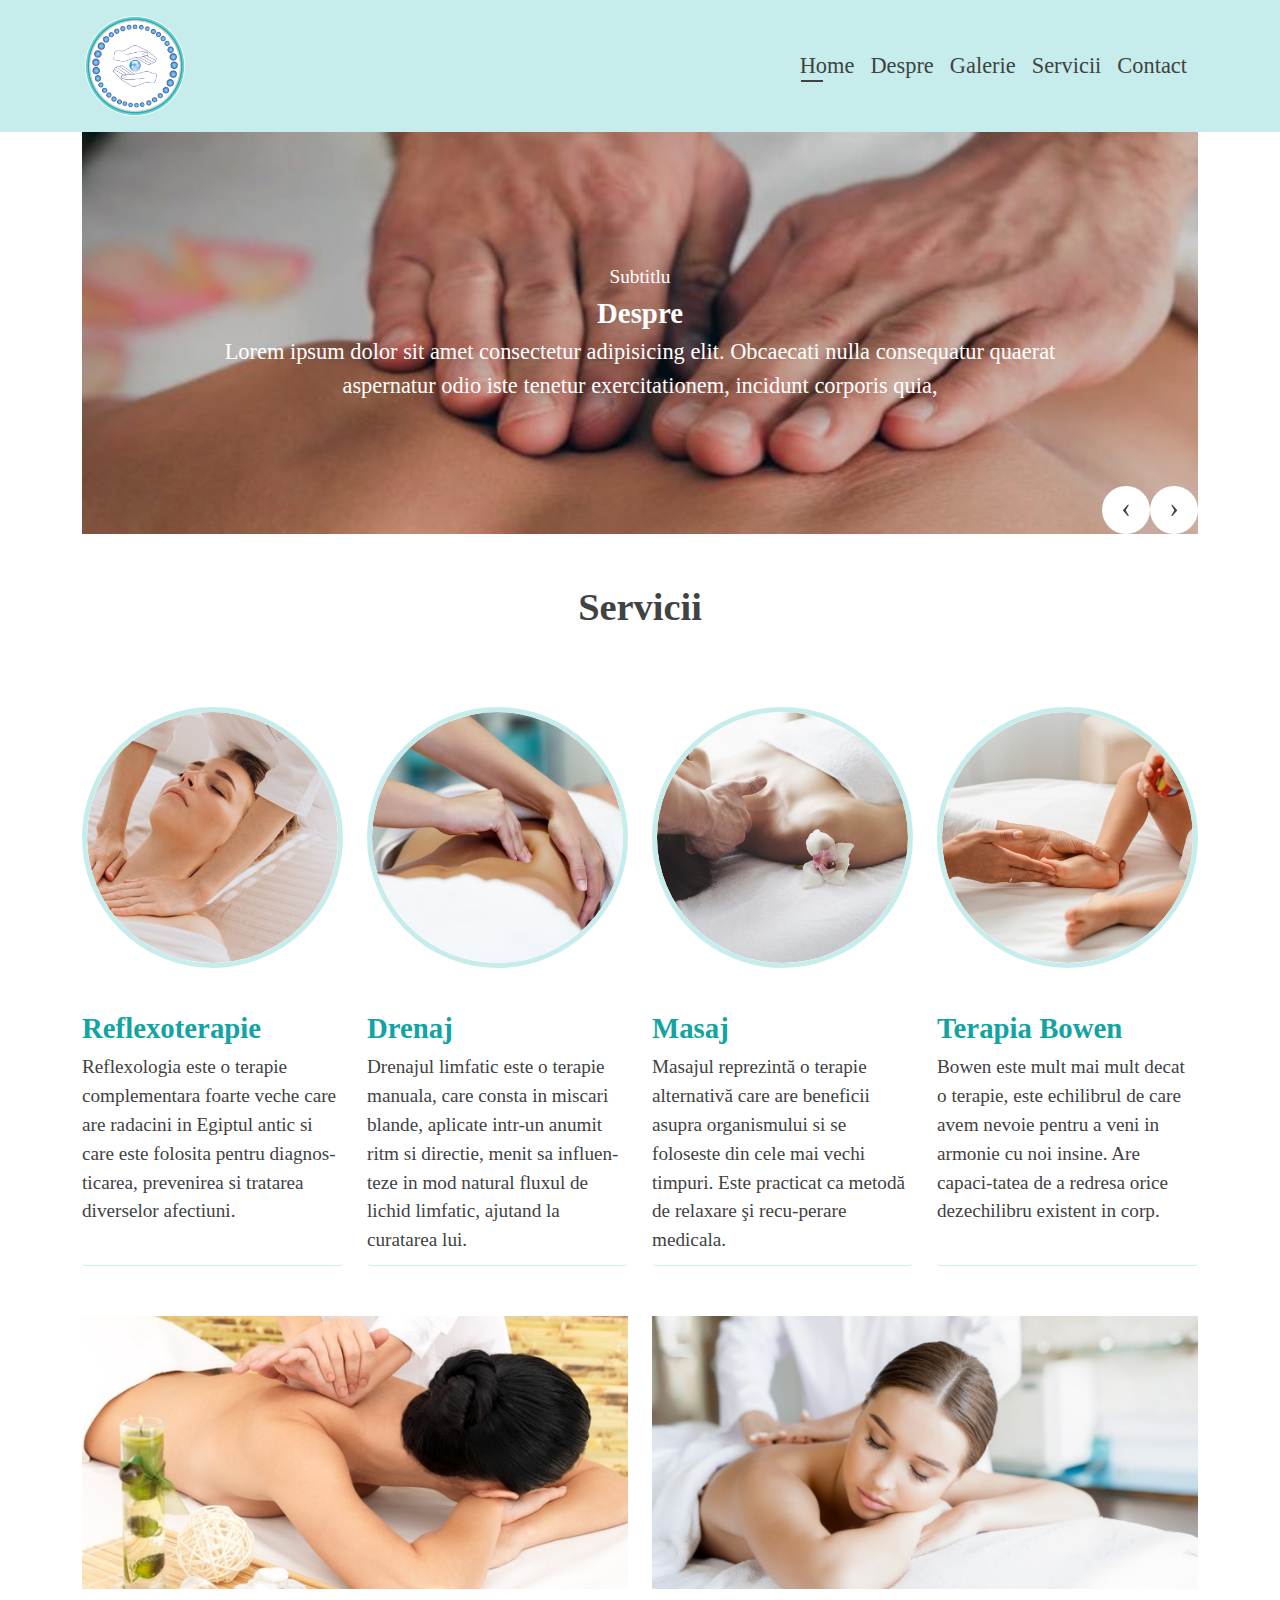
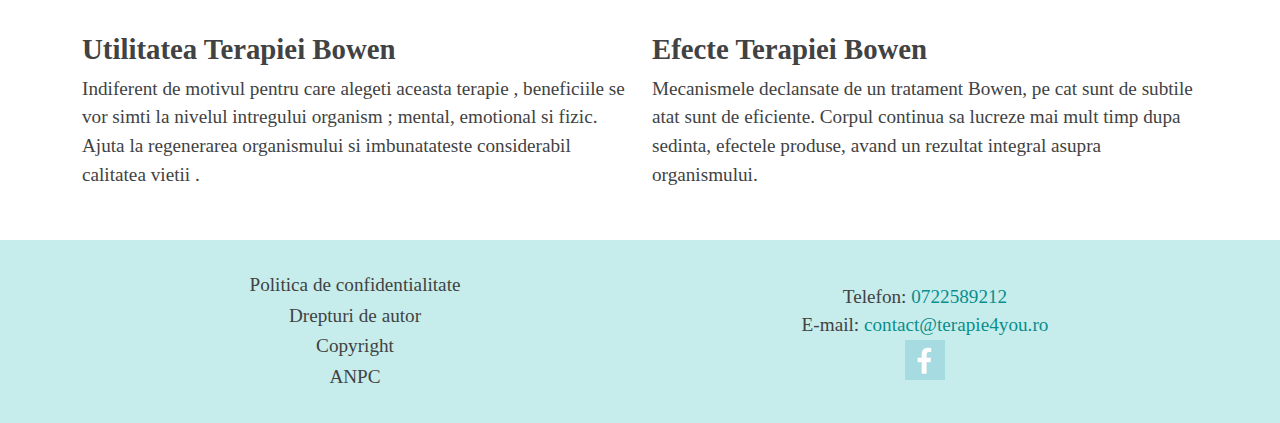
<file: index.html>
<!doctype html>
<html>
<head>
<meta charset="utf-8">
<title>Terapie Bowen</title>
	<meta name="viewport" content="width=device-width, initial-scale=1.0">
	<link rel="stylesheet" href="style.css">
	<link rel="stylesheet" href="assets/css/bootstrap/bootstrap.min.css">
	<link rel="stylesheet" href="https://cdnjs.cloudflare.com/ajax/libs/OwlCarousel2/2.3.4/assets/owl.carousel.min.css" />

	<link rel="stylesheet" href="style2.css">
	<link rel="stylesheet" href="responsive.css">
	<link href="assets/fontawesome/all.min.css" rel="stylesheet">

	<!--The following script tag downloads a font from the Adobe Edge Web Fonts server for use within the web page. We recommend that you do not modify it.-->
	<!-- <script>var __adobewebfontsappname__="dreamweaver"</script> -->
	<script src="assets/js/jquery.js"></script>
	<script src="https://cdnjs.cloudflare.com/ajax/libs/OwlCarousel2/2.3.4/owl.carousel.min.js" ></script>
	<script src="assets/js/bootstrap/bootstrap.min.js"></script>
	<script src="assets/js/main.js" defer></script>
	
	<script src="http://use.edgefonts.net/boogaloo:n4:default;didact-gothic:n4:default.js" type="text/javascript"></script>
</head>
<body>
	<!-- header -->
	<header>
		<div class="header-logo-menu-wrapper">
			<div class="container header-logo-meniu">
						<div class="row">
							<nav class="navbar navbar-expand-lg">
								<div class="col-lg-3 col-md-3 col-4 header-logo-wrapper">
									<div class="header-logo">
										<a class="navbar-brand" href="">
											<img src="imagini/logo.png" width="100px">
										</a>
									</div>
								</div>
								<div class="col-lg-9 col-md-9 col-8 header-meniu-wrapper">
									<div class="header-meniu">
										<button class="navbar-toggler" type="button" data-bs-toggle="collapse" data-bs-target="#navbarNav" aria-controls="navbarNav" aria-expanded="false" aria-label="Toggle navigation">
										<span class="navbar-toggler-icon">
											<i class="fa-solid fa-grip-lines"></i>
										</span>
										</button>
										<div class="collapse navbar-collapse" id="navbarNav">
											<div class="close-navbar-wrapper">
												<div class="close-navbar">
													<i class="fa-solid fa-xmark"></i>
												</div>
											</div>
											<ul class="navbar-nav">
												<li class="nav-item active">
													<a class="nav-link" href="./index.html">Home</a>
												</li>
												<li class="nav-item">
													<a class="nav-link" href="./despre.html">Despre</a>
												</li>
												<li class="nav-item">
													<a class="nav-link" href="./galerie.html">Galerie</a>
												</li>
												<li class="nav-item">
													<a class="nav-link" href="./servicii.html">Servicii</a>
												</li>
												<li class="nav-item">
													<a class="nav-link" href="./contact.html">Contact</a>
												</li>
											</ul>
										</div>
									</div>
								</div>
							</nav>

						</div>
			</div>
		</div>
	</header>
	<!-- end of header -->
	<!-- slider -->
	<section id="slider">
		<div class="container" id="slider-home-wrapper">
			<div class="row slider-rand">
				<div class="col-12 slider-home-item-wrapper">
					<div id="slider-home" class="owl-carousel owl-theme">
						<div class="slider-home-item">
							<div class="slider-home-img-wrapper">
								<div class="slider-home-img slider1">
									<div class="overlay-slider-home">
										<div class="overlay-slider-home-subtitlu">
											Subtitlu
										</div>
										<div class="overlay-slider-home-titlu">
											<a href="./despre.html" class="overlay-titlu-link">
												Despre
											</a>
										</div>
										<div class="overlay-slider-home-text">
											Lorem ipsum dolor sit amet consectetur adipisicing elit. Obcaecati nulla consequatur quaerat 
											aspernatur odio iste tenetur exercitationem, incidunt corporis quia, 
										</div>
									</div>
								</div>
							</div>
						</div>
						<div class="slider-home-item">
							<div class="slider-home-img-wrapper">
								<div class="slider-home-img slider2">
									<div class="overlay-slider-home">
										<div class="overlay-slider-home-subtitlu">
											Subtitlu
										</div>
										<div class="overlay-slider-home-titlu">
											<a href="" class="overlay-titlu-link">
												Galerie
											</a>
										</div>
										<div class="overlay-slider-home-text">
											Lorem ipsum dolor sit amet consectetur adipisicing elit. Obcaecati nulla consequatur quaerat 
											aspernatur odio iste tenetur exercitationem, incidunt corporis quia, 
										</div>
									</div>
								</div>
							</div>
						</div>
						<div class="slider-home-item">
							<div class="slider-home-img-wrapper">
								<div class="slider-home-img slider3">
									<div class="overlay-slider-home">
										<div class="overlay-slider-home-subtitlu">
											Subtitlu
										</div>
										<div class="overlay-slider-home-titlu">
											<a href="" class="overlay-titlu-link">
												Servicii
											</a>
										</div>
										<div class="overlay-slider-home-text">
											Lorem ipsum dolor sit amet consectetur adipisicing elit. Obcaecati nulla consequatur quaerat 
											aspernatur odio iste tenetur exercitationem, incidunt corporis quia, 
										</div>
									</div>
								</div>
							</div>
						</div>
						<div class="slider-home-item">
							<div class="slider-home-img-wrapper">
								<div class="slider-home-img slider4">
									<div class="overlay-slider-home">
										<div class="overlay-slider-home-subtitlu">
											Subtitlu
										</div>
										<div class="overlay-slider-home-titlu">
											<a href="" class="overlay-titlu-link">
												Contact
											</a>
										</div>
										<div class="overlay-slider-home-text">
											Lorem ipsum dolor sit amet consectetur adipisicing elit. Obcaecati nulla consequatur quaerat 
											aspernatur odio iste tenetur exercitationem, incidunt corporis quia, 
										</div>
									</div>
								</div>
							</div>
						</div>
					</div>
				</div>
			</div>
		</div>
	</section>
	<!-- end of slider -->
	<!-- modul servicii -->
	<section id="m-servicii">
		<div class="container m-servicii">
			<div class="row m-servicii-header-rand">
				<div class="col-12 m-servicii-header-wrapper">
					<div class="m-servicii-header">
						<h2 class="m-title text-center">
							Servicii
						</h2>
					</div>
				</div>
			</div>
			<div class="row m-servicii-content-rand">
				<div class="col-lg-3 col-md-6 col-6 m-servicii-item-wrapper">
					<div class="m-servicii-item card">
						<div class="m-servicii-item-img-wrapper">
							<a href="" class="m-servicii-img-link">
								<div class="m-servicii-item-img reflexoterapie"></div>
							</a>
						</div>
						<div class="m-servicii-item-content">
							<h3 class="m-subtitle">
								<a href="" class="m-subtitle-link">
									Reflexoterapie
								</a>
							</h3>
							<div class="m-servicii-item-text">
								Reflexologia este o terapie complementara 
								foarte veche care are radacini in Egiptul antic
								 si care este folosita pentru diagnos-ticarea, 
								 prevenirea si tratarea diverselor afectiuni.
							</div>
						</div>
					</div>
				</div>
				<div class="col-lg-3 col-md-6 col-6 m-servicii-item-wrapper">
					<div class="m-servicii-item card">
						<div class="m-servicii-item-img-wrapper">
							<a href="" class="m-servicii-img-link">
								<div class="m-servicii-item-img drenaj"></div>
							</a>
						</div>
						<div class="m-servicii-item-content">
							<h3 class="m-subtitle">
								<a href="" class="m-subtitle-link">
									Drenaj
								</a>
							</h3>
							<div class="m-servicii-item-text">
								Drenajul limfatic este o terapie manuala, care consta
								 in miscari blande, aplicate intr-un anumit ritm si directie,
								  menit sa influen-teze in mod natural fluxul de lichid limfatic,
								 ajutand la curatarea lui.
							</div>
						</div>
					</div>
				</div>
				<div class="col-lg-3 col-md-6 col-6 m-servicii-item-wrapper">
					<div class="m-servicii-item card">
						<div class="m-servicii-item-img-wrapper">
							<a href="" class="m-servicii-img-link">
								<div class="m-servicii-item-img masaj"></div>
							</a>
						</div>
						<div class="m-servicii-item-content">
							<h3 class="m-subtitle">
								<a href="" class="m-subtitle-link">
									Masaj
								</a>
							</h3>
							<div class="m-servicii-item-text">
								Masajul reprezintă o terapie alternativă care are
								 beneficii asupra organismului si se foloseste din 
								 cele mai vechi timpuri. Este practicat ca metodă
								  de relaxare şi recu-perare medicala.
							</div>
						</div>
					</div>
				</div>
				<div class="col-lg-3 col-md-6 col-6 m-servicii-item-wrapper">
					<div class="m-servicii-item card">
						<div class="m-servicii-item-img-wrapper">
							<a href="" class="m-servicii-img-link">
								<div class="m-servicii-item-img terapia-bowen"></div>
							</a>
						</div>
						<div class="m-servicii-item-content">
							<h3 class="m-subtitle">
								<a href="" class="m-subtitle-link">
									Terapia Bowen
								</a>
							</h3>
							<div class="m-servicii-item-text">
								Bowen este mult mai mult decat o terapie, este echilibrul de 
								care avem nevoie pentru a veni in armonie cu noi insine. Are 
								capaci-tatea de a redresa orice dezechilibru existent in corp.
							</div>
						</div>
					</div>
				</div>
			</div>
		</div>
	</section>
	<!-- end of modul servicii -->
	<!-- modul bowen -->
	<section id="m-bowen">
		<div class="container m-bowen">
			<div class="row m-bowen-rand">
				<div class="col-lg-6 col-md-12 col-12 m-bowen-item-wrapper">
					<div class="m-bowen-item">
						<div class="m-bowen-item-img-wrapper">
							<a href="" class="m-bowen-item-img-link">
								<div class="m-bowen-item-img utilitate">
								</div>
							</a>
						</div>
						<div class="m-bowen-item-content">
							<h3 class="m-subtitle">
								Utilitatea Terapiei Bowen
							</h3>
							<div class="m-bowen-item-text">
								Indiferent de motivul pentru care alegeti aceasta terapie , 
								beneficiile se vor simti la nivelul intregului organism ; mental,
								emotional si fizic. Ajuta la regenerarea organismului si 
								imbunatateste considerabil calitatea vietii .
							</div>
						</div>
					</div>
				</div>
				<div class="col-lg-6 col-md-12 col-12 m-bowen-item-wrapper">
					<div class="m-bowen-item">
						<div class="m-bowen-item-img-wrapper">
							<a href="" class="m-bowen-item-img-link">
								<div class="m-bowen-item-img efecte">
								</div>
							</a>
						</div>
						<div class="m-bowen-item-content">
							<h3 class="m-subtitle">
								Efecte Terapiei Bowen
							</h3>
							<div class="m-bowen-item-text">
								Mecanismele declansate de un tratament Bowen, pe cat sunt 
								de subtile atat sunt de eficiente. Corpul continua sa lucreze 
								mai mult timp dupa sedinta, efectele produse, avand un rezultat 
								integral asupra organismului.
							</div>
						</div>
					</div>
				</div>
			</div>
		</div>
	</section>
	<!-- end of modul bowen -->
	<!-- footer -->
	<footer>
		<div class="container">
			<div class="row footer-rand">
				<div class="col-lg-6 col-md-6 col-12 footer-utile-wrapper">
					<div class="footer-utile">
						<ul class="utile-list">
							<li class="footer-utile-item">
								<a href="./politica_confidentialitate.html" class="footer-utile-link">
									Politica de confidentialitate
								</a>
							</li>
							<li class="footer-utile-item">
								<a href="" class="footer-utile-link">
									Drepturi de autor
								</a>
							</li>
							<li class="footer-utile-item">
								<a href="" class="footer-utile-link">
									Copyright
								</a>
							</li>
							<li class="footer-utile-item">
								<a href="" class="footer-utile-link">
									ANPC
								</a>
							</li>
						</ul>
					</div>
				</div>
				<div class="col-lg-6 col-md-6 col-12 footer-contact-wrapper">
					<div class="footer-contact">
						<ul class="footer-contact-list">
							<li class="footer-contact-item">
								<span class="contact-item-text">Telefon: </span>
								<span class="contact-item-tel">
									<a href="tel:0722589212" class="footer-contact-link">
										0722589212
									</a>	
								</span>
							</li>
							<li class="footer-contact-item">
								<span class="contact-item-text">E-mail: </span>
								<span class="contact-item-email">
									<a href="mailto:contact@terapie4you.ro" class="footer-contact-link">
										contact@terapie4you.ro
									</a>	
								</span>
							</li>
							<li class="footer-contact-item">
								<span class="contact-item-fb">
									<a href="https://www.facebook.com/Terapeut-Bowen-Lucretia-Bratulescu-101087418155185" target="_blank"> 
										<img src="imagini/869313c1a28de5e26095ffd744d1e7ba.jpg" width="40" height="40" alt=""/> </a>	
								</span>
							</li>
							
						</ul>
					</div>
				</div>
			</div>
		</div>
	</footer>
	<!-- end of footer -->

  <!-- Google Analytics: change UA-XXXXX-Y to be your site's ID. -->
     <script>
     window.ga = function () { ga.q.push(arguments) }; ga.q = []; ga.l = +new Date;
     ga('create', 'UA-XXXXX-Y', 'auto'); ga('set', 'anonymizeIp', true); ga('set', 'transport', 'beacon'); ga('send', 'pageview')
    </script>
    <script src="https://www.google-analytics.com/analytics.js" async></script>
	<!--Pana aici-->

	
	
	
</body>
</html>
</file>
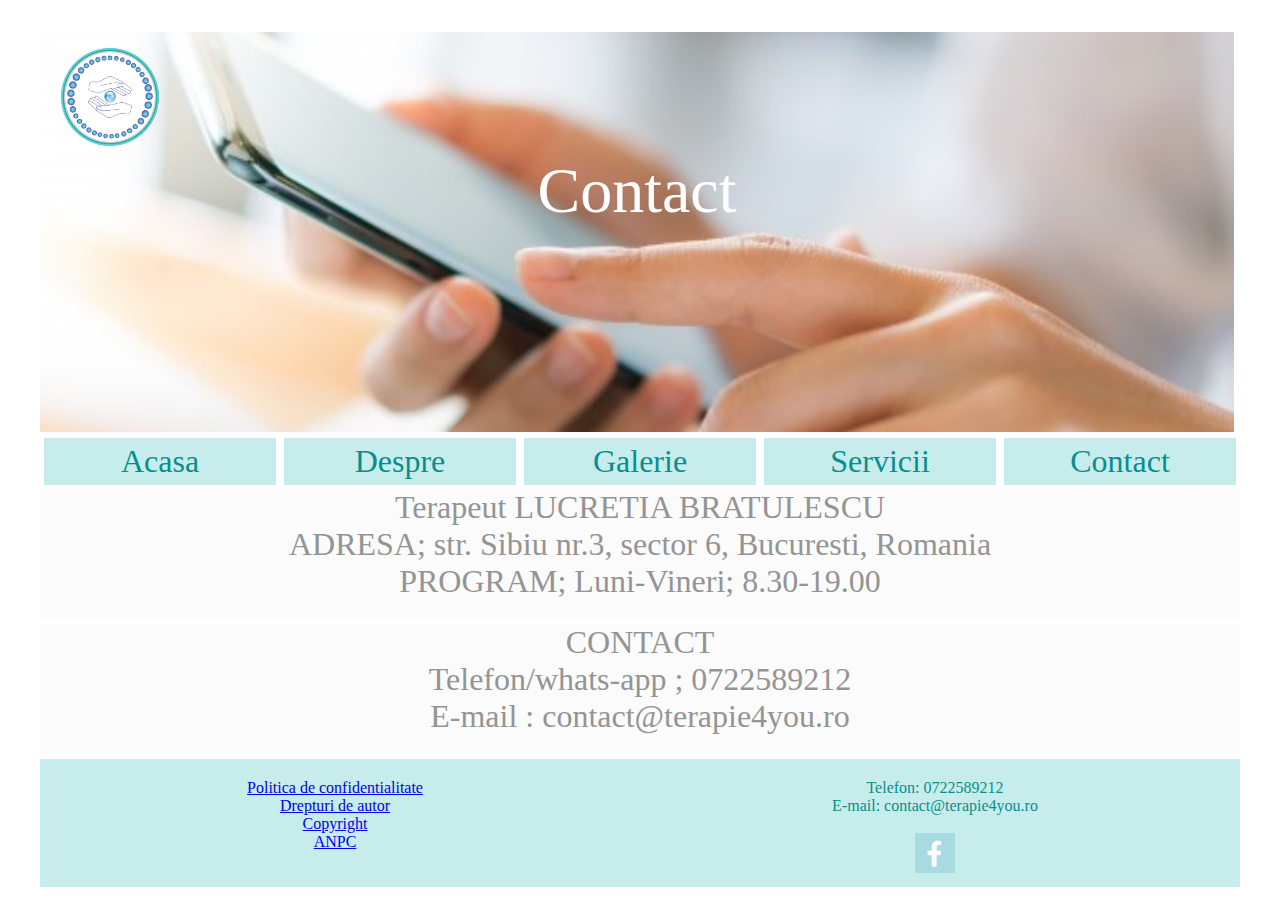
<file: Contact.html>
<!doctype html>
<html>
<head>
<meta charset="utf-8">
<title>Contact</title>
	<link rel="stylesheet" href="style-contact.css">
<!--The following script tag downloads a font from the Adobe Edge Web Fonts server for use within the web page. We recommend that you do not modify it.-->
<script>var __adobewebfontsappname__="dreamweaver"</script>
<script src="http://use.edgefonts.net/actor:n4:default;didact-gothic:n4:default;boogaloo:n4:default.js" type="text/javascript"></script>
</head>

<body>
	<div class="page-wrapper-one">
	  <div class="page-wrapper-two">
		  
<header class="top-header-contact">
    <div class="banner-Contact">
        <div id="logo"><img src="imagini/logo.png" width="100" height="100" alt=""/></div>
          <h1>Contact</h1> 
      </div>
      <nav class="nav-bar">
        <ul>
            <li><a href="index.html">Acasa</a></li>
            <li><a href="Despre.html">Despre</a></li>
            <li><a href="Galerie.html">Galerie</a></li>
            <li><a href="Servicii.html">Servicii</a></li>
            <li><a href="Contact.html">Contact</a></li>
        </ul>
        
      </nav>
    </header>
	
	
<main class="main-contact">
	 
  <div class="container-fluid-contact-one">
          <p>Terapeut LUCRETIA BRATULESCU</p>
		    <p>ADRESA; str. Sibiu nr.3, sector 6, Bucuresti, Romania</p>
			 <p>PROGRAM; Luni-Vineri; 8.30-19.00</p>
        </div>
     
 
	
	
	<div class="container-fluid-contact-two">
          <p>CONTACT</p>
          <p>Telefon/whats-app ; 0722589212 </p>
		    <p>E-mail : contact@terapie4you.ro</p>
        </div>
      

	</main>
			  <footer class="footer">
		<div class="footer-wrapper">
			
        <div class="footer-obligatorii">
        <a href="Politica confidentialitate.html">Politica  de confidentialitate</a> 
        <br>
        <a href="Drepturi-autor.html">Drepturi de autor</a>
	    <br>
	    <a href="Copyright.html">Copyright</a>
	    <br>	
        <a href="https://anpc.ro/" target="_blanc">ANPC</a>
	    <br>
	    </div>
	
		  
		      <!--Socializare si contacte-->   
		      <div class="footer-socializare">   
		         <h9>Telefon: 0722589212 </h9> 
				 <br>
		         <h9>E-mail: contact@terapie4you.ro</h9>
				 <br>
				 <br>
                <a href="https://www.facebook.com/Terapeut-Bowen-Lucretia-Bratulescu-101087418155185" target="_blank"> 
		        <img src="imagini/869313c1a28de5e26095ffd744d1e7ba.jpg" width="40" height="40" alt=""/> </a>			  
			  </div>
			
		</div>	  
       </footer> 
		
		
		
		
	</div>
</div>
</body>
</html>
</file>
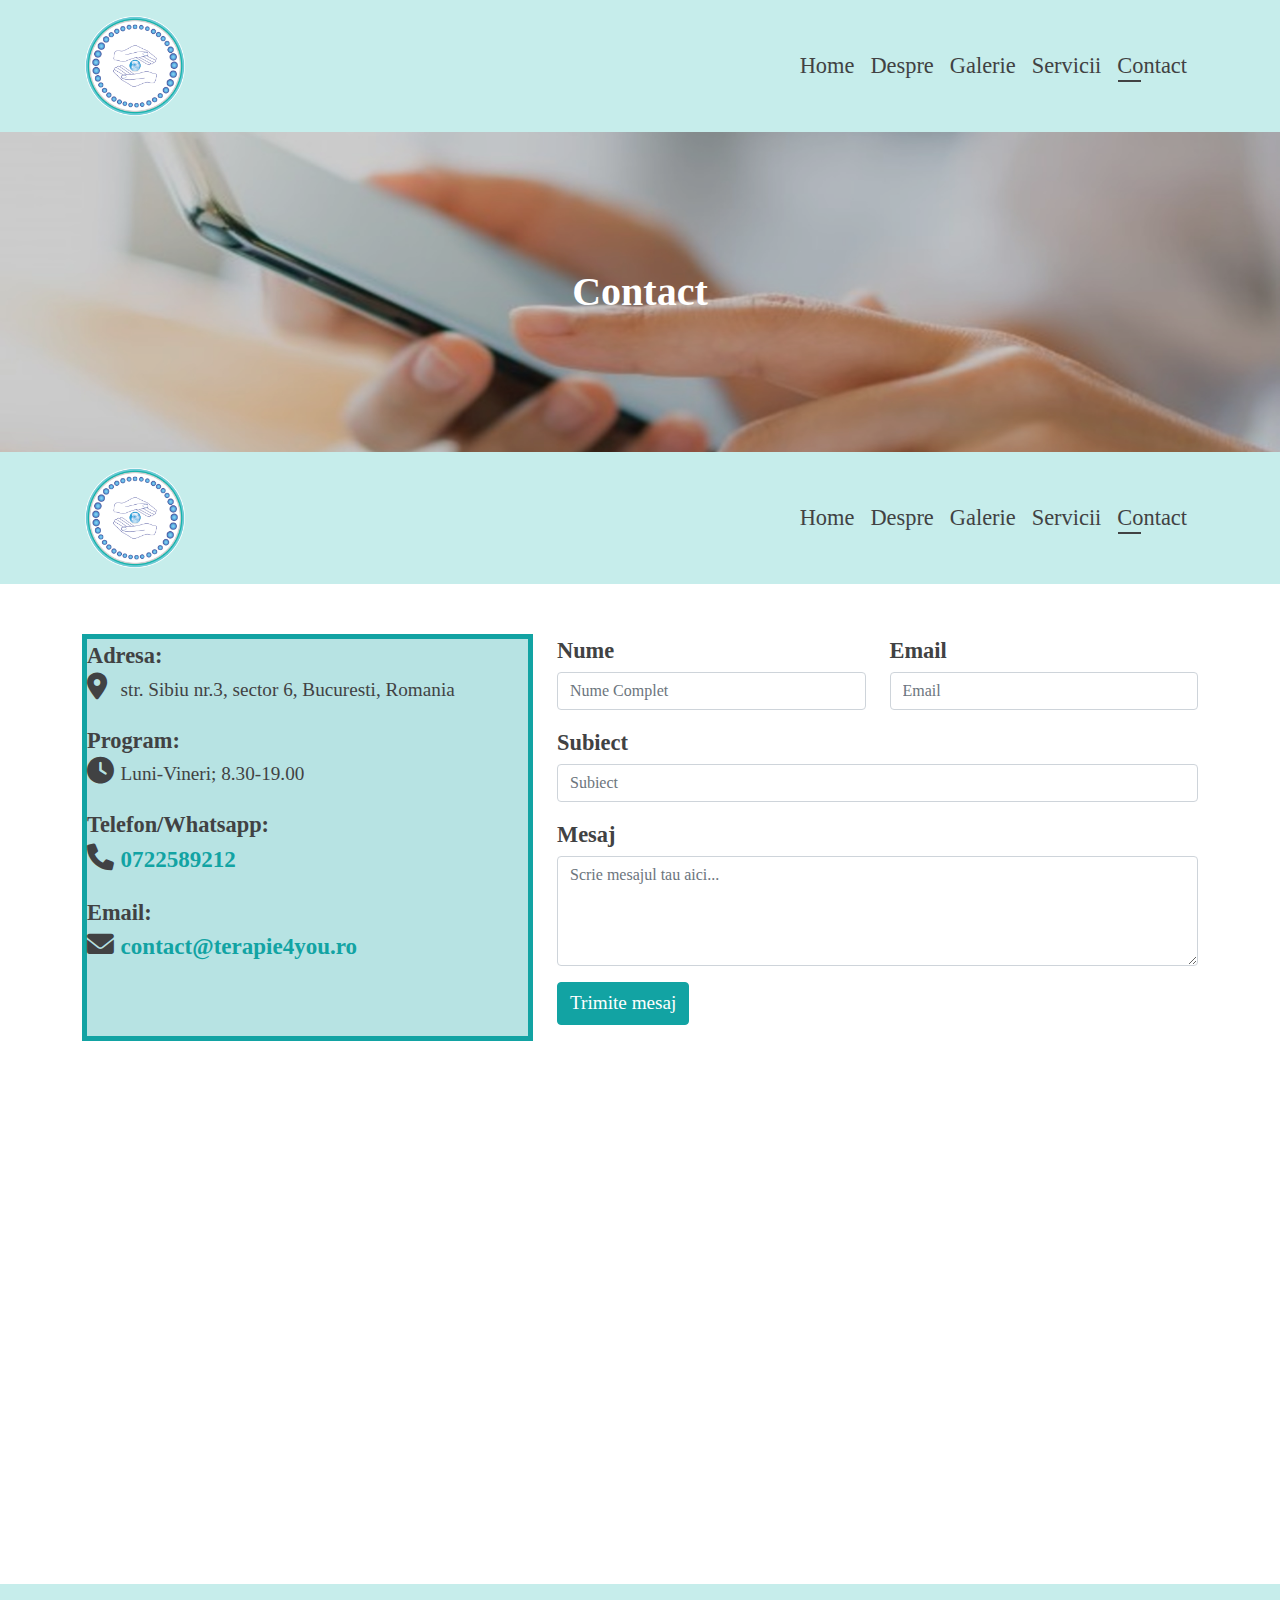
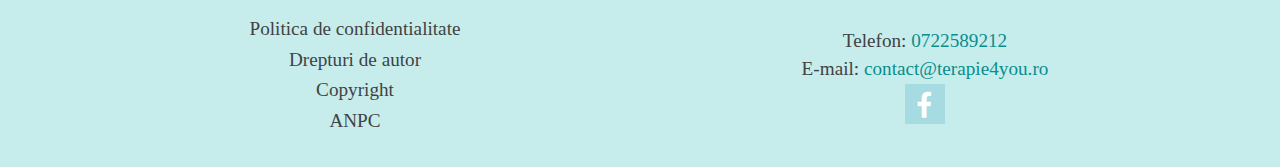
<file: contact.html>
<!doctype html>
<html>
<head>
<meta charset="utf-8">
<title>Contact</title>
	<meta name="viewport" content="width=device-width, initial-scale=1.0">
	<link rel="stylesheet" href="style.css">
	<link rel="stylesheet" href="assets/css/bootstrap/bootstrap.min.css">
	<link rel="stylesheet" href="https://cdnjs.cloudflare.com/ajax/libs/OwlCarousel2/2.3.4/assets/owl.carousel.min.css" />

	<link rel="stylesheet" href="style2.css">
    <link rel="stylesheet" href="./contact.css">
	<link rel="stylesheet" href="responsive.css">
	<link href="assets/fontawesome/all.min.css" rel="stylesheet">

	<!--The following script tag downloads a font from the Adobe Edge Web Fonts server for use within the web page. We recommend that you do not modify it.-->
	<!-- <script>var __adobewebfontsappname__="dreamweaver"</script> -->
	<script src="assets/js/jquery.js"></script>
	<script src="https://cdnjs.cloudflare.com/ajax/libs/OwlCarousel2/2.3.4/owl.carousel.min.js" ></script>
	<script src="assets/js/bootstrap/bootstrap.min.js"></script>
	<script src="assets/js/main.js" defer></script>
	
	<script src="http://use.edgefonts.net/boogaloo:n4:default;didact-gothic:n4:default.js" type="text/javascript"></script>
</head>
<body>
    	<!-- header -->
	<header>
		<div class="header-logo-menu-wrapper">
			<div class="container header-logo-meniu">
						<div class="row">
							<nav class="navbar navbar-expand-lg">
								<div class="col-lg-3 col-md-3 col-4 header-logo-wrapper">
									<div class="header-logo">
										<a class="navbar-brand" href="">
											<img src="imagini/logo.png" width="100px">
										</a>
									</div>
								</div>
								<div class="col-lg-9 col-md-9 col-8 header-meniu-wrapper">
									<div class="header-meniu">
										<button class="navbar-toggler" type="button" data-bs-toggle="collapse" data-bs-target="#navbarNav" aria-controls="navbarNav" aria-expanded="false" aria-label="Toggle navigation">
										<span class="navbar-toggler-icon">
											<i class="fa-solid fa-grip-lines"></i>
										</span>
										</button>
										<div class="collapse navbar-collapse" id="navbarNav">
											<div class="close-navbar-wrapper">
												<div class="close-navbar">
													<i class="fa-solid fa-xmark"></i>
												</div>
											</div>
											<ul class="navbar-nav">
												<li class="nav-item">
													<a class="nav-link" href="./index.html">Home</a>
												</li>
												<li class="nav-item">
													<a class="nav-link" href="./despre.html">Despre</a>
												</li>
												<li class="nav-item">
													<a class="nav-link" href="./galerie.html">Galerie</a>
												</li>
												<li class="nav-item">
													<a class="nav-link" href="./servicii.html">Servicii</a>
												</li>
												<li class="nav-item">
													<a class="nav-link" href="./contact.html">Contact</a>
												</li>
											</ul>
										</div>
									</div>
								</div>
							</nav>

						</div>
			</div>
		</div>
	</header>
	<!-- end of header -->
    <section class="page-img-wrapper">
        <div class="container-fluid">
            <div class="row">
                <div class="col-12 p-0">
                    <div class="page-img-content-wrapper">
                        <div class="page-img-content">
                            <div class="page-img contact">
                                <div class="overlay-page-img">
                                    <div class="overlay-page-img-titlu">
                                        Contact
                                    </div>
                                </div>
                            </div>
                        </div>
                    </div>
                </div>
            </div>
        </div>
    </section><!-- header -->
	<header>
		<div class="header-logo-menu-wrapper">
			<div class="container header-logo-meniu">
						<div class="row">
							<nav class="navbar navbar-expand-lg">
								<div class="col-lg-3 col-md-3 col-4 header-logo-wrapper">
									<div class="header-logo">
										<a class="navbar-brand" href="">
											<img src="imagini/logo.png" width="100px">
										</a>
									</div>
								</div>
								<div class="col-lg-9 col-md-9 col-8 header-meniu-wrapper">
									<div class="header-meniu">
										<button class="navbar-toggler" type="button" data-bs-toggle="collapse" data-bs-target="#navbarNav" aria-controls="navbarNav" aria-expanded="false" aria-label="Toggle navigation">
										<span class="navbar-toggler-icon">
											<i class="fa-solid fa-grip-lines"></i>
										</span>
										</button>
										<div class="collapse navbar-collapse" id="navbarNav">
											<div class="close-navbar-wrapper">
												<div class="close-navbar">
													<i class="fa-solid fa-xmark"></i>
												</div>
											</div>
											<ul class="navbar-nav">
												<li class="nav-item ">
													<a class="nav-link" href="./index.html">Home</a>
												</li>
												<li class="nav-item">
													<a class="nav-link" href="./despre.html">Despre</a>
												</li>
												<li class="nav-item">
													<a class="nav-link" href="./galerie.html">Galerie</a>
												</li>
												<li class="nav-item">
													<a class="nav-link" href="./servicii.html">Servicii</a>
												</li>
												<li class="nav-item">
													<a class="nav-link" href="./contact.html">Contact</a>
												</li>
											</ul>
										</div>
									</div>
								</div>
							</nav>

						</div>
			</div>
		</div>
	</header>
	<!-- end of header -->
    <!-- contact content -->
    <section id="contact-content">
        <div class="container contact-content-wrapper">
            <div class="row rand-contact-content">
                <div class="col-lg-5 col-md-5 col-12 contact-content-text-wrapper">
                    <div class="contact-content-text">
                        <div class="contact-content-subtitlu">
                            Adresa:
                        </div>
                        <div class="contact-content">
                            <span class="contact-content-icon">
                                <i class="fa-solid fa-location-dot"></i>
                            </span>
                            str. Sibiu nr.3, sector 6, Bucuresti, Romania
                        </div>
                        <div class="contact-content-subtitlu">
                            Program:
                        </div>
                        <div class="contact-content">
                            <span class="contact-content-icon">
                                <i class="fa-solid fa-clock"></i>
                            </span>
                            Luni-Vineri; 8.30-19.00
                        </div>
                        <div class="contact-content-subtitlu">
                            Telefon/Whatsapp:
                        </div>
                        <div class="contact-content">
                            <span class="contact-content-icon">
                                <i class="fa-solid fa-phone"></i>
                            </span>
                            <a href="tel:0722589212">0722589212</a>
                        </div>
                        <div class="contact-content-subtitlu">
                            Email:
                        </div>
                        <div class="contact-content">
                            <span class="contact-content-icon">
                                <i class="fa-solid fa-envelope"></i>
                            </span>
                            <a href="mailto:contact@terapie4you.ro">
                                contact@terapie4you.ro
                            </a>
                        </div>    
                    </div>
                </div>
                <div class="col-lg-7 col-md-7 col-12 contact-content-form-wrapper">
                    <div class="contact-content-form">
                        <form method="post" id="contactForm" name="contactForm" class="contactForm">
                            <div class="row">
                                <div class="col-md-6">
                                    <div class="form-group">
                                        <label class="label" for="name">Nume</label>
                                        <input type="text" class="form-control" name="name" id="name" placeholder="Nume Complet">
                                    </div>
                                </div>
                                <div class="col-md-6"> 
                                    <div class="form-group">
                                        <label class="label" for="email">Email</label>
                                        <input type="email" class="form-control" name="email" id="email" placeholder="Email">
                                    </div>
                                </div>
                                <div class="col-md-12">
                                    <div class="form-group">
                                        <label class="label" for="subject">Subiect</label>
                                        <input type="text" class="form-control" name="subject" id="subject" placeholder="Subiect">
                                    </div>
                                </div>
                                <div class="col-md-12">
                                    <div class="form-group">
                                        <label class="label" for="#">Mesaj</label>
                                        <textarea name="message" class="form-control" id="message" cols="30" rows="4" placeholder="Scrie mesajul tau aici..."></textarea>
                                    </div>
                                </div>
                                <div class="col-md-12">
                                    <div class="form-group">
                                        <input type="submit" value="Trimite mesaj" class="btn btn-primary" id="btn-trimite">
                                        <div class="submitting"></div>
                                    </div>
                                </div>
                            </div>
                        </form>
                    </div>
                </div>
            </div>
        </div>
    </section>
    <!-- end of contact content -->
    <!-- footer -->
	<footer>
		<div class="container">
			<div class="row footer-rand">
				<div class="col-lg-6 col-md-6 col-12 footer-utile-wrapper">
					<div class="footer-utile">
						<ul class="utile-list">
							<li class="footer-utile-item">
								<a href="./politica_confidentialitate.html" class="footer-utile-link">
									Politica de confidentialitate
								</a>
							</li>
							<li class="footer-utile-item">
								<a href="./drepturi_autor.html" class="footer-utile-link">
									Drepturi de autor
								</a>
							</li>
							<li class="footer-utile-item">
								<a href="./copyright.html" class="footer-utile-link">
									Copyright
								</a>
							</li>
							<li class="footer-utile-item">
								<a href="" class="footer-utile-link">
									ANPC
								</a>
							</li>
						</ul>
					</div>
				</div>
				<div class="col-lg-6 col-md-6 col-12 footer-contact-wrapper">
					<div class="footer-contact">
						<ul class="footer-contact-list">
							<li class="footer-contact-item">
								<span class="contact-item-text">Telefon: </span>
								<span class="contact-item-tel">
									<a href="tel:0722589212" class="footer-contact-link">
										0722589212
									</a>	
								</span>
							</li>
							<li class="footer-contact-item">
								<span class="contact-item-text">E-mail: </span>
								<span class="contact-item-email">
									<a href="mailto:contact@terapie4you.ro" class="footer-contact-link">
										contact@terapie4you.ro
									</a>	
								</span>
							</li>
							<li class="footer-contact-item">
								<span class="contact-item-fb">
									<a href="https://www.facebook.com/Terapeut-Bowen-Lucretia-Bratulescu-101087418155185" target="_blank"> 
										<img src="imagini/869313c1a28de5e26095ffd744d1e7ba.jpg" width="40" height="40" alt=""/> </a>	
								</span>
							</li>
							
						</ul>
					</div>
				</div>
			</div>
		</div>
	</footer>
	<!-- end of footer -->
</body>
</html>
</file>
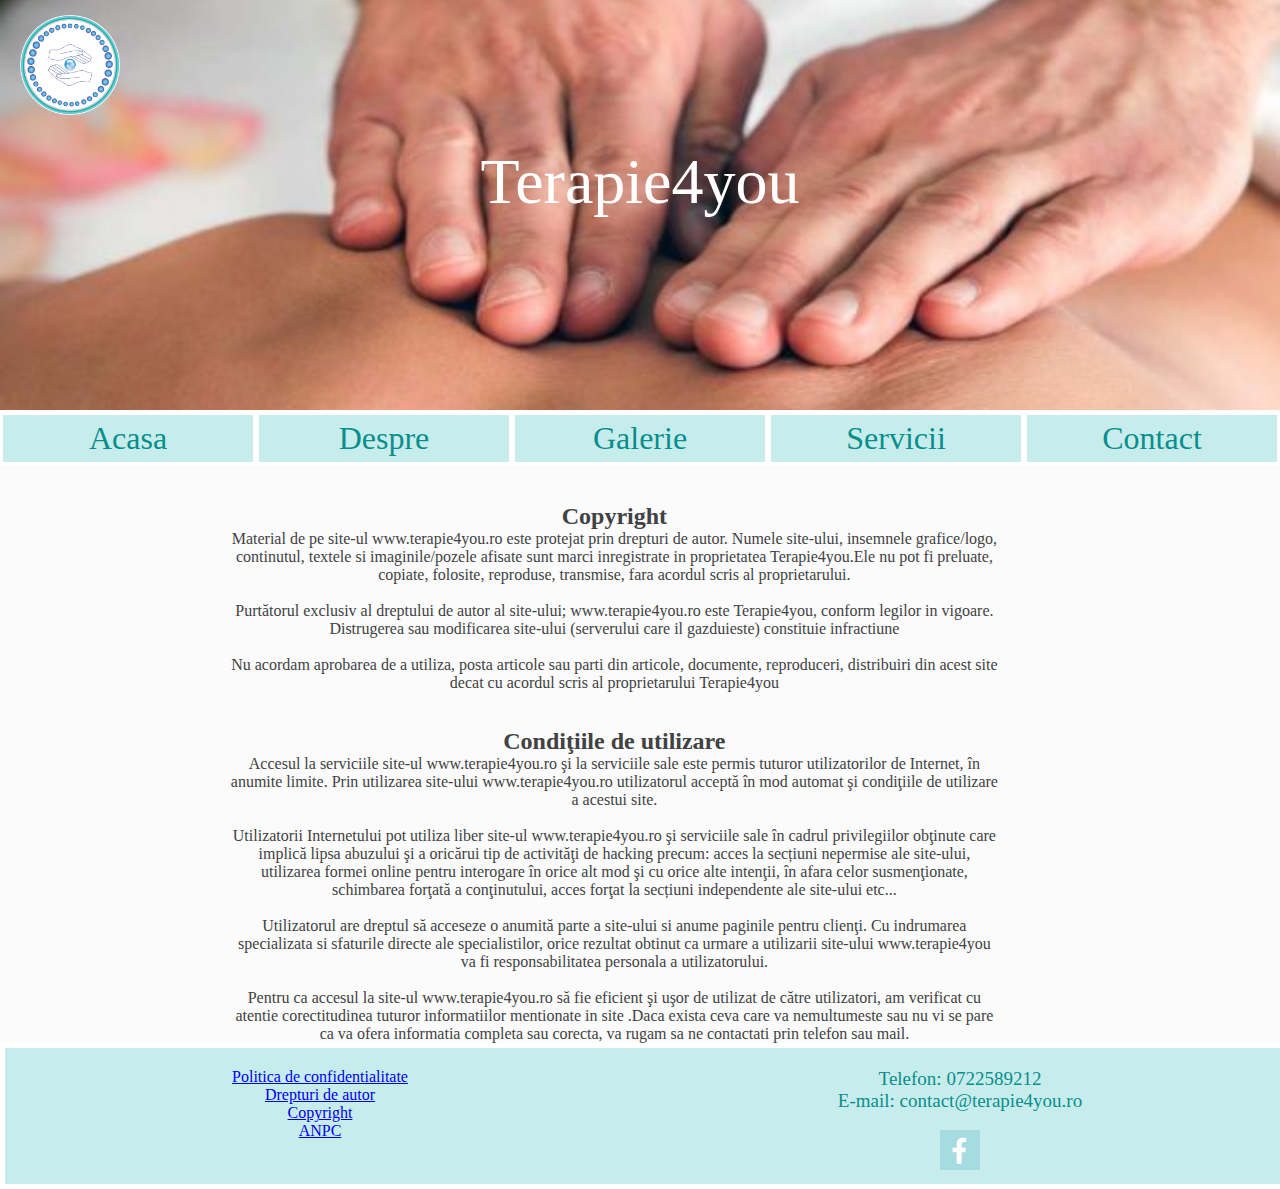
<file: Copyright.html>
<!doctype html>
<html>
<head>
<meta charset="utf-8">
<title>Drepturi de autor</title>
	<link rel="stylesheet" href="style-copyright.css">
<!--The following script tag downloads a font from the Adobe Edge Web Fonts server for use within the web page. We recommend that you do not modify it.-->
<script>var __adobewebfontsappname__="dreamweaver"</script>
<script src="http://use.edgefonts.net/coming-soon:n4:default;alegreya:n4:default;didact-gothic:n4:default;boogaloo:n4:default.js" type="text/javascript"></script>

</head>

<body>
	
	 <div class="page-wrapper">
    <header class="top-header">
      <div class="top-banner">
        <div id="logo"><img src="imagini/logo.png" width="100" height="100" alt=""/></div>
        <h1>Terapie4you</h1>
      </div>

      <nav class="nav-bar">
        <ul>
          <li><a href="index.html">Acasa</a></li>
          <li><a href="Despre.html">Despre</a></li>
          <li><a href="Galerie.html">Galerie</a></li>
          <li><a href="Servicii.html">Servicii</a></li>
          <li><a href="Contact.html">Contact</a></li>
        </ul>
      </nav>

    </header>
	
	  <main class="main clearfix">
		  <!--section class si div class pentru politica html-->
    
        <div class="container-drepturi-autor">
        
          
            <h2>Copyright</h2>
            <p> Material de pe site-ul www.terapie4you.ro este protejat prin drepturi de autor. Numele site-ului, insemnele grafice/logo, continutul, textele si imaginile/pozele afisate sunt marci inregistrate in proprietatea Terapie4you.Ele nu pot fi preluate, copiate, folosite, reproduse, transmise, fara acordul scris al proprietarului.</p>
			<br>
			<p>Purtătorul exclusiv al dreptului de autor al site-ului;  www.terapie4you.ro este Terapie4you,  conform legilor in vigoare. Distrugerea sau modificarea site-ului (serverului care il gazduieste) constituie infractiune</p>
			<br>
			<p>Nu  acordam  aprobarea de a utiliza, posta articole  sau parti din  articole, documente, reproduceri, distribuiri din acest site decat cu acordul scris al proprietarului Terapie4you</p>
			<br>
			<br>
			<h2>Condiţiile de utilizare</h2>
			<p>Accesul la  serviciile site-ul www.terapie4you.ro şi la serviciile sale este permis tuturor utilizatorilor de Internet, în anumite limite. Prin utilizarea site-ului www.terapie4you.ro utilizatorul acceptă în mod automat şi condiţiile de utilizare a acestui site. </p>
			<br>
			<p>Utilizatorii Internetului pot utiliza liber site-ul www.terapie4you.ro şi serviciile sale în cadrul privilegiilor obţinute care implică lipsa abuzului şi a oricărui tip de activităţi de hacking precum: acces la secțiuni nepermise ale site-ului, utilizarea formei online pentru interogare în orice alt mod şi cu orice alte intenţii, în afara celor susmenţionate, schimbarea forţată a conţinutului, acces forţat la secțiuni independente ale site-ului etc...</p>
			<br>
			<p>Utilizatorul are dreptul  să acceseze o anumită parte a site-ului si anume paginile pentru clienţi. Cu indrumarea specializata si sfaturile directe ale specialistilor, orice rezultat obtinut ca urmare a utilizarii site-ului www.terapie4you va fi responsabilitatea personala a utilizatorului.   </p>
			<br>
			<p>Pentru  ca accesul  la site-ul www.terapie4you.ro  să fie eficient şi uşor de utilizat de către utilizatori,  am verificat cu atentie  corectitudinea tuturor informatiilor mentionate in site .Daca exista ceva care va nemultumeste sau nu vi se pare ca va ofera informatia completa sau corecta, va rugam sa ne contactati  prin telefon sau mail. </p>
			

			
          </div>
     
		 </main>
		 

	   	  <footer class="footer">
		<div class="footer-wrapper">
			
        <div class="footer-obligatorii">
        <a href="Politica confidentialitate.html">Politica  de confidentialitate</a> 
        <br>
        <a href="Drepturi-autor.html">Drepturi de autor</a>
	    <br>
	    <a href="Copyright.html">Copyright</a>
	    <br>	
        <a href="https://anpc.ro/" target="_blanc">ANPC</a>
	    <br>
	    </div>
	
		  
		      <!--Socializare si contacte-->   
		      <div class="footer-socializare">   
		         <h9>Telefon: 0722589212 </h9> 
				 <br>
		         <h9>E-mail: contact@terapie4you.ro</h9>
				 <br>
				 <br>
                <a href="https://www.facebook.com/Terapeut-Bowen-Lucretia-Bratulescu-101087418155185" target="_blank"> 
		        <img src="imagini/869313c1a28de5e26095ffd744d1e7ba.jpg" width="40" height="40" alt=""/> </a>			  
			  </div>
			
		</div>	  
       </footer> 
		 
		 
		 
	
</div>
</body>
</html>
</file>
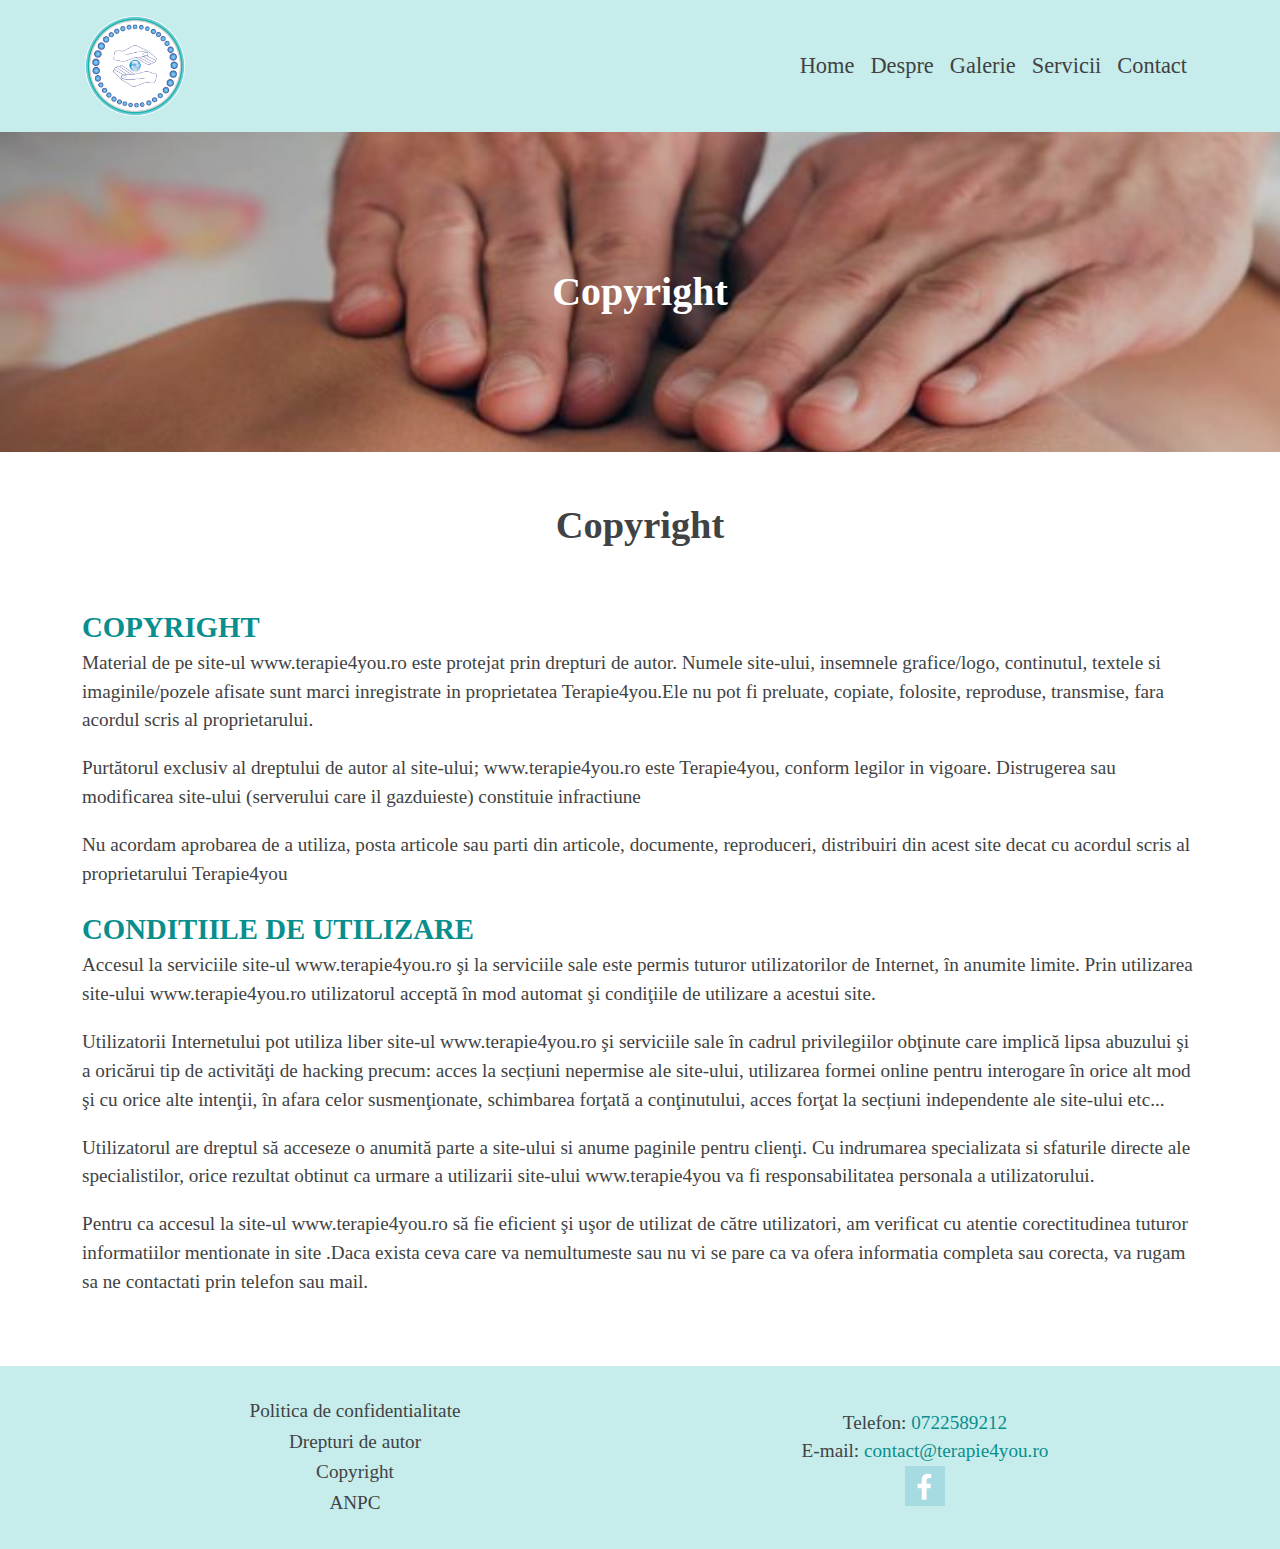
<file: copyright.html>
<!doctype html>
<html>
<head>
<meta charset="utf-8">
<title>Drepturi de autor</title>
	<meta name="viewport" content="width=device-width, initial-scale=1.0">
	<link rel="stylesheet" href="style.css">
	<link rel="stylesheet" href="assets/css/bootstrap/bootstrap.min.css">
	<link rel="stylesheet" href="https://cdnjs.cloudflare.com/ajax/libs/OwlCarousel2/2.3.4/assets/owl.carousel.min.css" />

	<link rel="stylesheet" href="./style2.css">
	<link rel="stylesheet" href="responsive.css">
	<link href="assets/fontawesome/all.min.css" rel="stylesheet">

	<!--The following script tag downloads a font from the Adobe Edge Web Fonts server for use within the web page. We recommend that you do not modify it.-->
	<!-- <script>var __adobewebfontsappname__="dreamweaver"</script> -->
	<script src="assets/js/jquery.js"></script>
	<script src="https://cdnjs.cloudflare.com/ajax/libs/OwlCarousel2/2.3.4/owl.carousel.min.js" ></script>
	<script src="assets/js/bootstrap/bootstrap.min.js"></script>
	<script src="assets/js/main.js" defer></script>
	
	<script src="http://use.edgefonts.net/boogaloo:n4:default;didact-gothic:n4:default.js" type="text/javascript"></script>
</head>
<body>
    <!-- header -->
	<header>
		<div class="header-logo-menu-wrapper">
			<div class="container header-logo-meniu">
						<div class="row">
							<nav class="navbar navbar-expand-lg">
								<div class="col-lg-3 col-md-3 col-4 header-logo-wrapper">
									<div class="header-logo">
										<a class="navbar-brand" href="">
											<img src="imagini/logo.png" width="100px">
										</a>
									</div>
								</div>
								<div class="col-lg-9 col-md-9 col-8 header-meniu-wrapper">
									<div class="header-meniu">
										<button class="navbar-toggler" type="button" data-bs-toggle="collapse" data-bs-target="#navbarNav" aria-controls="navbarNav" aria-expanded="false" aria-label="Toggle navigation">
										<span class="navbar-toggler-icon">
											<i class="fa-solid fa-grip-lines"></i>
										</span>
										</button>
										<div class="collapse navbar-collapse" id="navbarNav">
											<div class="close-navbar-wrapper">
												<div class="close-navbar">
													<i class="fa-solid fa-xmark"></i>
												</div>
											</div>
											<ul class="navbar-nav">
												<li class="nav-item ">
													<a class="nav-link" href="./index.html">Home</a>
												</li>
												<li class="nav-item">
													<a class="nav-link" href="./despre.html">Despre</a>
												</li>
												<li class="nav-item">
													<a class="nav-link" href="./galerie.html">Galerie</a>
												</li>
												<li class="nav-item">
													<a class="nav-link" href="./servicii.html">Servicii</a>
												</li>
												<li class="nav-item">
													<a class="nav-link" href="./contact.html">Contact</a>
												</li>
											</ul>
										</div>
									</div>
								</div>
							</nav>

						</div>
			</div>
		</div>
	</header>
	<!-- end of header -->
    <section class="page-img-wrapper">
        <div class="container-fluid">
            <div class="row">
                <div class="col-12 p-0">
                    <div class="page-img-content-wrapper">
                        <div class="page-img-content">
                            <div class="page-img politica-confidentialitate">
                                <div class="overlay-page-img">
                                    <div class="overlay-page-img-titlu">
                                        Copyright
                                    </div>
                                </div>
                            </div>
                        </div>
                    </div>
                </div>
            </div>
        </div>
    </section>
    <!-- politica confidentialitate content -->
    <section id="politica-wrapper">
        <div class="container politica-confidentialitate-content">
            <div class="row">
                <div class="col-12">
                    <h2 class="page-titlu">
                        Copyright
                    </h2>
                    <div class="page-content">
                       <div class="page-subtitlu">
                        Copyright
                       </div>
                       <div class="page-paragraph">
                        Material de pe site-ul www.terapie4you.ro este protejat prin drepturi de autor.
                         Numele site-ului, insemnele grafice/logo, continutul, textele si imaginile/pozele 
                         afisate sunt marci inregistrate in proprietatea Terapie4you.Ele nu pot fi preluate, 
                         copiate, folosite, reproduse, transmise, fara acordul scris al proprietarului.
                       </div>
                       <div class="page-paragraph">
                        Purtătorul exclusiv al dreptului de autor al site-ului; www.terapie4you.ro 
                        este Terapie4you, conform legilor in vigoare. Distrugerea sau modificarea site-ului 
                        (serverului care il gazduieste) constituie infractiune
                       </div>
                       <div class="page-paragraph">
                        Nu acordam aprobarea de a utiliza, posta articole sau parti din articole, 
                        documente, reproduceri, distribuiri din acest site decat cu acordul scris 
                        al proprietarului Terapie4you
                       </div>
                       <div class="page-subtitlu">
                           Conditiile de utilizare
                       </div>
                       <div class="page-paragraph">
                        Accesul la serviciile site-ul www.terapie4you.ro şi la serviciile 
                        sale este permis tuturor utilizatorilor de Internet, în anumite limite. 
                        Prin utilizarea site-ului www.terapie4you.ro utilizatorul acceptă în mod 
                        automat şi condiţiile de utilizare a acestui site.
                       </div>
                       <div class="page-paragraph">
                        Utilizatorii Internetului pot utiliza liber site-ul www.terapie4you.ro şi serviciile 
                        sale în cadrul privilegiilor obţinute care implică lipsa abuzului şi a oricărui tip 
                        de activităţi de hacking precum: acces la secțiuni nepermise ale site-ului, utilizarea 
                        formei online pentru interogare în orice alt mod şi cu orice alte intenţii, în afara celor 
                        susmenţionate, schimbarea forţată a conţinutului, acces forţat la secțiuni independente ale site-ului etc...
                       </div>
                       <div class="page-paragraph">
                        Utilizatorul are dreptul să acceseze o anumită parte a site-ului si 
                        anume paginile pentru clienţi. Cu indrumarea specializata si sfaturile 
                        directe ale specialistilor, orice rezultat obtinut ca urmare a utilizarii 
                        site-ului www.terapie4you va fi responsabilitatea personala a utilizatorului.
                       </div>
                       <div class="page-paragraph">
                        Pentru ca accesul la site-ul www.terapie4you.ro să fie eficient şi 
                        uşor de utilizat de către utilizatori, am verificat cu atentie corectitudinea 
                        tuturor informatiilor mentionate in site .Daca exista ceva care va nemultumeste 
                        sau nu vi se pare ca va ofera informatia completa sau corecta, va rugam sa ne 
                        contactati prin telefon sau mail.


                       </div>
                    </div>
                </div>
            </div>
        </div>
    </section>
    <!-- end of politica confidentialitate content -->
    <!-- footer -->
	<footer>
		<div class="container">
			<div class="row footer-rand">
				<div class="col-lg-6 col-md-6 col-12 footer-utile-wrapper">
					<div class="footer-utile">
						<ul class="utile-list">
							<li class="footer-utile-item">
								<a href="./politica_confidentialitate.html" class="footer-utile-link">
									Politica de confidentialitate
								</a>
							</li>
							<li class="footer-utile-item">
								<a href="./drepturi_autor.html" class="footer-utile-link">
									Drepturi de autor
								</a>
							</li>
							<li class="footer-utile-item">
								<a href="./copyright.html" class="footer-utile-link">
									Copyright
								</a>
							</li>
							<li class="footer-utile-item">
								<a href="" class="footer-utile-link">
									ANPC
								</a>
							</li>
						</ul>
					</div>
				</div>
				<div class="col-lg-6 col-md-6 col-12 footer-contact-wrapper">
					<div class="footer-contact">
						<ul class="footer-contact-list">
							<li class="footer-contact-item">
								<span class="contact-item-text">Telefon: </span>
								<span class="contact-item-tel">
									<a href="tel:0722589212" class="footer-contact-link">
										0722589212
									</a>	
								</span>
							</li>
							<li class="footer-contact-item">
								<span class="contact-item-text">E-mail: </span>
								<span class="contact-item-email">
									<a href="mailto:contact@terapie4you.ro" class="footer-contact-link">
										contact@terapie4you.ro
									</a>	
								</span>
							</li>
							<li class="footer-contact-item">
								<span class="contact-item-fb">
									<a href="https://www.facebook.com/Terapeut-Bowen-Lucretia-Bratulescu-101087418155185" target="_blank"> 
										<img src="imagini/869313c1a28de5e26095ffd744d1e7ba.jpg" width="40" height="40" alt=""/> </a>	
								</span>
							</li>
							
						</ul>
					</div>
				</div>
			</div>
		</div>
	</footer>
	<!-- end of footer -->
</body>
</html>
</file>
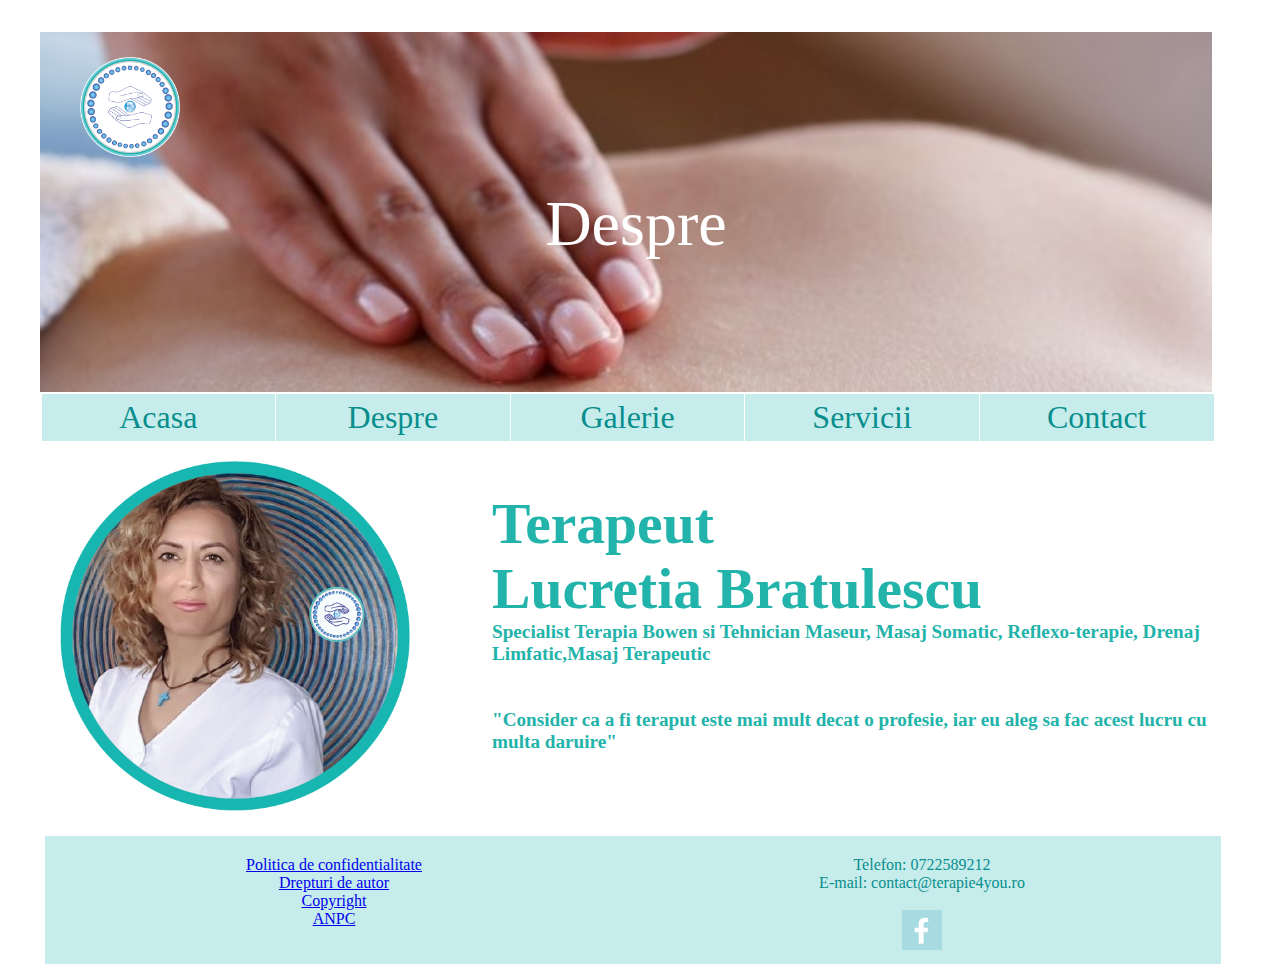
<file: Despre.html>
<!doctype html>
<html>
<head>
<meta charset="utf-8">
<title>Despre</title>
	
	<link rel="stylesheet" href="style-despre.css">
	
<!--The following script tag downloads a font from the Adobe Edge Web Fonts server for use within the web page. We recommend that you do not modify it.-->
<script>var __adobewebfontsappname__="dreamweaver"</script>
<script src="http://use.edgefonts.net/boogaloo:n4:default.js" type="text/javascript"></script>

</head>

<body>
	
	<div class="page-wrapper-one">
		<div class="page-wrapper-two">
			
	
	
		<header class="header-despre">
		
	  <div class="banner-despre">
         <div id="logo"><img src="imagini/logo.png" width="100" height="100" alt=""/></div>
		  <h1>Despre</h1>
	  </div>
		  
	  <nav class="nav-bar">
		<ul>
			<li><a href="index.html">Acasa</a></li>
			<li><a href="Despre.html">Despre</a></li>
			<li><a href="Galerie.html">Galerie</a></li>
			<li><a href="Servicii.html">Servicii</a></li>
			<li><a href="Contact.html">Contact</a></li>
		</ul>
	  </nav>
	
    </header>
			
<main>
		

<div class="img-despre"><img src="imagini/08.png" width="350" height="350" alt=""/>
  
  <div class="text-despre">
    <h4>Terapeut</h4>
    <h4>Lucretia Bratulescu</h4>
    <p>Specialist Terapia Bowen si Tehnician Maseur, Masaj Somatic, Reflexo-terapie, Drenaj Limfatic,Masaj Terapeutic</p>
    <br>
    <br>
    <p>"Consider ca a fi teraput este mai mult decat o profesie, iar eu aleg sa fac acest lucru cu multa daruire"</p>
    </div>
  
</div>

</main>	

	  
	    <footer class="footer">
		<div class="footer-wrapper">
			
        <div class="footer-obligatorii">
        <a href="Politica confidentialitate.html">Politica  de confidentialitate</a> 
        <br>
        <a href="Drepturi-autor.html">Drepturi de autor</a>
	    <br>
	    <a href="Copyright.html">Copyright</a>
	    <br>	
        <a href="https://anpc.ro/" target="_blanc">ANPC</a>
	    <br>
	    </div>
	
		  
		      <!--Socializare si contacte-->   
		      <div class="footer-socializare">   
		         <h9>Telefon: 0722589212 </h9> 
				 <br>
		         <h9>E-mail: contact@terapie4you.ro</h9>
				 <br>
				  <br>
                <a href="https://www.facebook.com/Terapeut-Bowen-Lucretia-Bratulescu-101087418155185" target="_blank"> 
		        <img src="imagini/869313c1a28de5e26095ffd744d1e7ba.jpg" width="40" height="40" alt=""/> </a>			  
			  </div>
			
		</div>	  
       </footer>  
	
	 
			
			
			
			
	</div>
	</div>	
</body>
</html>
</file>
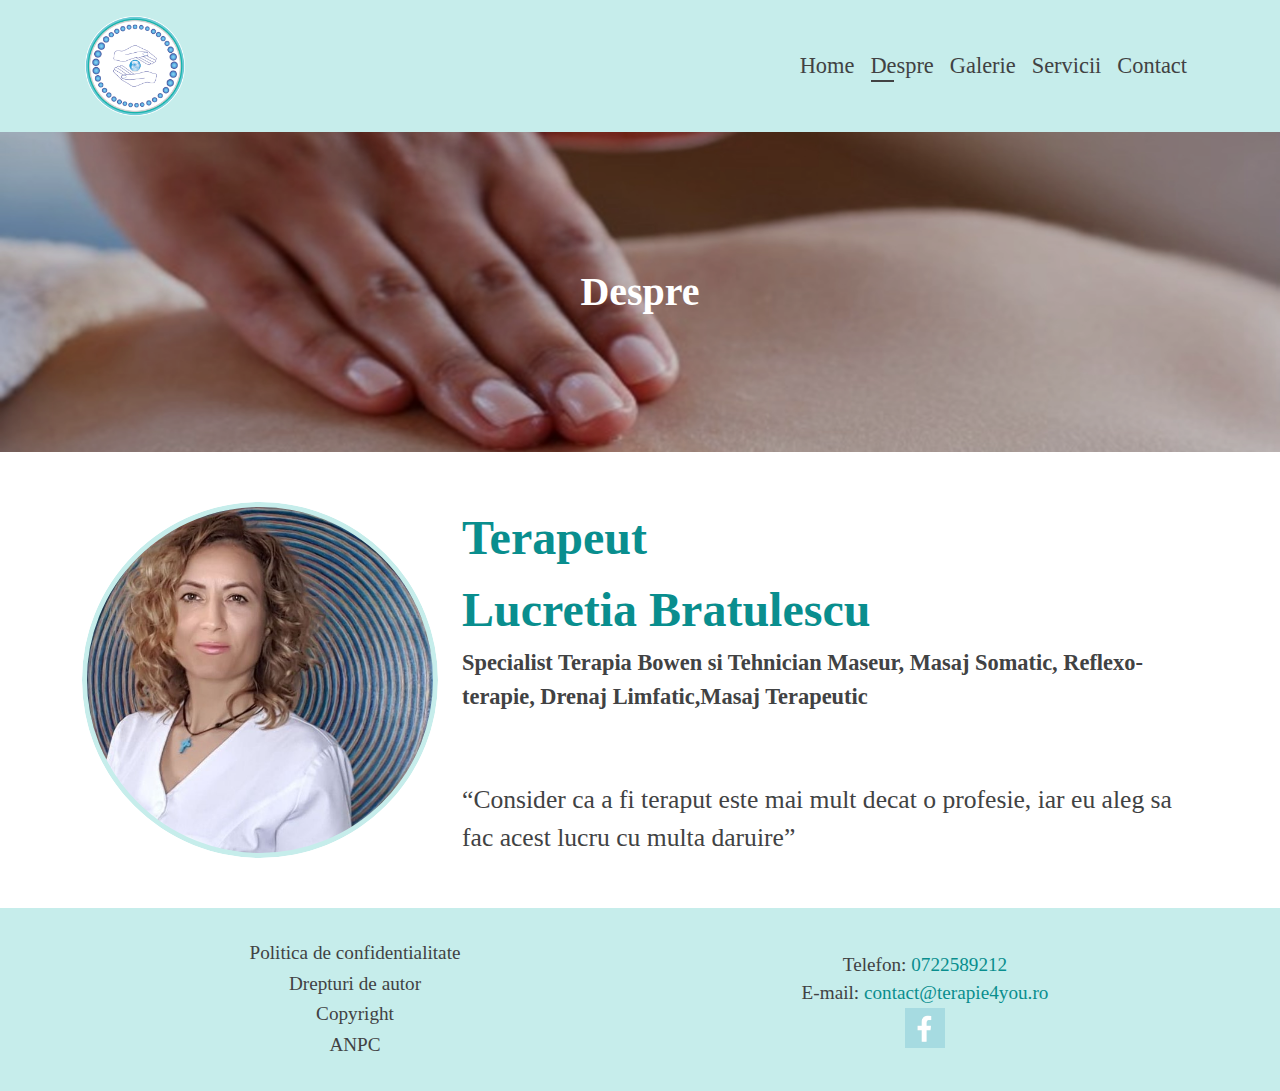
<file: despre.html>
<!doctype html>
<html>
    <head>
        <meta charset="utf-8">
        <title>TDespre</title>
        <meta name="viewport" content="width=device-width, initial-scale=1.0">
        <link rel="stylesheet" href="style.css">
        <link rel="stylesheet" href="assets/css/bootstrap/bootstrap.min.css">
        <link rel="stylesheet" href="https://cdnjs.cloudflare.com/ajax/libs/OwlCarousel2/2.3.4/assets/owl.carousel.min.css" />

        <link rel="stylesheet" href="./style2.css">
        <link rel="stylesheet" href="./despre.css">
        <link rel="stylesheet" href="./responsive.css">
        <link href="assets/fontawesome/all.min.css" rel="stylesheet">

        <!--The following script tag downloads a font from the Adobe Edge Web Fonts server for use within the web page. We recommend that you do not modify it.-->
        <!-- <script>var __adobewebfontsappname__="dreamweaver"</script> -->
        <script src="assets/js/jquery.js"></script>
        <script src="https://cdnjs.cloudflare.com/ajax/libs/OwlCarousel2/2.3.4/owl.carousel.min.js" ></script>
        <script src="assets/js/bootstrap/bootstrap.min.js"></script>
        <script src="./assets/js/main.js" defer></script>
        
        <script src="http://use.edgefonts.net/boogaloo:n4:default;didact-gothic:n4:default.js" type="text/javascript"></script>
    </head>
    <body>
        <!-- header -->
	<header>
		<div class="header-logo-menu-wrapper">
			<div class="container header-logo-meniu">
						<div class="row">
							<nav class="navbar navbar-expand-lg">
								<div class="col-lg-3 col-md-3 col-4 header-logo-wrapper">
									<div class="header-logo">
										<a class="navbar-brand" href="">
											<img src="imagini/logo.png" width="100px">
										</a>
									</div>
								</div>
								<div class="col-lg-9 col-md-9 col-8 header-meniu-wrapper">
									<div class="header-meniu">
										<button class="navbar-toggler" type="button" data-bs-toggle="collapse" data-bs-target="#navbarNav" aria-controls="navbarNav" aria-expanded="false" aria-label="Toggle navigation">
										<span class="navbar-toggler-icon">
											<i class="fa-solid fa-grip-lines"></i>
										</span>
										</button>
										<div class="collapse navbar-collapse" id="navbarNav">
											<div class="close-navbar-wrapper">
												<div class="close-navbar">
													<i class="fa-solid fa-xmark"></i>
												</div>
											</div>
											<ul class="navbar-nav">
												<li class="nav-item">
													<a class="nav-link" href="./index.html">Home</a>
												</li>
												<li class="nav-item">
													<a class="nav-link" href="./despre.html">Despre</a>
												</li>
												<li class="nav-item">
													<a class="nav-link" href="#">Galerie</a>
												</li>
												<li class="nav-item">
													<a class="nav-link" href="./servicii.html">Servicii</a>
												</li>
												<li class="nav-item">
													<a class="nav-link" href="#">Contact</a>
												</li>
											</ul>
										</div>
									</div>
								</div>
							</nav>

						</div>
			</div>
		</div>
	</header>
	<!-- end of header -->
    <section class="page-img-wrapper">
        <div class="container-fluid">
            <div class="row">
                <div class="col-12 p-0">
                    <div class="page-img-content-wrapper">
                        <div class="page-img-content">
                            <div class="page-img despre">
                                <div class="overlay-page-img">
                                    <div class="overlay-page-img-titlu">
                                        Despre
                                    </div>
                                </div>
                            </div>
                        </div>
                    </div>
                </div>
            </div>
        </div>
    </section>
    <!-- despre content -->
    <section id="despre-content">
        <div class="container despre-content-wrapper">
            <div class="row rand-despre-content">
                <div class="col-lg-4 col-md-12 col-12 despre-content-img-wrapper">
                    <div class="despre-content-img-big">
                        <div class="despre-content-img"></div>
                    </div>
                </div>
                <div class="col-lg-8 col-md-12 col-12 despre-content-wrapper">
                    <div class="despre-content">
                        <div class="despre-content-titlu">
                            <span>Terapeut</span>Lucretia Bratulescu
                        </div>
                        <div class="despre-content-subtitlu">
                            Specialist Terapia Bowen si Tehnician Maseur, Masaj Somatic, Reflexo-terapie, Drenaj Limfatic,Masaj Terapeutic
                        </div>
                        <div class="despre-content-citat">
                            <q>Consider ca a fi teraput este mai mult decat o profesie, iar eu aleg sa fac acest lucru cu multa daruire</q>
                        </div>
                    </div>
                </div>
            </div>
        </div>
    </section>
    <!-- end of despre content --><!-- footer -->
	<footer>
		<div class="container">
			<div class="row footer-rand">
				<div class="col-lg-6 col-md-6 col-12 footer-utile-wrapper">
					<div class="footer-utile">
						<ul class="utile-list">
							<li class="footer-utile-item">
								<a href="./politica_confidentialitate.html" class="footer-utile-link">
									Politica de confidentialitate
								</a>
							</li>
							<li class="footer-utile-item">
								<a href="./drepturi_autor.html" class="footer-utile-link">
									Drepturi de autor
								</a>
							</li>
							<li class="footer-utile-item">
								<a href="./copyright.html" class="footer-utile-link">
									Copyright
								</a>
							</li>
							<li class="footer-utile-item">
								<a href="" class="footer-utile-link">
									ANPC
								</a>
							</li>
						</ul>
					</div>
				</div>
				<div class="col-lg-6 col-md-6 col-12 footer-contact-wrapper">
					<div class="footer-contact">
						<ul class="footer-contact-list">
							<li class="footer-contact-item">
								<span class="contact-item-text">Telefon: </span>
								<span class="contact-item-tel">
									<a href="tel:0722589212" class="footer-contact-link">
										0722589212
									</a>	
								</span>
							</li>
							<li class="footer-contact-item">
								<span class="contact-item-text">E-mail: </span>
								<span class="contact-item-email">
									<a href="mailto:contact@terapie4you.ro" class="footer-contact-link">
										contact@terapie4you.ro
									</a>	
								</span>
							</li>
							<li class="footer-contact-item">
								<span class="contact-item-fb">
									<a href="https://www.facebook.com/Terapeut-Bowen-Lucretia-Bratulescu-101087418155185" target="_blank"> 
										<img src="imagini/869313c1a28de5e26095ffd744d1e7ba.jpg" width="40" height="40" alt=""/> </a>	
								</span>
							</li>
							
						</ul>
					</div>
				</div>
			</div>
		</div>
	</footer>
	<!-- end of footer -->

    </body>
</html>
</file>
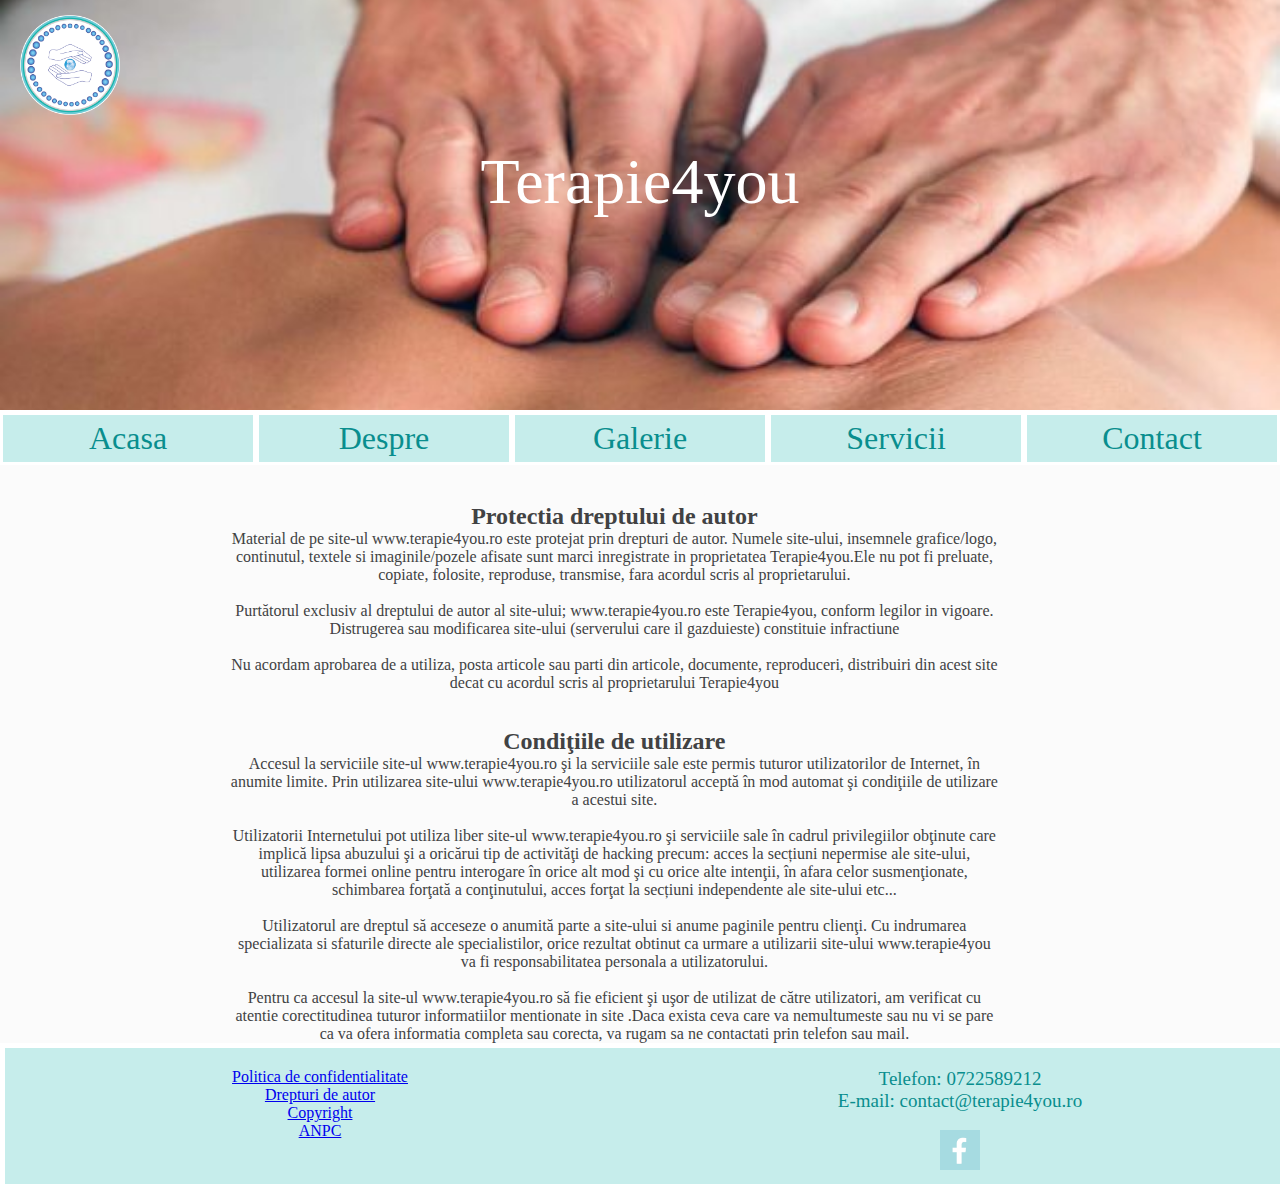
<file: Drepturi-autor.html>
<!doctype html>
<html>
<head>
<meta charset="utf-8">
<title>Drepturi de autor</title>
	<link rel="stylesheet" href="style-drepturi-autor.css">
<!--The following script tag downloads a font from the Adobe Edge Web Fonts server for use within the web page. We recommend that you do not modify it.-->
<script>var __adobewebfontsappname__="dreamweaver"</script>
<script src="http://use.edgefonts.net/coming-soon:n4:default;alegreya:n4:default;didact-gothic:n4:default;boogaloo:n4:default.js" type="text/javascript"></script>

</head>

<body>
	
	 <div class="page-wrapper">
    <header class="top-header">
      <div class="top-banner">
        <div id="logo"><img src="imagini/logo.png" width="100" height="100" alt=""/></div>
        <h1>Terapie4you</h1>
      </div>

      <nav class="nav-bar">
        <ul>
          <li><a href="index.html">Acasa</a></li>
          <li><a href="Despre.html">Despre</a></li>
          <li><a href="Galerie.html">Galerie</a></li>
          <li><a href="Servicii.html">Servicii</a></li>
          <li><a href="Contact.html">Contact</a></li>
        </ul>
      </nav>

    </header>
	
	  <main class="main clearfix">
		  <!--section class si div class pentru politica html-->
    
        <div class="container-drepturi-autor">
        
          
            <h2>Protectia dreptului de autor</h2>
            <p> Material de pe site-ul www.terapie4you.ro este protejat prin drepturi de autor. Numele site-ului, insemnele grafice/logo, continutul, textele si imaginile/pozele afisate sunt marci inregistrate in proprietatea Terapie4you.Ele nu pot fi preluate, copiate, folosite, reproduse, transmise, fara acordul scris al proprietarului.</p>
			<br>
			<p>Purtătorul exclusiv al dreptului de autor al site-ului;  www.terapie4you.ro este Terapie4you,  conform legilor in vigoare. Distrugerea sau modificarea site-ului (serverului care il gazduieste) constituie infractiune</p>
			<br>
			<p>Nu  acordam  aprobarea de a utiliza, posta articole  sau parti din  articole, documente, reproduceri, distribuiri din acest site decat cu acordul scris al proprietarului Terapie4you</p>
			<br>
			<br>
			<h2>Condiţiile de utilizare</h2>
			<p>Accesul la  serviciile site-ul www.terapie4you.ro şi la serviciile sale este permis tuturor utilizatorilor de Internet, în anumite limite. Prin utilizarea site-ului www.terapie4you.ro utilizatorul acceptă în mod automat şi condiţiile de utilizare a acestui site. </p>
			<br>
			<p>Utilizatorii Internetului pot utiliza liber site-ul www.terapie4you.ro şi serviciile sale în cadrul privilegiilor obţinute care implică lipsa abuzului şi a oricărui tip de activităţi de hacking precum: acces la secțiuni nepermise ale site-ului, utilizarea formei online pentru interogare în orice alt mod şi cu orice alte intenţii, în afara celor susmenţionate, schimbarea forţată a conţinutului, acces forţat la secțiuni independente ale site-ului etc...</p>
			<br>
			<p>Utilizatorul are dreptul  să acceseze o anumită parte a site-ului si anume paginile pentru clienţi. Cu indrumarea specializata si sfaturile directe ale specialistilor, orice rezultat obtinut ca urmare a utilizarii site-ului www.terapie4you va fi responsabilitatea personala a utilizatorului.   </p>
			<br>
			<p>Pentru  ca accesul  la site-ul www.terapie4you.ro  să fie eficient şi uşor de utilizat de către utilizatori,  am verificat cu atentie  corectitudinea tuturor informatiilor mentionate in site .Daca exista ceva care va nemultumeste sau nu vi se pare ca va ofera informatia completa sau corecta, va rugam sa ne contactati  prin telefon sau mail. </p>
			

			
          </div>
     
		 </main>
		 
			  <footer class="footer">
		<div class="footer-wrapper">
			
        <div class="footer-obligatorii">
        <a href="Politica confidentialitate.html">Politica  de confidentialitate</a> 
        <br>
        <a href="Drepturi-autor.html">Drepturi de autor</a>
	    <br>
	    <a href="Copyright.html">Copyright</a>
	    <br>	
        <a href="https://anpc.ro/" target="_blanc">ANPC</a>
	    <br>
	    </div>
	
		  
		      <!--Socializare si contacte-->   
		      <div class="footer-socializare">   
		         <h9>Telefon: 0722589212 </h9> 
				 <br>
		         <h9>E-mail: contact@terapie4you.ro</h9>
				 <br>
				 <br>
                <a href="https://www.facebook.com/Terapeut-Bowen-Lucretia-Bratulescu-101087418155185" target="_blank"> 
		        <img src="imagini/869313c1a28de5e26095ffd744d1e7ba.jpg" width="40" height="40" alt=""/> </a>			  
			  </div>
			
		</div>	  
       </footer> 
	   
		 
		 
		 
	
</div>
</body>
</html>
</file>
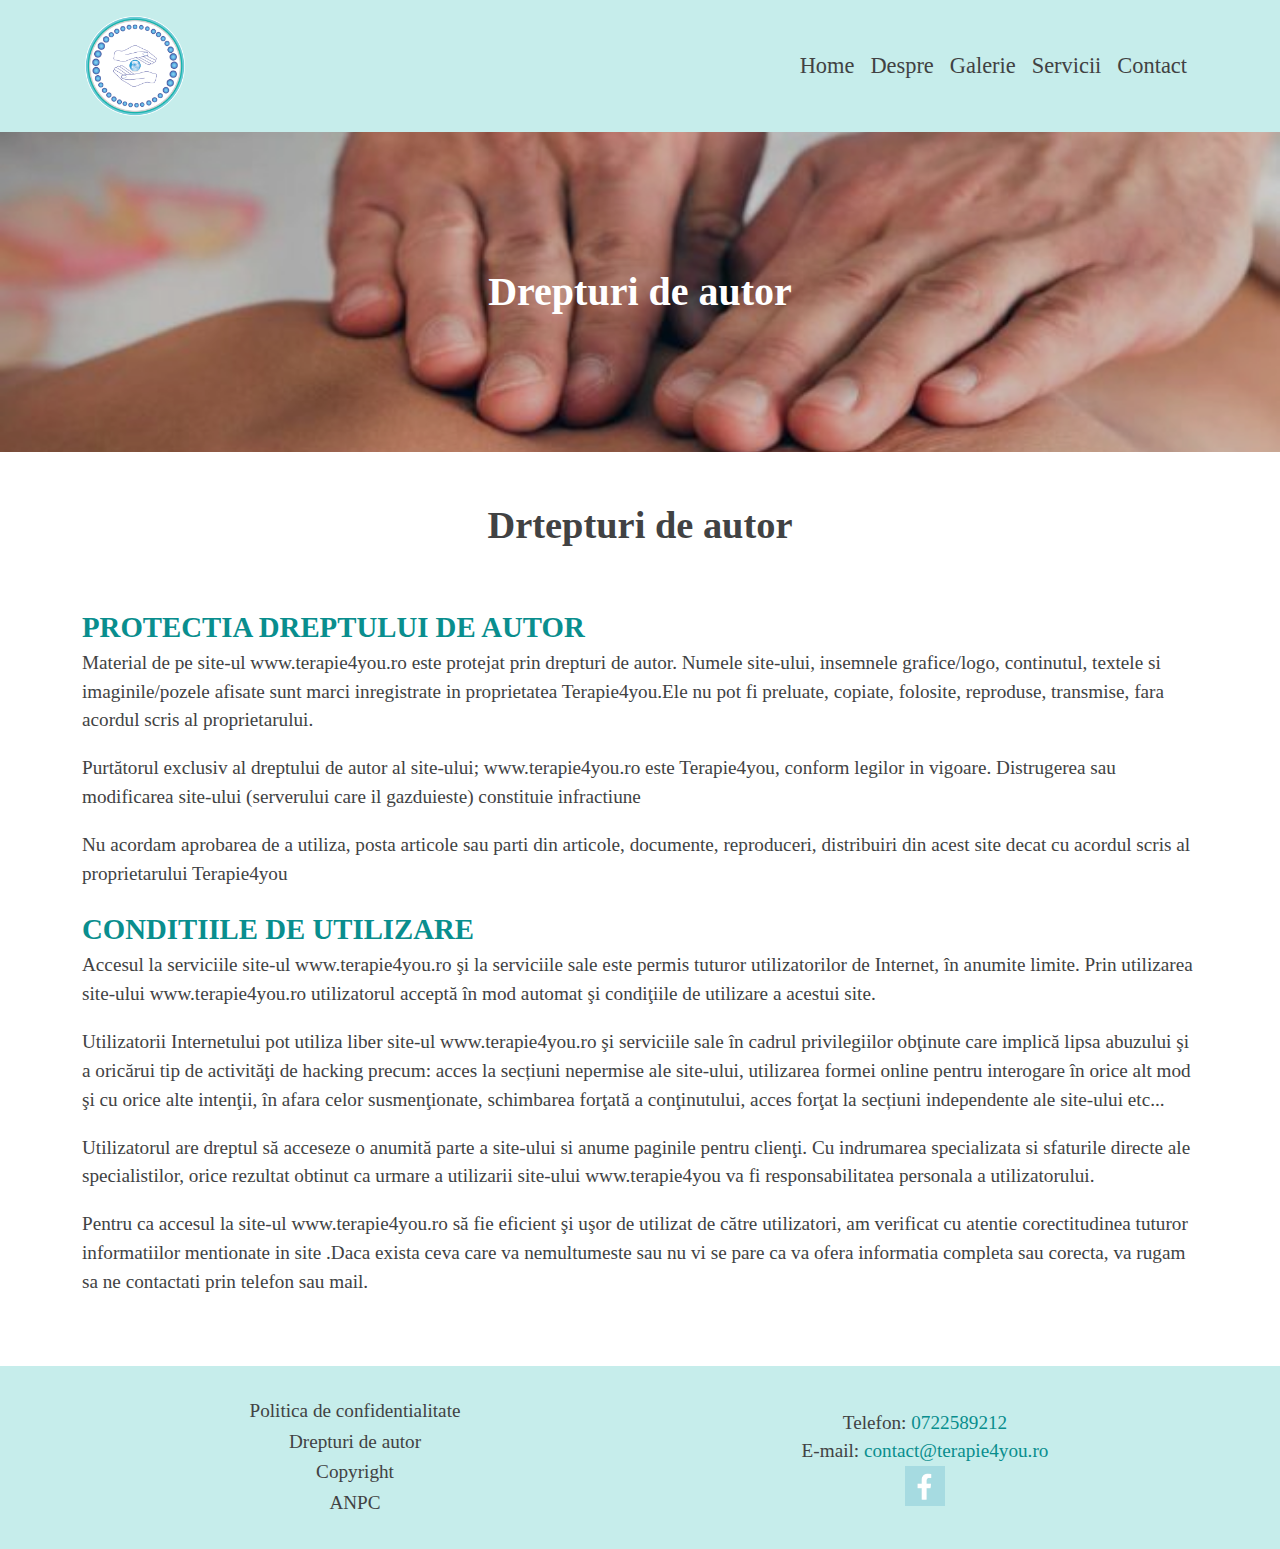
<file: drepturi_autor.html>
<!doctype html>
<html>
<head>
<meta charset="utf-8">
<title>Drepturi de autor</title>
	<meta name="viewport" content="width=device-width, initial-scale=1.0">
	<link rel="stylesheet" href="style.css">
	<link rel="stylesheet" href="assets/css/bootstrap/bootstrap.min.css">
	<link rel="stylesheet" href="https://cdnjs.cloudflare.com/ajax/libs/OwlCarousel2/2.3.4/assets/owl.carousel.min.css" />

	<link rel="stylesheet" href="./style2.css">
	<link rel="stylesheet" href="responsive.css">
	<link href="assets/fontawesome/all.min.css" rel="stylesheet">

	<!--The following script tag downloads a font from the Adobe Edge Web Fonts server for use within the web page. We recommend that you do not modify it.-->
	<!-- <script>var __adobewebfontsappname__="dreamweaver"</script> -->
	<script src="assets/js/jquery.js"></script>
	<script src="https://cdnjs.cloudflare.com/ajax/libs/OwlCarousel2/2.3.4/owl.carousel.min.js" ></script>
	<script src="assets/js/bootstrap/bootstrap.min.js"></script>
	<script src="assets/js/main.js" defer></script>
	
	<script src="http://use.edgefonts.net/boogaloo:n4:default;didact-gothic:n4:default.js" type="text/javascript"></script>
</head>
<body>
    <!-- header -->
	<header>
		<div class="header-logo-menu-wrapper">
			<div class="container header-logo-meniu">
						<div class="row">
							<nav class="navbar navbar-expand-lg">
								<div class="col-lg-3 col-md-3 col-4 header-logo-wrapper">
									<div class="header-logo">
										<a class="navbar-brand" href="">
											<img src="imagini/logo.png" width="100px">
										</a>
									</div>
								</div>
								<div class="col-lg-9 col-md-9 col-8 header-meniu-wrapper">
									<div class="header-meniu">
										<button class="navbar-toggler" type="button" data-bs-toggle="collapse" data-bs-target="#navbarNav" aria-controls="navbarNav" aria-expanded="false" aria-label="Toggle navigation">
										<span class="navbar-toggler-icon">
											<i class="fa-solid fa-grip-lines"></i>
										</span>
										</button>
										<div class="collapse navbar-collapse" id="navbarNav">
											<div class="close-navbar-wrapper">
												<div class="close-navbar">
													<i class="fa-solid fa-xmark"></i>
												</div>
											</div>
											<ul class="navbar-nav">
												<li class="nav-item ">
													<a class="nav-link" href="./index.html">Home</a>
												</li>
												<li class="nav-item">
													<a class="nav-link" href="./despre.html">Despre</a>
												</li>
												<li class="nav-item">
													<a class="nav-link" href="./galerie.html">Galerie</a>
												</li>
												<li class="nav-item">
													<a class="nav-link" href="./servicii.html">Servicii</a>
												</li>
												<li class="nav-item">
													<a class="nav-link" href="./contact.html">Contact</a>
												</li>
											</ul>
										</div>
									</div>
								</div>
							</nav>

						</div>
			</div>
		</div>
	</header>
	<!-- end of header -->
    <section class="page-img-wrapper">
        <div class="container-fluid">
            <div class="row">
                <div class="col-12 p-0">
                    <div class="page-img-content-wrapper">
                        <div class="page-img-content">
                            <div class="page-img politica-confidentialitate">
                                <div class="overlay-page-img">
                                    <div class="overlay-page-img-titlu">
                                        Drepturi de autor
                                    </div>
                                </div>
                            </div>
                        </div>
                    </div>
                </div>
            </div>
        </div>
    </section>
    <!-- politica confidentialitate content -->
    <section id="politica-wrapper">
        <div class="container politica-confidentialitate-content">
            <div class="row">
                <div class="col-12">
                    <h2 class="page-titlu">
                        Drtepturi de autor
                    </h2>
                    <div class="page-content">
                       <div class="page-subtitlu">
                            Protectia dreptului de autor
                       </div>
                       <div class="page-paragraph">
                            Material de pe site-ul www.terapie4you.ro este protejat prin drepturi 
                            de autor. Numele site-ului, insemnele grafice/logo, continutul, textele 
                            si imaginile/pozele afisate sunt marci inregistrate in proprietatea 
                            Terapie4you.Ele nu pot fi preluate, copiate, folosite, reproduse, 
                            transmise, fara acordul scris al proprietarului.
                       </div>
                       <div class="page-paragraph">
                        Purtătorul exclusiv al dreptului de autor al site-ului; 
                        www.terapie4you.ro este Terapie4you, conform legilor in vigoare. 
                        Distrugerea sau modificarea site-ului (serverului care il gazduieste)
                         constituie infractiune
                       </div>
                       <div class="page-paragraph">
                        Nu acordam aprobarea de a utiliza, posta articole sau parti din articole, 
                        documente, reproduceri, distribuiri din acest site decat cu acordul scris 
                        al proprietarului Terapie4you
                       </div>
                       <div class="page-subtitlu">
                            Conditiile de utilizare
                       </div>
                       <div class="page-paragraph">
                        Accesul la serviciile site-ul www.terapie4you.ro şi la serviciile 
                        sale este permis tuturor utilizatorilor de Internet, în anumite limite. 
                        Prin utilizarea site-ului www.terapie4you.ro utilizatorul acceptă în mod
                         automat şi condiţiile de utilizare a acestui site.
                       </div>
                       <div class="page-paragraph">
                        Utilizatorii Internetului pot utiliza liber site-ul www.terapie4you.ro 
                        şi serviciile sale în cadrul privilegiilor obţinute care implică lipsa 
                        abuzului şi a oricărui tip de activităţi de hacking precum: acces la 
                        secțiuni nepermise ale site-ului, utilizarea formei online pentru interogare
                         în orice alt mod şi cu orice alte intenţii, în afara celor susmenţionate, 
                         schimbarea forţată a conţinutului, acces forţat la secțiuni independente 
                         ale site-ului etc...
                       </div>
                       <div class="page-paragraph">
                        Utilizatorul are dreptul să acceseze o anumită parte a site-ului si anume 
                        paginile pentru clienţi. Cu indrumarea specializata si sfaturile directe 
                        ale specialistilor, orice rezultat obtinut ca urmare a utilizarii 
                        site-ului www.terapie4you va fi responsabilitatea personala a utilizatorului.
                       </div>
                       <div class="page-paragraph">
                        Pentru ca accesul la site-ul www.terapie4you.ro 
                        să fie eficient şi uşor de utilizat de către utilizatori,
                         am verificat cu atentie corectitudinea tuturor informatiilor 
                         mentionate in site .Daca exista ceva care va nemultumeste sau 
                         nu vi se pare ca va ofera informatia completa sau corecta, va
                          rugam sa ne contactati prin telefon sau mail.


                       </div>
                    </div>
                </div>
            </div>
        </div>
    </section>
    <!-- end of politica confidentialitate content -->
    <!-- footer -->
	<footer>
		<div class="container">
			<div class="row footer-rand">
				<div class="col-lg-6 col-md-6 col-12 footer-utile-wrapper">
					<div class="footer-utile">
						<ul class="utile-list">
							<li class="footer-utile-item">
								<a href="./politica_confidentialitate.html" class="footer-utile-link">
									Politica de confidentialitate
								</a>
							</li>
							<li class="footer-utile-item">
								<a href="./drepturi_autor.html" class="footer-utile-link">
									Drepturi de autor
								</a>
							</li>
							<li class="footer-utile-item">
								<a href="./copyright.html" class="footer-utile-link">
									Copyright
								</a>
							</li>
							<li class="footer-utile-item">
								<a href="" class="footer-utile-link">
									ANPC
								</a>
							</li>
						</ul>
					</div>
				</div>
				<div class="col-lg-6 col-md-6 col-12 footer-contact-wrapper">
					<div class="footer-contact">
						<ul class="footer-contact-list">
							<li class="footer-contact-item">
								<span class="contact-item-text">Telefon: </span>
								<span class="contact-item-tel">
									<a href="tel:0722589212" class="footer-contact-link">
										0722589212
									</a>	
								</span>
							</li>
							<li class="footer-contact-item">
								<span class="contact-item-text">E-mail: </span>
								<span class="contact-item-email">
									<a href="mailto:contact@terapie4you.ro" class="footer-contact-link">
										contact@terapie4you.ro
									</a>	
								</span>
							</li>
							<li class="footer-contact-item">
								<span class="contact-item-fb">
									<a href="https://www.facebook.com/Terapeut-Bowen-Lucretia-Bratulescu-101087418155185" target="_blank"> 
										<img src="imagini/869313c1a28de5e26095ffd744d1e7ba.jpg" width="40" height="40" alt=""/> </a>	
								</span>
							</li>
							
						</ul>
					</div>
				</div>
			</div>
		</div>
	</footer>
	<!-- end of footer -->
</body>
</html>
</file>
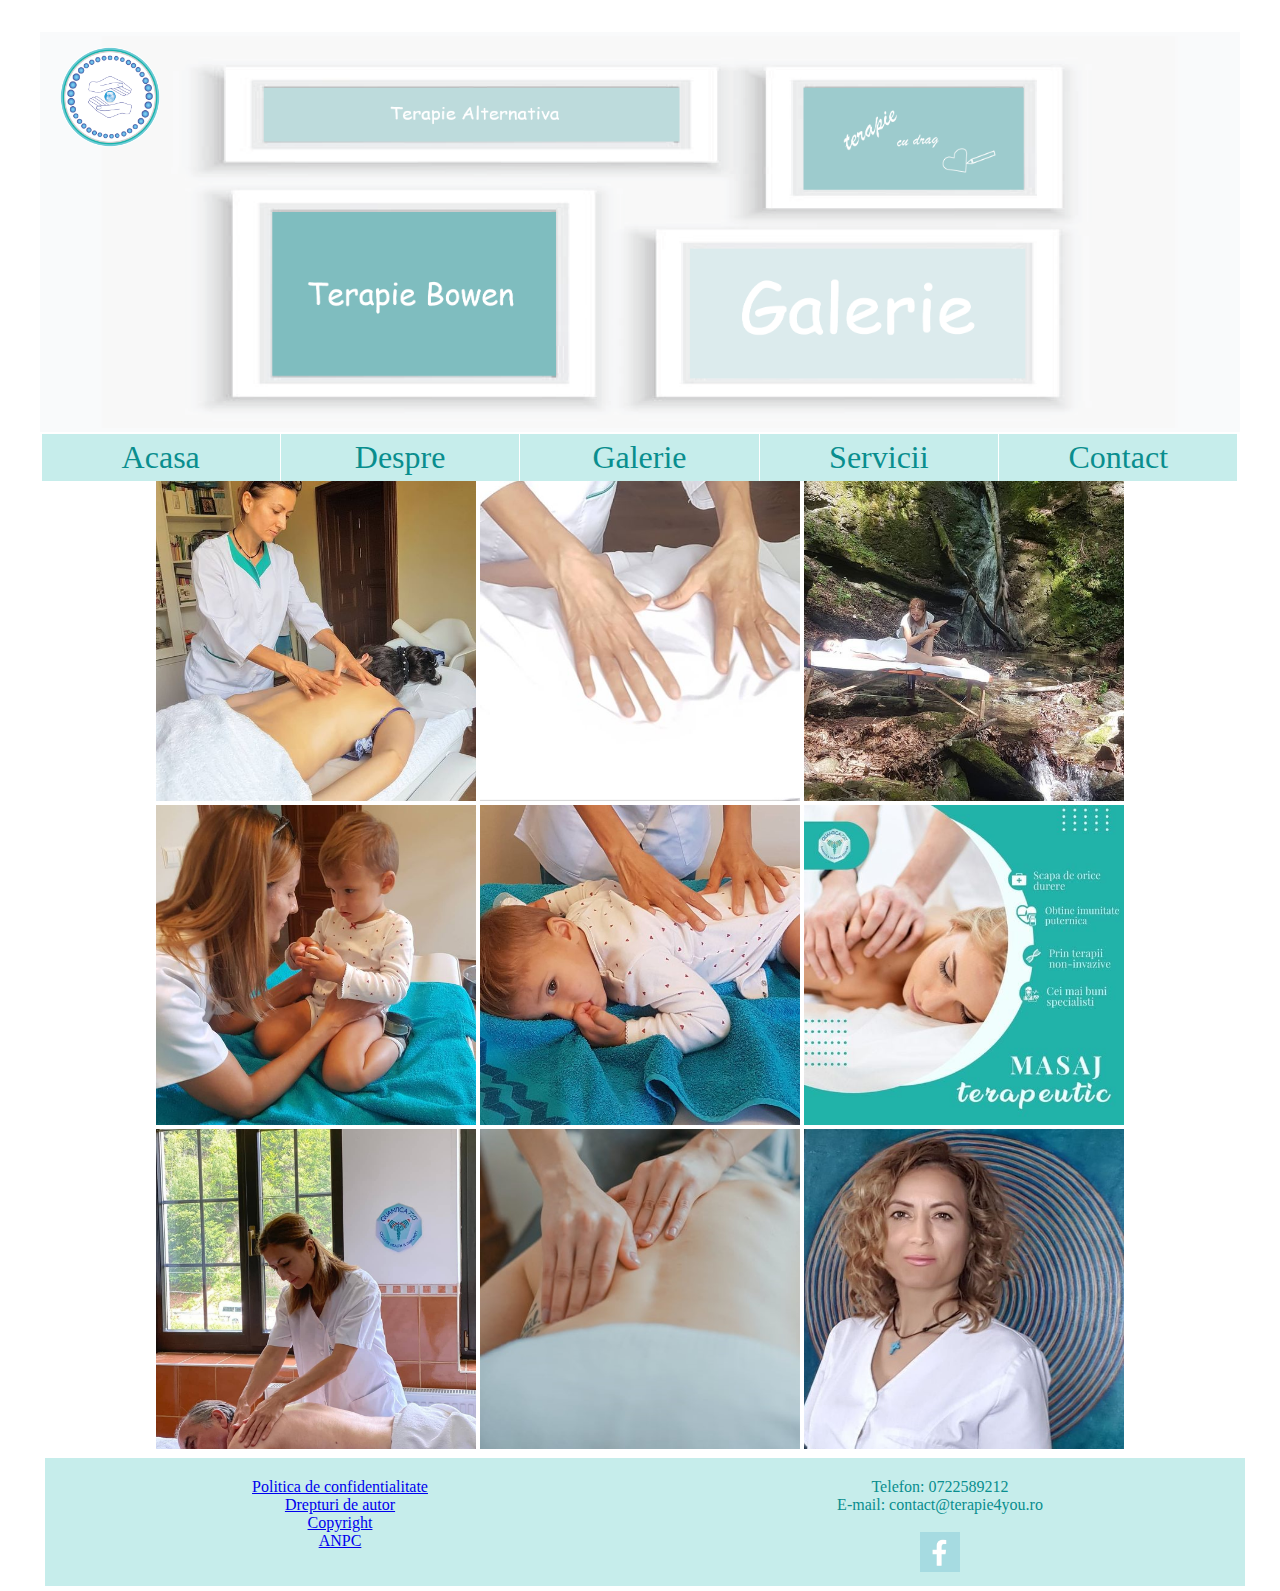
<file: Galerie.html>
<!doctype html>
<html>
<head>
<meta charset="utf-8">
<title>Galerie</title>
	<link rel="stylesheet" href="style-galerie.css">
</head>

<body>
	<div class="page-wrapper-one">
	<div class="page-wrapper-two">
	
	
	<header class="header-galerie">
		
	  <div class="banner-galerie">
         <div id="logo"><img src="imagini/logo.png" width="100" height="100" alt=""/></div>
		  <h1>      </h1>
	  </div>
		  
	  <nav class="nav-bar">
		<ul>
			<li><a href="index.html">Acasa</a></li>
			<li><a href="Despre.html">Despre</a></li>
			<li><a href="Galerie.html">Galerie</a></li>
			<li><a href="Servicii.html">Servicii</a></li>
			<li><a href="Contact.html">Contact</a></li>
		</ul>
	  </nav>
	
    </header>
	
		
	
<main>
	
	<div class="galerie-img">
      <img src="imagini/images/a2.jpg" width="320" height="320" alt="dfdgfgcd" title="gcfgvgmj"/> 
      <img src="imagini/images/a (4).jpg" width="320" height="320" alt=""/> 
	  <img src="imagini/images/a (5).jpg" width="320" height="320" alt=""/>
	  <img src="imagini/images/a (6).jpg" width="320" height="320" alt=""/>
	  <img src="imagini/images/a (7).jpg" width="320" height="320" alt=""/>
	  <img src="imagini/images/a (8).jpg" width="320" height="320" alt=""/>
	  <img src="imagini/images/a (10).jpg" width="320" height="320" alt=""/>
	  <img src="imagini/images/a (11).jpg" width="320" height="320" alt=""/>
	  <img src="imagini/images/a (1).jpg" width="320" height="320" alt=""/>
	
	
	</div>
	</main>

	  <footer class="footer">
		<div class="footer-wrapper">
			
        <div class="footer-obligatorii">
        <a href="Politica confidentialitate.html">Politica  de confidentialitate</a> 
        <br>
        <a href="Drepturi-autor.html">Drepturi de autor</a>
	    <br>
	    <a href="Copyright.html">Copyright</a>
	    <br>	
        <a href="https://anpc.ro/" target="_blanc">ANPC</a>
	    <br>
	    </div>
	
		  
		      <!--Socializare si contacte-->   
		      <div class="footer-socializare">   
		         <h9>Telefon: 0722589212 </h9> 
				 <br>
		         <h9>E-mail: contact@terapie4you.ro</h9>
				 <br>
				  <br>
                <a href="https://www.facebook.com/Terapeut-Bowen-Lucretia-Bratulescu-101087418155185" target="_blank"> 
		        <img src="imagini/869313c1a28de5e26095ffd744d1e7ba.jpg" width="40" height="40" alt=""/> </a>			  
			  </div>
			
		</div>	  
       </footer>  
	
	
	
	
	
</div>	
	
</div>	
</body>
</html>
</file>
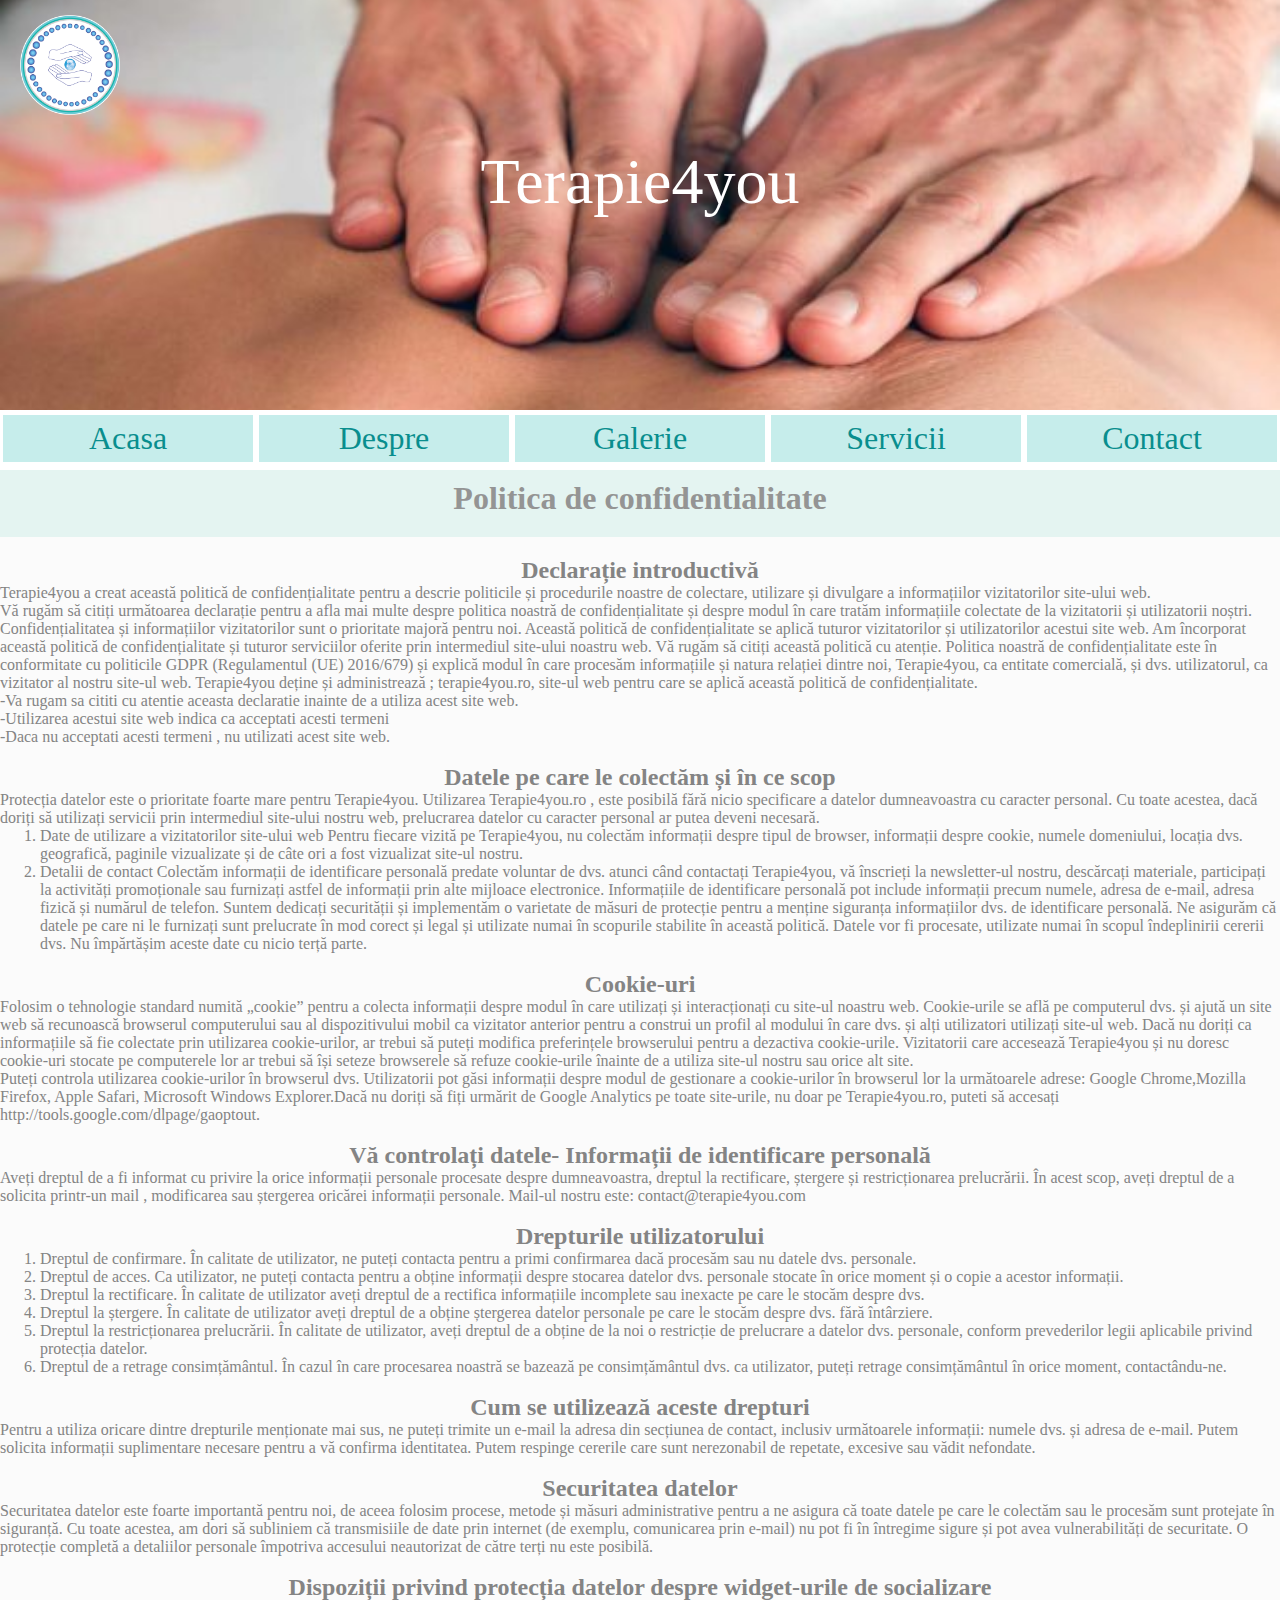
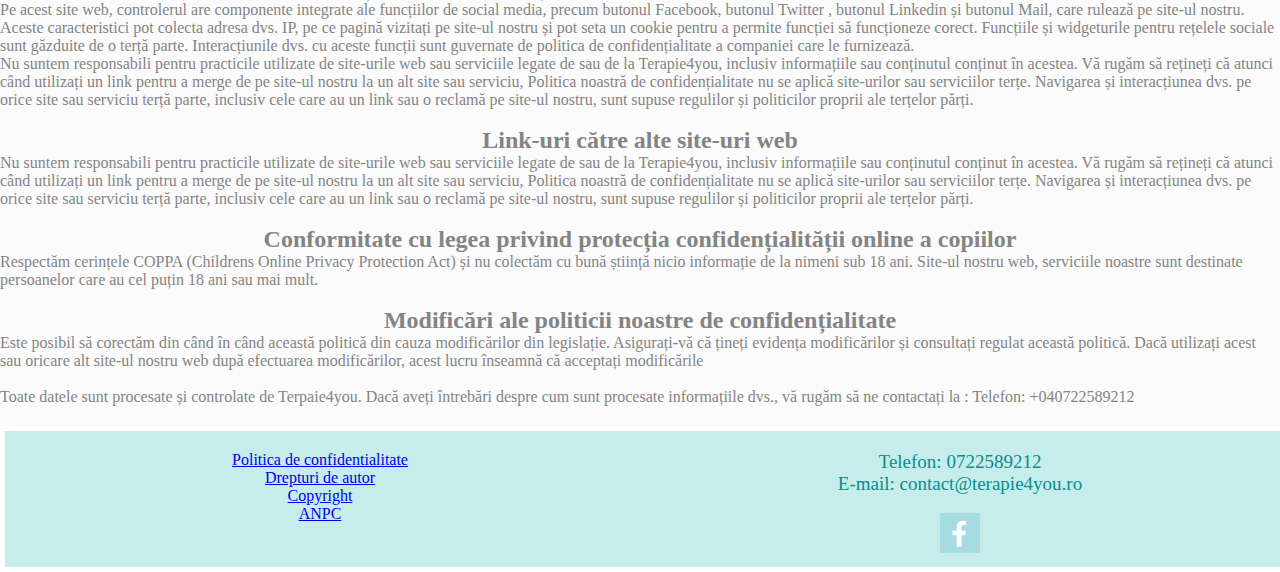
<file: Politica confidentialitate.html>
<!doctype html>
<html>
<head>
<meta charset="utf-8">
<title>Politica de confidentialitate</title>
	<link rel="stylesheet" href="style-politica-cofidentialitate.css">
<!--The following script tag downloads a font from the Adobe Edge Web Fonts server for use within the web page. We recommend that you do not modify it.-->
<script>var __adobewebfontsappname__="dreamweaver"</script>
<script src="http://use.edgefonts.net/waiting-for-the-sunrise:n4:default;reenie-beanie:n5:default;raleway:n1:default;didact-gothic:n4:default;atomic-age:n4:default;acme:n4:default;boogaloo:n4:default.js" type="text/javascript"></script>

</head>

<body>
	<div class="politica-wrapper">
	 <header class="politica-header">
      <div class="politica-banner">
        <div id="logo"><img src="imagini/logo.png" width="100" height="100" alt=""/></div>
        <h1>Terapie4you</h1>
      </div>

      <nav class="nav-bar">
        <ul>
          <li><a href="index.html">Acasa</a></li>
          <li><a href="Despre.html">Despre</a></li>
          <li><a href="Galerie.html">Galerie</a></li>
          <li><a href="Servicii.html">Servicii</a></li>
          <li><a href="Contact.html">Contact</a></li>
        </ul>
      </nav>

    </header>
	
		<main class="main clearfix">
	
  <div class="container-fluid-politica-one">
		<h1>Politica de confidentialitate</h1>
  </div>
   
			

			
<div class="container-fluid-politica-two">
   
   <h2>Declarație introductivă</h2>
          <p>Terapie4you a creat această politică de confidențialitate pentru a descrie politicile și procedurile noastre de colectare, utilizare și divulgare a informațiilor vizitatorilor site-ului web.<br>
			  Vă rugăm să citiți următoarea declarație pentru a afla mai multe despre politica noastră de confidențialitate și despre modul în care tratăm informațiile colectate de la vizitatorii și utilizatorii noștri.<br>
          Confidențialitatea și informațiilor vizitatorilor sunt o prioritate majoră pentru noi. Această politică de confidențialitate se aplică tuturor vizitatorilor și utilizatorilor acestui site web. Am încorporat această politică de confidențialitate și tuturor serviciilor oferite prin intermediul site-ului  noastru web. Vă rugăm să citiți această politică cu atenție.
          Politica noastră de confidențialitate este în conformitate cu politicile GDPR (Regulamentul (UE) 2016/679) și explică modul în care procesăm informațiile și natura relației dintre noi, Terapie4you, ca entitate comercială, și dvs. utilizatorul, ca vizitator al nostru site-ul web.
          Terapie4you deține și administrează ; terapie4you.ro,  site-ul web pentru care se aplică această politică de confidențialitate. <br>
-Va rugam sa cititi cu atentie aceasta declaratie inainte de a utiliza acest site web.<br>
-Utilizarea acestui site web indica ca acceptati acesti termeni<br>
-Daca nu acceptati acesti termeni , nu utilizati acest site web.</p>
<br>

	<h2>Datele pe care le colectăm și în ce scop</h2>
          <p>Protecția datelor este o prioritate foarte mare pentru Terapie4you. Utilizarea Terapie4you.ro ,  este posibilă fără nicio specificare a datelor dumneavoastra cu caracter personal. Cu toate acestea, dacă doriți să utilizați servicii  prin intermediul site-ului nostru web, prelucrarea datelor cu caracter personal ar putea deveni necesară. 
			  <ol>
<li>Date de utilizare a vizitatorilor site-ului web
Pentru fiecare vizită pe Terapie4you,  nu  colectăm  informații despre tipul de browser, informații despre cookie, numele domeniului, locația dvs. geografică, paginile vizualizate și de câte ori a fost vizualizat site-ul nostru.</li>

<li>Detalii de contact
Colectăm informații de identificare personală predate voluntar de dvs. atunci când contactați Terapie4you, vă înscrieți la newsletter-ul nostru, descărcați materiale, participați la activități promoționale sau furnizați astfel de informații prin alte mijloace electronice. Informațiile de identificare personală pot include informații precum numele, adresa de e-mail, adresa fizică și numărul de telefon. Suntem dedicați securității și implementăm o varietate de măsuri de protecție pentru a menține siguranța informațiilor dvs. de identificare personală.
Ne asigurăm că datele pe care ni le furnizați sunt prelucrate în mod corect și legal și utilizate numai în scopurile stabilite în această politică. Datele vor fi procesate, utilizate  numai în scopul îndeplinirii cererii dvs.
Nu împărtășim aceste date cu nicio terță parte.</li></ol></p>
<br>
<h2>Cookie-uri</h2>
  <p>Folosim o tehnologie standard numită „cookie” pentru a colecta informații despre modul în care utilizați și interacționați cu site-ul noastru web. Cookie-urile se află pe computerul dvs. și ajută un site web să recunoască browserul computerului sau al dispozitivului mobil ca vizitator anterior pentru a construi un profil al modului în care dvs. și alți utilizatori utilizați site-ul web. Dacă nu doriți ca informațiile să fie colectate prin utilizarea cookie-urilor, ar trebui să puteți modifica preferințele browserului pentru a dezactiva cookie-urile.
  Vizitatorii care accesează Terapie4you și nu doresc cookie-uri stocate pe computerele lor ar trebui să își seteze browserele să refuze cookie-urile înainte de a utiliza site-ul nostru sau orice alt site. <br>
  Puteți controla utilizarea cookie-urilor în browserul dvs. Utilizatorii pot găsi informații despre modul de gestionare a cookie-urilor în browserul lor la următoarele adrese: Google Chrome,Mozilla Firefox, Apple Safari, Microsoft Windows Explorer.Dacă nu doriți să fiți urmărit de Google Analytics pe toate site-urile, nu doar pe Terapie4you.ro, puteti să accesați http://tools.google.com/dlpage/gaoptout.</p>
		<br>	
		<h2>Vă controlați datele- Informații de identificare personală</h2>	
		<p>Aveți dreptul de a fi informat cu privire la orice informații personale procesate despre dumneavoastra, dreptul la rectificare, ștergere și restricționarea prelucrării. 
În acest scop, aveți dreptul de a solicita printr-un mail , modificarea sau ștergerea  oricărei informații personale. Mail-ul nostru este: contact@terapie4you.com</p>
		<br>	
		<h2>Drepturile utilizatorului</h2>	
		<p><ol>
<li> Dreptul de confirmare.		
În calitate de utilizator, ne puteți contacta pentru a primi confirmarea dacă procesăm sau nu datele dvs. personale.</li>	
<li> Dreptul de acces.
Ca utilizator, ne puteți contacta pentru a obține informații despre stocarea datelor dvs. personale stocate în orice moment și o copie a acestor informații.</li>
<li> Dreptul la rectificare.
În calitate de utilizator aveți dreptul de a rectifica informațiile incomplete sau inexacte pe care le stocăm despre dvs.</li>
<li> Dreptul la ștergere.
În calitate de utilizator aveți dreptul de a obține ștergerea datelor personale pe care le stocăm despre dvs. fără întârziere.</li> 
<li> Dreptul la restricționarea prelucrării.
În calitate de utilizator, aveți dreptul de a obține de la noi o restricție de prelucrare a datelor dvs. personale, conform prevederilor legii aplicabile privind protecția datelor.</li>
<li> Dreptul de a retrage consimțământul.
În cazul în care procesarea noastră se bazează pe consimțământul dvs. ca utilizator, puteți retrage consimțământul în orice moment, contactându-ne.</li></ol></p>	
	<br>		
	<h2>Cum se utilizează aceste drepturi</h2>		
	<p>Pentru a utiliza oricare dintre drepturile menționate mai sus, ne puteți trimite un e-mail la adresa din secțiunea de contact, inclusiv următoarele informații: numele dvs. și adresa de e-mail. Putem solicita informații suplimentare necesare pentru a vă confirma identitatea. Putem respinge cererile care sunt nerezonabil de repetate, excesive sau vădit nefondate.</p>
	<br>
	<h2>Securitatea datelor</h2>
	<p>Securitatea datelor este foarte importantă pentru noi, de aceea folosim procese, metode și măsuri administrative pentru a ne asigura că toate datele pe care le colectăm sau le procesăm sunt protejate în siguranță. Cu toate acestea, am dori să subliniem că transmisiile de date prin internet (de exemplu, comunicarea prin e-mail) nu pot fi în întregime sigure și pot avea vulnerabilități de securitate. O protecție completă a detaliilor personale împotriva accesului neautorizat de către terți nu este posibilă.</p>
	<br>
	<h2>Dispoziții privind protecția datelor despre widget-urile de socializare</h2>
	<p>Pe acest site web, controlerul are componente integrate ale funcțiilor de social media, precum butonul Facebook, butonul Twitter , butonul Linkedin și butonul Mail, care rulează pe site-ul nostru. Aceste caracteristici pot colecta adresa dvs. IP, pe ce pagină vizitați pe site-ul nostru și pot seta un cookie pentru a permite funcției să funcționeze corect. Funcțiile și widgeturile pentru rețelele sociale sunt  găzduite de o terță parte. Interacțiunile dvs. cu aceste funcții sunt guvernate de politica de confidențialitate a companiei care le furnizează.<br>
    Nu suntem responsabili pentru practicile utilizate de site-urile web sau serviciile legate de sau de la Terapie4you, inclusiv informațiile sau conținutul conținut în acestea. Vă rugăm să rețineți că atunci când utilizați un link pentru a merge de pe site-ul nostru  la un alt site sau serviciu, Politica noastră de confidențialitate nu se aplică site-urilor sau serviciilor terțe. Navigarea și interacțiunea dvs. pe orice site sau serviciu terță parte, inclusiv cele care au un link sau o reclamă pe site-ul nostru, sunt supuse regulilor și politicilor proprii ale terțelor părți.</p>
    <br>
	<h2>Link-uri către alte site-uri web</h2>
	<p>Nu suntem responsabili pentru practicile utilizate de site-urile web sau serviciile legate de sau de la Terapie4you, inclusiv informațiile sau conținutul conținut în acestea. Vă rugăm să rețineți că atunci când utilizați un link pentru a merge de pe site-ul nostru  la un alt site sau serviciu, Politica noastră de confidențialitate nu se aplică site-urilor sau serviciilor terțe. Navigarea și interacțiunea dvs. pe orice site sau serviciu terță parte, inclusiv cele care au un link sau o reclamă pe site-ul nostru, sunt supuse regulilor și politicilor proprii ale terțelor părți.</p>
		<br>
	<h2>Conformitate cu legea privind protecția confidențialității online a copiilor</h2>
	<p>Respectăm cerințele COPPA (Childrens Online Privacy Protection Act) și nu colectăm cu bună știință nicio informație de la nimeni sub 18 ani. Site-ul nostru web, serviciile noastre sunt destinate persoanelor care au cel puțin 18 ani sau mai mult.</p>
		<br>
		<h2>Modificări ale politicii noastre de confidențialitate</h2>
		<p>Este posibil să corectăm din când în când această politică din cauza modificărilor din legislație. Asigurați-vă că țineți evidența modificărilor și consultați regulat această politică. Dacă utilizați acest sau oricare alt site-ul nostru web după efectuarea modificărilor, acest lucru înseamnă că acceptați modificările</p>
		<br>
		<p>Toate datele sunt procesate și controlate de Terpaie4you. Dacă aveți întrebări despre cum sunt procesate informațiile dvs., vă rugăm să ne contactați la :
Telefon:  +040722589212</p>
		

		
		
</div>

	
		
		</main>
	
	
		  <footer class="footer">
		<div class="footer-wrapper">
			
        <div class="footer-obligatorii">
        <a href="Politica confidentialitate.html">Politica  de confidentialitate</a> 
        <br>
        <a href="Drepturi-autor.html">Drepturi de autor</a>
	    <br>
	    <a href="Copyright.html">Copyright</a>
	    <br>	
        <a href="https://anpc.ro/" target="_blanc">ANPC</a>
	    <br>
	    </div>
	
		  
		      <!--Socializare si contacte-->   
		      <div class="footer-socializare">   
		         <h9>Telefon: 0722589212 </h9> 
				 <br>
		         <h9>E-mail: contact@terapie4you.ro</h9>
				 <br>
				 <br>
                <a href="https://www.facebook.com/Terapeut-Bowen-Lucretia-Bratulescu-101087418155185" target="_blank"> 
		        <img src="imagini/869313c1a28de5e26095ffd744d1e7ba.jpg" width="40" height="40" alt=""/> </a>			  
			  </div>
			
		</div>	  
       </footer> 
	
	
	
	
</div>	
</body>
</html>
</file>
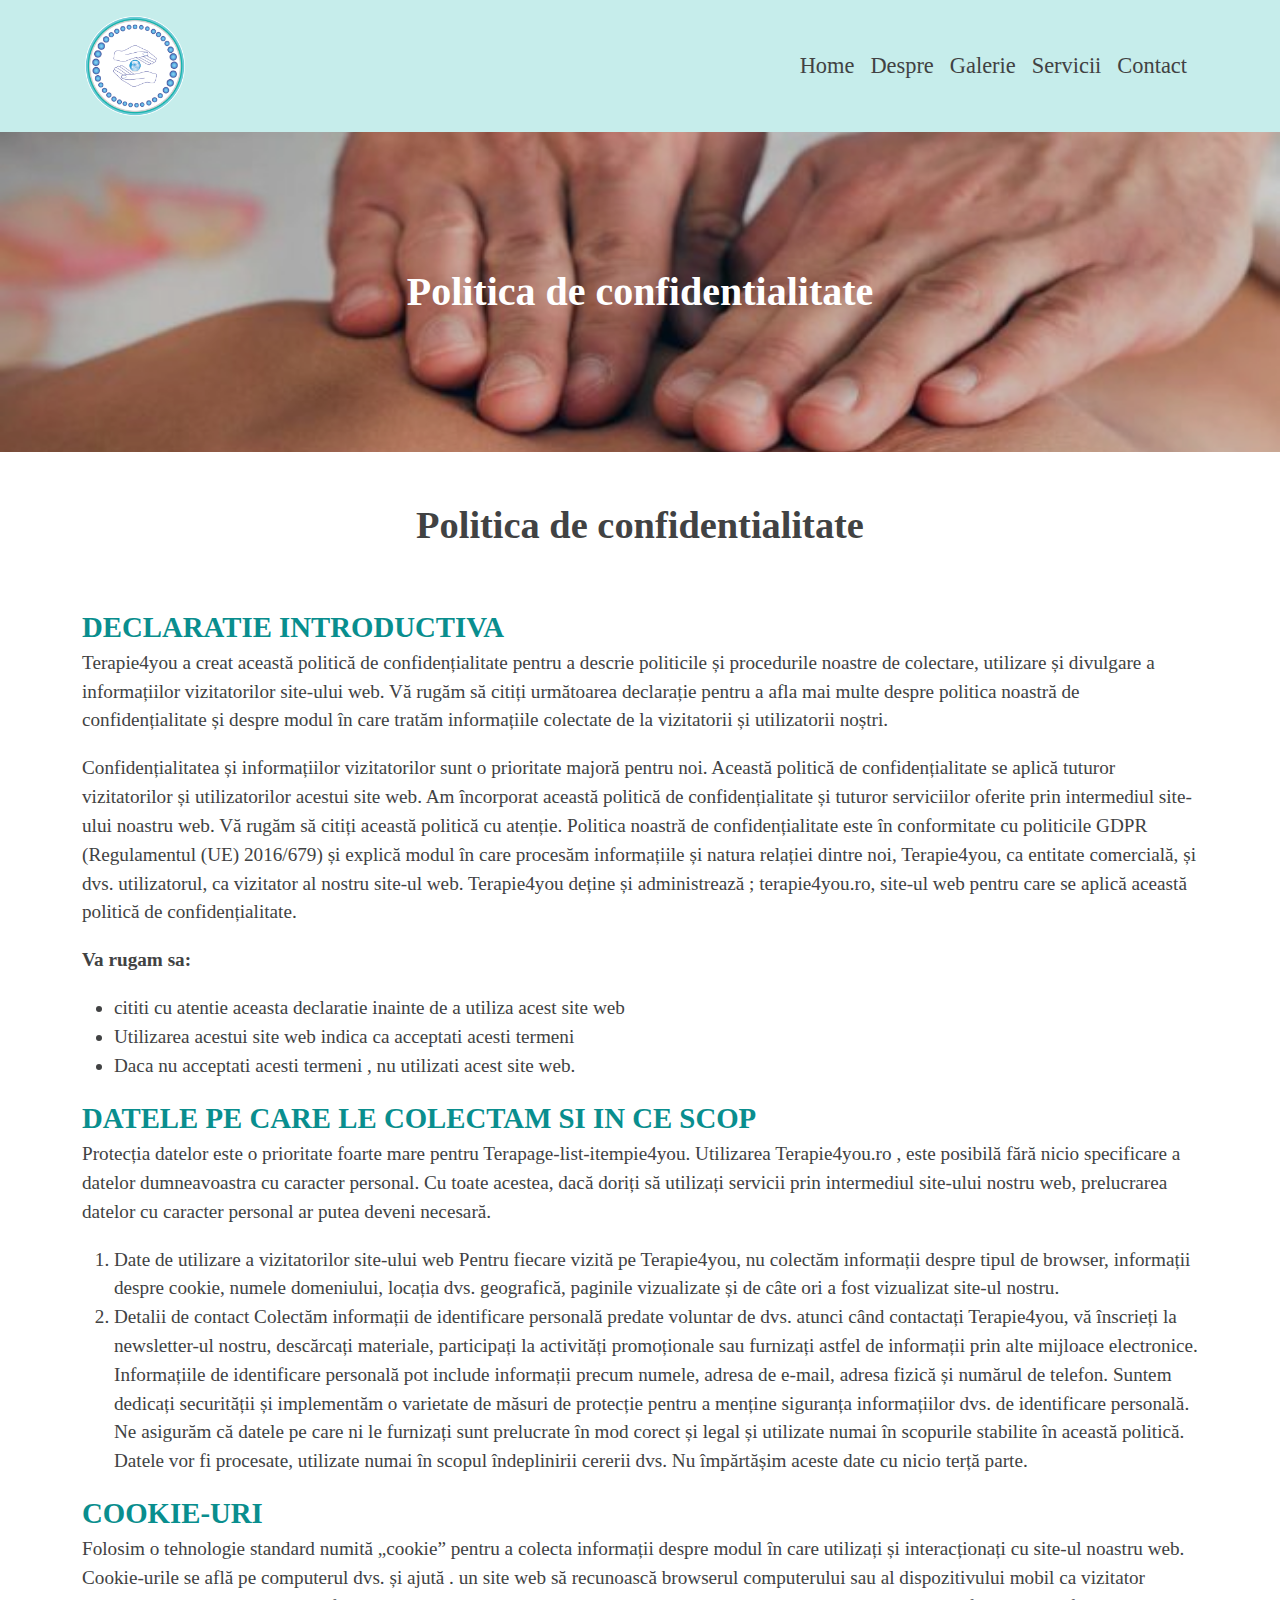
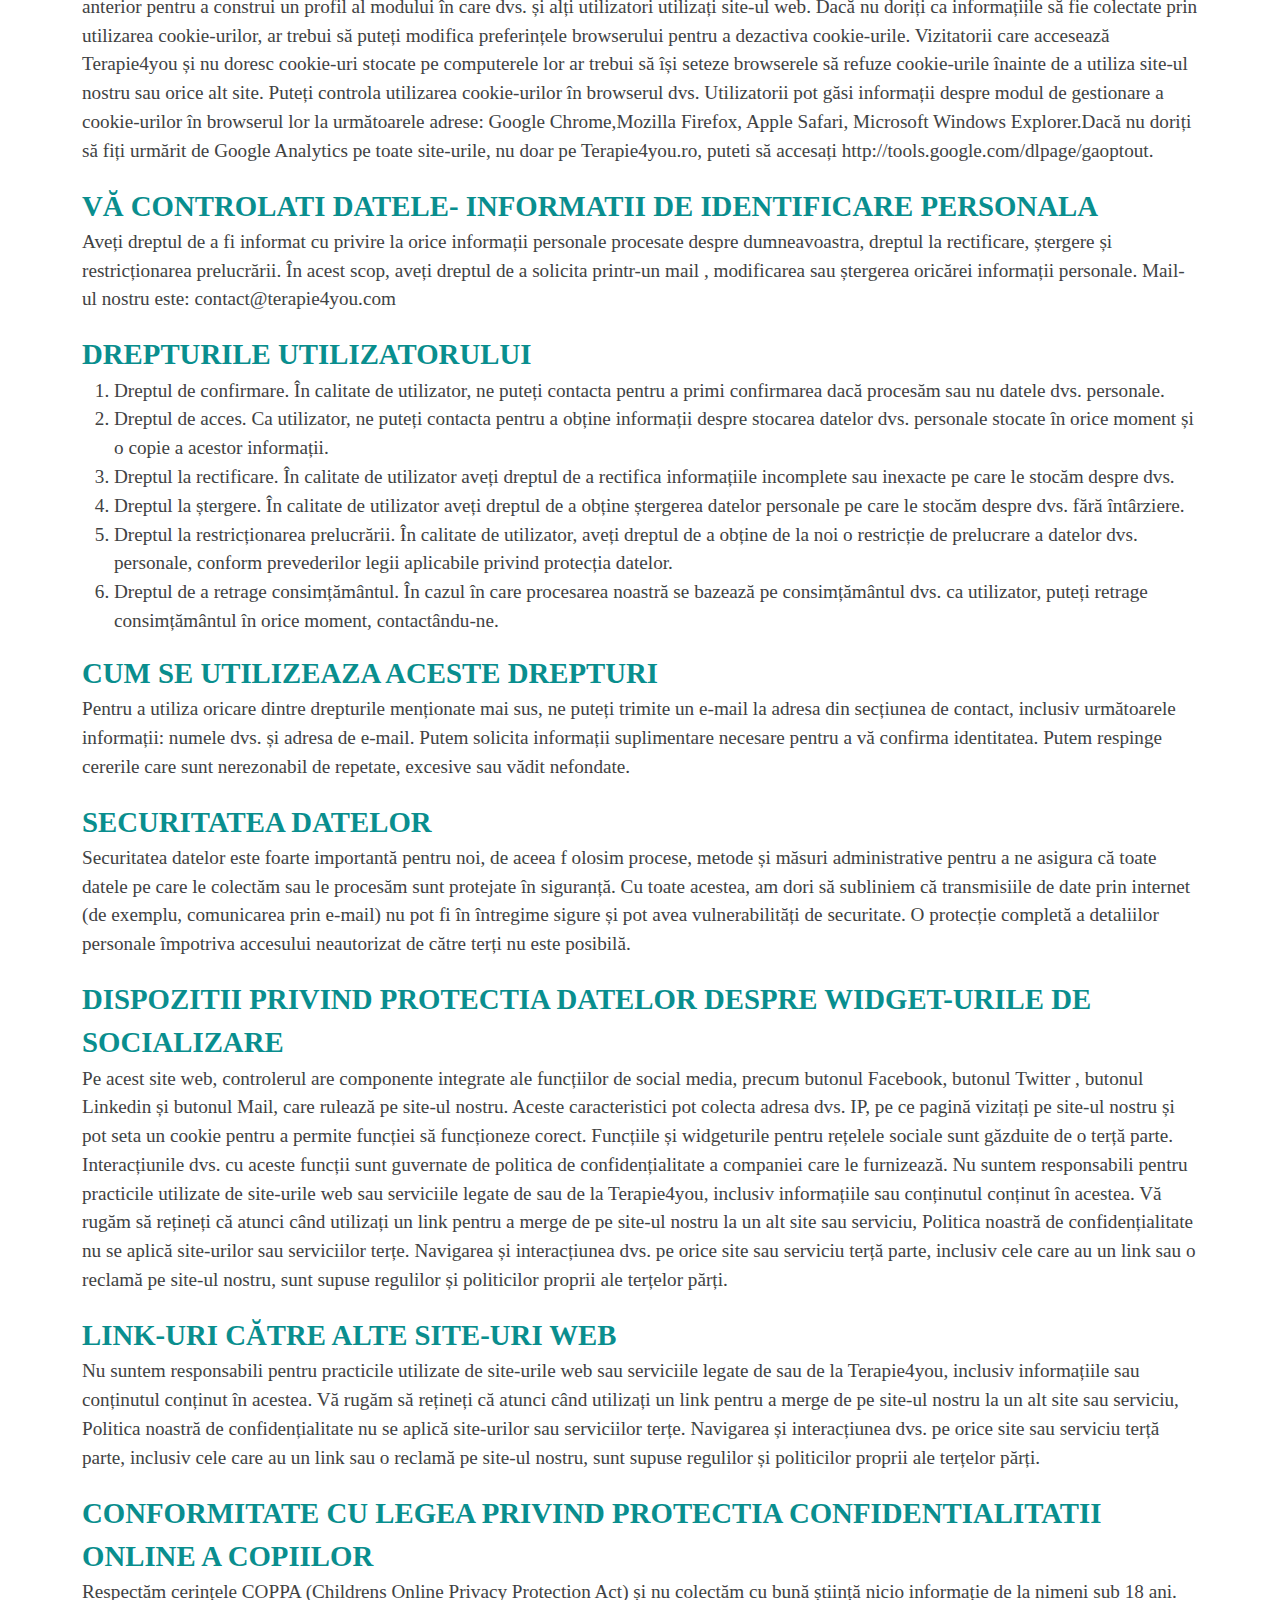
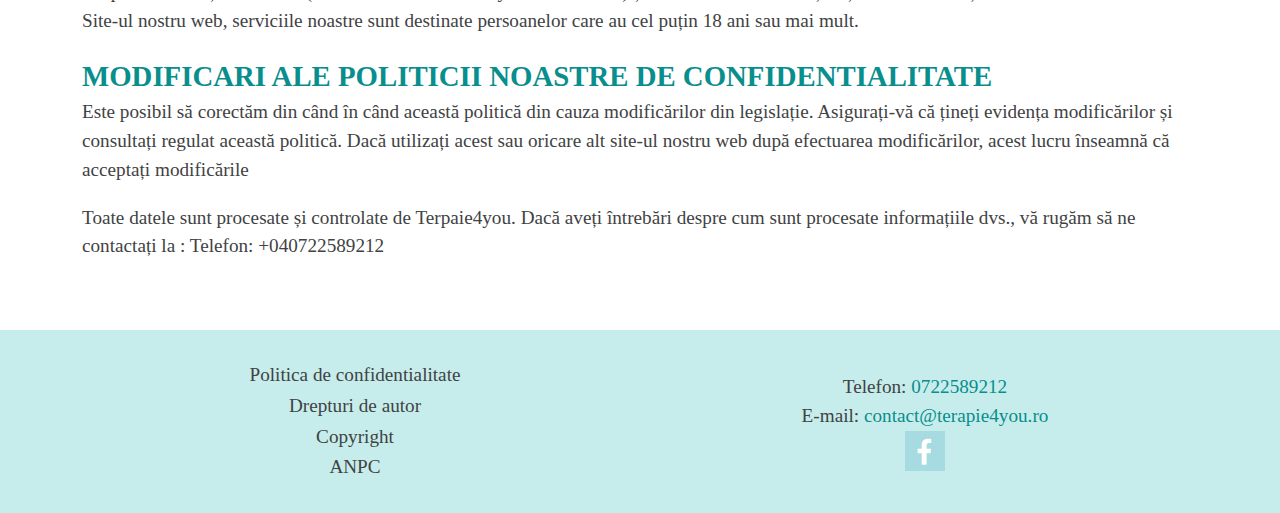
<file: politica_confidentialitate.html>
<!doctype html>
<html>
<head>
<meta charset="utf-8">
<title>Politica confidentialitate</title>
	<meta name="viewport" content="width=device-width, initial-scale=1.0">
	<link rel="stylesheet" href="style.css">
	<link rel="stylesheet" href="assets/css/bootstrap/bootstrap.min.css">
	<link rel="stylesheet" href="https://cdnjs.cloudflare.com/ajax/libs/OwlCarousel2/2.3.4/assets/owl.carousel.min.css" />

	<link rel="stylesheet" href="./style2.css">
    <link rel="stylesheet" href="./servicii.css">
	<link rel="stylesheet" href="responsive.css">
	<link href="assets/fontawesome/all.min.css" rel="stylesheet">

	<!--The following script tag downloads a font from the Adobe Edge Web Fonts server for use within the web page. We recommend that you do not modify it.-->
	<!-- <script>var __adobewebfontsappname__="dreamweaver"</script> -->
	<script src="assets/js/jquery.js"></script>
	<script src="https://cdnjs.cloudflare.com/ajax/libs/OwlCarousel2/2.3.4/owl.carousel.min.js" ></script>
	<script src="assets/js/bootstrap/bootstrap.min.js"></script>
	<script src="assets/js/main.js" defer></script>
	
	<script src="http://use.edgefonts.net/boogaloo:n4:default;didact-gothic:n4:default.js" type="text/javascript"></script>
</head>
<body>
    <!-- header -->
	<header>
		<div class="header-logo-menu-wrapper">
			<div class="container header-logo-meniu">
						<div class="row">
							<nav class="navbar navbar-expand-lg">
								<div class="col-lg-3 col-md-3 col-4 header-logo-wrapper">
									<div class="header-logo">
										<a class="navbar-brand" href="">
											<img src="imagini/logo.png" width="100px">
										</a>
									</div>
								</div>
								<div class="col-lg-9 col-md-9 col-8 header-meniu-wrapper">
									<div class="header-meniu">
										<button class="navbar-toggler" type="button" data-bs-toggle="collapse" data-bs-target="#navbarNav" aria-controls="navbarNav" aria-expanded="false" aria-label="Toggle navigation">
										<span class="navbar-toggler-icon">
											<i class="fa-solid fa-grip-lines"></i>
										</span>
										</button>
										<div class="collapse navbar-collapse" id="navbarNav">
											<div class="close-navbar-wrapper">
												<div class="close-navbar">
													<i class="fa-solid fa-xmark"></i>
												</div>
											</div>
											<ul class="navbar-nav">
												<li class="nav-item ">
													<a class="nav-link" href="./index.html">Home</a>
												</li>
												<li class="nav-item">
													<a class="nav-link" href="./despre.html">Despre</a>
												</li>
												<li class="nav-item">
													<a class="nav-link" href="./galerie.html">Galerie</a>
												</li>
												<li class="nav-item">
													<a class="nav-link" href="./servicii.html">Servicii</a>
												</li>
												<li class="nav-item">
													<a class="nav-link" href="./contact.html">Contact</a>
												</li>
											</ul>
										</div>
									</div>
								</div>
							</nav>

						</div>
			</div>
		</div>
	</header>
	<!-- end of header -->
    <section class="page-img-wrapper">
        <div class="container-fluid">
            <div class="row">
                <div class="col-12 p-0">
                    <div class="page-img-content-wrapper">
                        <div class="page-img-content">
                            <div class="page-img politica-confidentialitate">
                                <div class="overlay-page-img">
                                    <div class="overlay-page-img-titlu">
                                        Politica de confidentialitate
                                    </div>
                                </div>
                            </div>
                        </div>
                    </div>
                </div>
            </div>
        </div>
    </section>
    <!-- politica confidentialitate content -->
    <section id="politica-wrapper">
        <div class="container politica-confidentialitate-content">
            <div class="row">
                <div class="col-12">
                    <h2 class="page-titlu">
                        Politica de confidentialitate
                    </h2>
                    <div class="page-content">
                        <div class="page-subtitlu">
                            Declaratie introductiva
                        </div>
                        <div class="page-paragraph">
                            Terapie4you a creat această politică de confidențialitate pentru a descrie politicile și 
                            procedurile noastre de colectare, utilizare și divulgare a informațiilor vizitatorilor site-ului web.
                            Vă rugăm să citiți următoarea declarație pentru a afla mai multe despre politica noastră de confidențialitate și 
                            despre modul în care tratăm informațiile colectate de la vizitatorii și utilizatorii noștri.
                        </div>
                        <div class="page-paragraph">
                            Confidențialitatea și informațiilor vizitatorilor sunt o prioritate majoră pentru noi. 
                            Această politică de confidențialitate se aplică tuturor vizitatorilor și utilizatorilor 
                            acestui site web. Am încorporat această politică de confidențialitate și tuturor serviciilor 
                            oferite prin intermediul site-ului noastru web. Vă rugăm să citiți această politică cu atenție. 
                            Politica noastră de confidențialitate este în conformitate cu politicile GDPR 
                            (Regulamentul (UE) 2016/679) și explică modul în care procesăm informațiile și natura 
                            relației dintre noi, Terapie4you, ca entitate comercială, și dvs. utilizatorul, ca vizitator 
                            al nostru site-ul web. Terapie4you deține și administrează ; terapie4you.ro, site-ul web pentru 
                            care se aplică această politică de confidențialitate.
                        </div>
                        <div class="page-paragraph atentionare">
                            Va rugam sa:
                        </div>
                        <ul class="page-list">
                            <li class="page-list-item">
                                cititi cu atentie aceasta declaratie inainte de a utiliza acest site web
                            </li>
                            <li class="page-list-item">
                                Utilizarea acestui site web indica ca acceptati acesti termeni
                            </li>
                            <li class="page-list-item">
                                Daca nu acceptati acesti termeni , nu utilizati acest site web.
                            </li>
                        </ul>
                        <div class="page-subtitlu">
                            Datele pe care le colectam si in ce scop
                        </div>
                        <div class="page-paragraph">
                            Protecția datelor este o prioritate foarte mare pentru Terapage-list-itempie4you. Utilizarea Terapie4you.ro , 
                            este posibilă fără nicio specificare a datelor dumneavoastra cu caracter personal. Cu toate acestea, 
                            dacă doriți să utilizați servicii prin intermediul site-ului nostru web, prelucrarea datelor cu caracter 
                            personal ar putea deveni necesară.
                        </div>
                        <ol>
                            <li>
                                Date de utilizare a vizitatorilor site-ului web Pentru fiecare vizită pe Terapie4you, nu colectăm informații 
                                despre tipul de browser, informații despre cookie, numele domeniului, 
                                locația dvs. geografică, paginile vizualizate și de câte ori a fost vizualizat site-ul nostru.
                            </li>
                            <li>
                                Detalii de contact Colectăm informații de identificare personală predate voluntar de dvs. atunci când contactați 
                                Terapie4you, vă înscrieți la newsletter-ul nostru, descărcați materiale, participați la activități promoționale 
                                sau furnizați astfel de informații prin alte mijloace electronice. Informațiile de identificare personală pot 
                                include informații precum numele, adresa de e-mail, adresa fizică și numărul de telefon. Suntem dedicați securității 
                                și implementăm o varietate de măsuri de protecție pentru a menține siguranța informațiilor dvs. de identificare personală. 
                                Ne asigurăm că datele pe care ni le furnizați sunt prelucrate în mod corect și legal și utilizate numai în scopurile stabilite 
                                în această politică.
                                 Datele vor fi procesate, utilizate numai în scopul îndeplinirii cererii dvs. Nu împărtășim aceste date cu nicio terță parte.
                            </li>
                            </ol>
                            <div class="page-subtitlu">
                                Cookie-uri
                            </div>
                            <div class="page-paragraph">
                                Folosim o tehnologie standard numită „cookie” pentru a colecta informații despre modul în care utilizați 
                                și interacționați cu site-ul noastru web. Cookie-urile se află pe computerul dvs. și ajută .
                                un site web să recunoască browserul computerului sau al dispozitivului mobil ca vizitator 
                                anterior pentru a construi un profil al modului în care dvs. și alți utilizatori utilizați site-ul web. 
                                Dacă nu doriți ca informațiile să fie colectate prin utilizarea cookie-urilor, ar trebui să puteți modifica 
                                preferințele browserului pentru a dezactiva cookie-urile. Vizitatorii care accesează Terapie4you și nu doresc 
                                cookie-uri stocate pe computerele lor ar trebui să își seteze browserele să refuze cookie-urile înainte de a 
                                utiliza site-ul nostru sau orice alt site.
                                Puteți controla utilizarea cookie-urilor în browserul dvs. Utilizatorii pot găsi informații despre modul 
                                de gestionare a cookie-urilor în browserul 
                                lor la următoarele adrese: Google Chrome,Mozilla Firefox, Apple Safari, Microsoft Windows Explorer.Dacă nu 
                                doriți să fiți urmărit de Google Analytics pe toate site-urile, nu doar pe Terapie4you.ro, puteti 
                                să accesați http://tools.google.com/dlpage/gaoptout.
                            </div>
                            <div class="page-subtitlu">
                                Vă controlati datele- Informatii de identificare personala
                            </div>
                            <div class="page-paragraph">
                                Aveți dreptul de a fi informat cu privire la orice informații personale procesate despre dumneavoastra, 
                                dreptul la rectificare, ștergere și restricționarea prelucrării. În acest scop, aveți dreptul de a solicita printr-un mail , 
                                modificarea sau ștergerea oricărei informații personale. Mail-ul nostru este: contact@terapie4you.com
                            </div>
                            <div class="page-subtitlu">
                                Drepturile utilizatorului
                            </div>
                            <ol>
                                <li>
                                    Dreptul de confirmare. În calitate de utilizator, ne puteți contacta 
                                    pentru a primi confirmarea dacă procesăm sau nu datele dvs. personale.
                                </li>
                                <li>
                                    Dreptul de acces. Ca utilizator, ne puteți contacta pentru a obține informații 
                                    despre stocarea datelor dvs. personale stocate în orice moment și o copie a acestor informații.
                                </li>
                                <li>
                                    Dreptul la rectificare. În calitate de utilizator aveți dreptul de a rectifica 
                                    informațiile incomplete sau inexacte pe care le stocăm despre dvs.
                                </li>
                                <li>
                                    Dreptul la ștergere. În calitate de utilizator aveți dreptul de 
                                    a obține ștergerea datelor personale pe care le stocăm despre dvs. 
                                    fără întârziere.
                                </li>
                                <li>
                                    Dreptul la restricționarea prelucrării. În calitate de utilizator, aveți dreptul 
                                    de a obține de la noi o restricție de prelucrare a datelor dvs. personale, conform 
                                    prevederilor legii aplicabile privind protecția datelor.
                                </li>
                                <li>
                                    Dreptul de a retrage consimțământul. În cazul în care procesarea 
                                    noastră se bazează pe consimțământul dvs. ca utilizator, puteți retrage 
                                    consimțământul în orice moment, contactându-ne.
                                </li>
                            </ol>
                            <div class="page-subtitlu">
                                Cum se utilizeaza aceste drepturi
                            </div>
                            <div class="page-paragraph">
                                Pentru a utiliza oricare dintre drepturile menționate mai sus, ne puteți 
                                trimite un e-mail la adresa din secțiunea de contact, inclusiv următoarele 
                                informații: numele dvs. și adresa de e-mail. Putem solicita informații suplimentare 
                                necesare pentru a vă confirma identitatea. 
                                Putem respinge cererile care sunt nerezonabil de repetate, excesive sau vădit nefondate.
                            </div>
                            <div class="page-subtitlu">
                                Securitatea datelor
                            </div>
                            <div class="page-paragraph">
                                Securitatea datelor este foarte importantă pentru noi, de aceea f
                                olosim procese, metode și măsuri administrative pentru a ne asigura 
                                că toate datele pe care le colectăm sau le procesăm sunt protejate 
                                în siguranță. Cu toate acestea, am dori să subliniem că transmisiile 
                                de date prin internet (de exemplu, comunicarea prin e-mail) nu pot fi 
                                în întregime sigure și pot avea vulnerabilități de securitate. O protecție 
                                completă a detaliilor personale împotriva accesului neautorizat de către terți nu este posibilă.
                            </div>
                            <div class="page-subtitlu">
                                Dispozitii privind protectia datelor despre widget-urile de socializare
                            </div>
                            <div class="page-paragraph">
                                Pe acest site web, controlerul are componente integrate ale funcțiilor de social media, 
                                precum butonul Facebook, butonul Twitter , butonul Linkedin și butonul Mail, care rulează pe 
                                site-ul nostru. Aceste caracteristici pot colecta adresa dvs. IP, pe ce pagină vizitați pe site-ul 
                                nostru și pot seta un cookie pentru a permite funcției să funcționeze corect. Funcțiile și widgeturile
                                 pentru rețelele sociale sunt găzduite de o terță parte. Interacțiunile dvs. cu aceste funcții sunt 
                                 guvernate de politica de confidențialitate a companiei care le furnizează.
                                Nu suntem responsabili pentru practicile utilizate de site-urile web sau serviciile 
                                legate de sau de la Terapie4you, inclusiv informațiile sau conținutul conținut în acestea. 
                                Vă rugăm să rețineți că atunci când utilizați un link pentru a merge de pe site-ul nostru 
                                la un alt site sau serviciu, Politica noastră de confidențialitate nu se aplică site-urilor 
                                sau serviciilor terțe. Navigarea și interacțiunea dvs. pe orice site sau serviciu terță parte,
                                 inclusiv cele care au un link sau o reclamă pe site-ul nostru, sunt supuse regulilor și politicilor 
                                 proprii ale terțelor părți.
                            </div>
                            <div class="page-subtitlu">
                                Link-uri către alte site-uri web
                            </div>
                            <div class="page-paragraph">
                                Nu suntem responsabili pentru practicile utilizate de site-urile web sau serviciile 
                                legate de sau de la Terapie4you, inclusiv informațiile sau conținutul conținut în acestea. 
                                Vă rugăm să rețineți că atunci când utilizați un link pentru a merge de pe site-ul nostru la 
                                un alt site sau serviciu, Politica noastră de confidențialitate nu se aplică site-urilor sau 
                                serviciilor terțe. Navigarea și interacțiunea dvs. pe orice site sau serviciu terță parte, 
                                inclusiv cele care au un link sau o reclamă pe site-ul nostru, sunt supuse regulilor și 
                                politicilor proprii ale terțelor părți.
                            </div>
                            <div class="page-subtitlu">
                                Conformitate cu legea privind protectia confidentialitatii online a copiilor
                            </div>
                            <div class="page-paragraph">
                                Respectăm cerințele COPPA (Childrens Online Privacy Protection Act) și nu colectăm cu bună știință nicio informație de la nimeni sub 18 ani. Site-ul nostru web, serviciile noastre sunt destinate persoanelor care au cel puțin 18 ani sau mai mult.
                            </div>
                            <div class="page-subtitlu">
                                Modificari ale politicii noastre de confidentialitate
                            </div>
                            <div class="page-paragraph">
                                Este posibil să corectăm din când în când această politică din cauza modificărilor 
                                din legislație. Asigurați-vă că țineți evidența modificărilor și consultați regulat această
                                 politică. Dacă utilizați acest sau oricare
                                 alt site-ul nostru web după efectuarea modificărilor, acest lucru înseamnă că acceptați modificările
                            </div>
                            <div class="page-paragraph">
                                Toate datele sunt procesate și controlate de Terpaie4you. Dacă aveți întrebări 
                                despre cum sunt procesate informațiile dvs., vă rugăm să ne contactați la : Telefon: +040722589212
                            </div>
                    </div>
                </div>
            </div>
        </div>
    </section>
    <!-- end of politica confidentialitate content -->
    <!-- footer -->
	<footer>
		<div class="container">
			<div class="row footer-rand">
				<div class="col-lg-6 col-md-6 col-12 footer-utile-wrapper">
					<div class="footer-utile">
						<ul class="utile-list">
							<li class="footer-utile-item">
								<a href="./politica_confidentialitate.html" class="footer-utile-link">
									Politica de confidentialitate
								</a>
							</li>
							<li class="footer-utile-item">
								<a href="./drepturi_autor.html" class="footer-utile-link">
									Drepturi de autor
								</a>
							</li>
							<li class="footer-utile-item">
								<a href="./copyright.html" class="footer-utile-link">
									Copyright
								</a>
							</li>
							<li class="footer-utile-item">
								<a href="" class="footer-utile-link">
									ANPC
								</a>
							</li>
						</ul>
					</div>
				</div>
				<div class="col-lg-6 col-md-6 col-12 footer-contact-wrapper">
					<div class="footer-contact">
						<ul class="footer-contact-list">
							<li class="footer-contact-item">
								<span class="contact-item-text">Telefon: </span>
								<span class="contact-item-tel">
									<a href="tel:0722589212" class="footer-contact-link">
										0722589212
									</a>	
								</span>
							</li>
							<li class="footer-contact-item">
								<span class="contact-item-text">E-mail: </span>
								<span class="contact-item-email">
									<a href="mailto:contact@terapie4you.ro" class="footer-contact-link">
										contact@terapie4you.ro
									</a>	
								</span>
							</li>
							<li class="footer-contact-item">
								<span class="contact-item-fb">
									<a href="https://www.facebook.com/Terapeut-Bowen-Lucretia-Bratulescu-101087418155185" target="_blank"> 
										<img src="imagini/869313c1a28de5e26095ffd744d1e7ba.jpg" width="40" height="40" alt=""/> </a>	
								</span>
							</li>
							
						</ul>
					</div>
				</div>
			</div>
		</div>
	</footer>
	<!-- end of footer -->
</body>
</html>
</file>
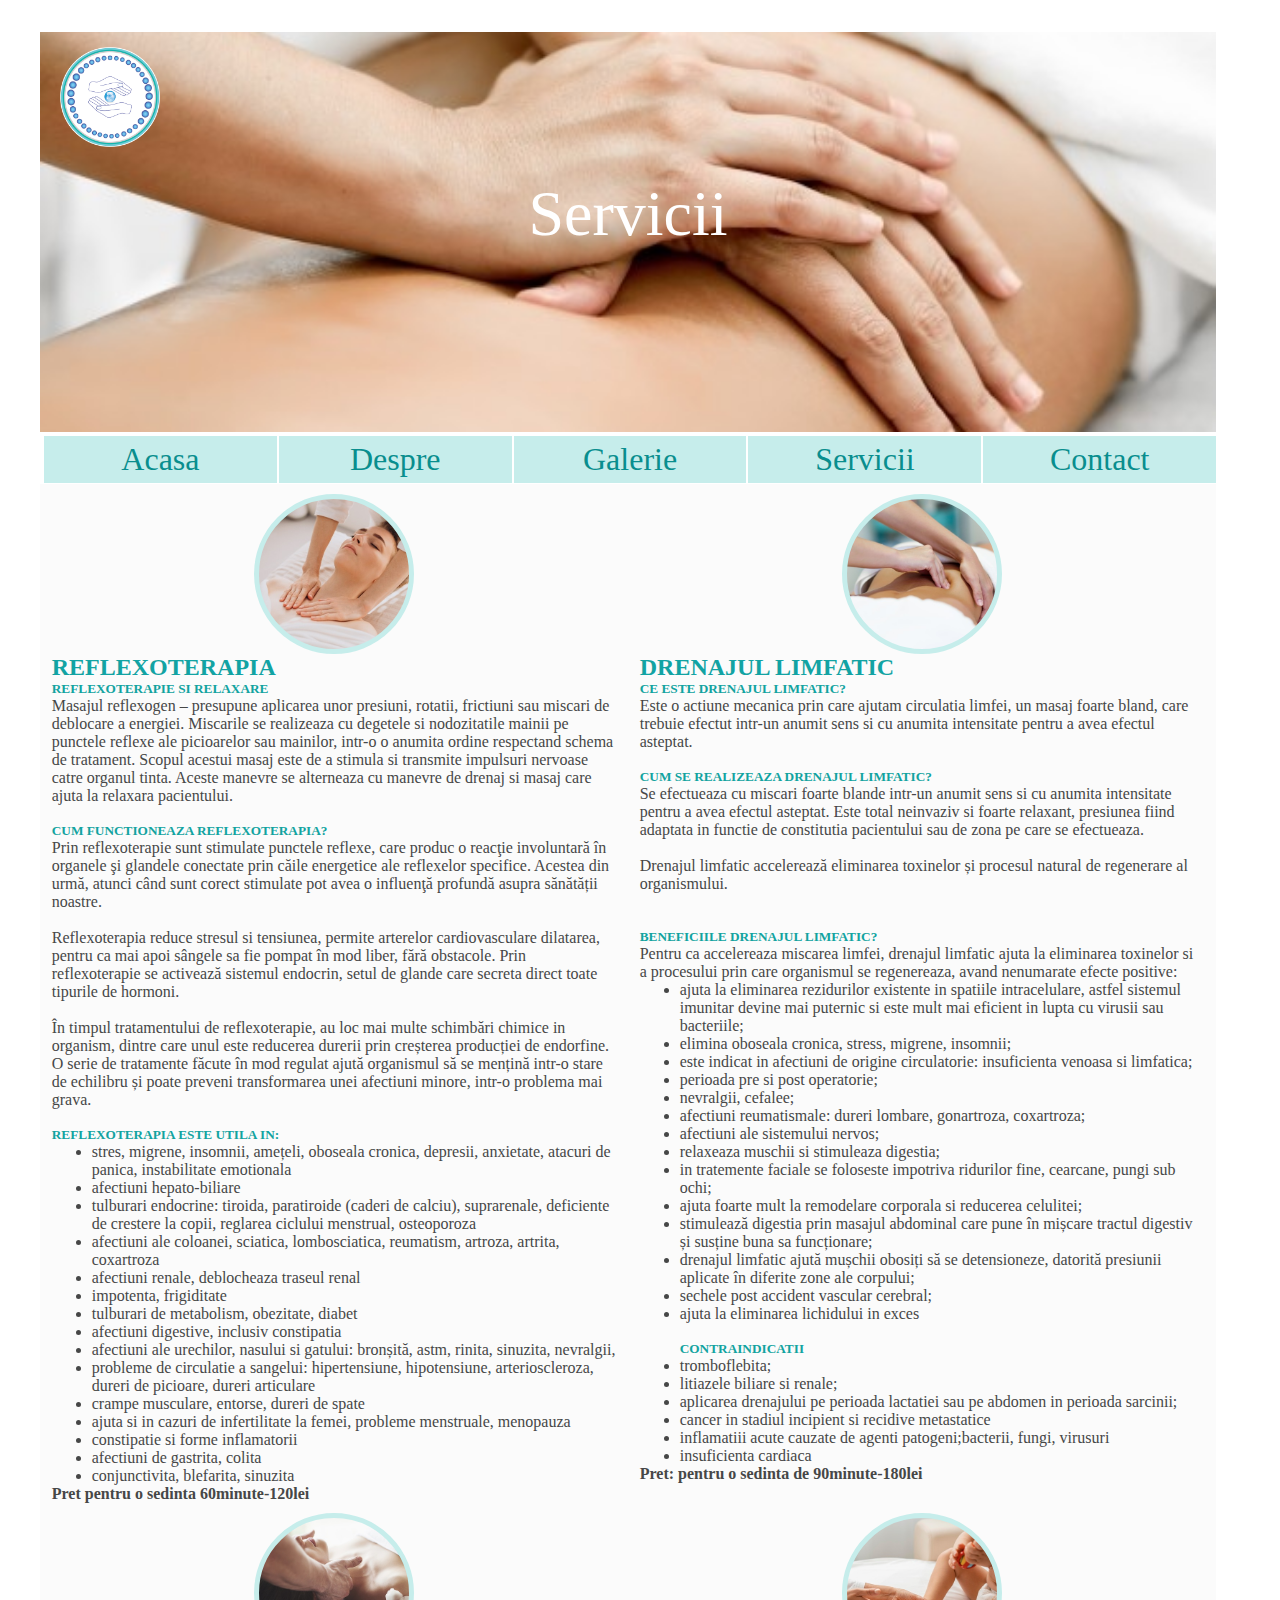
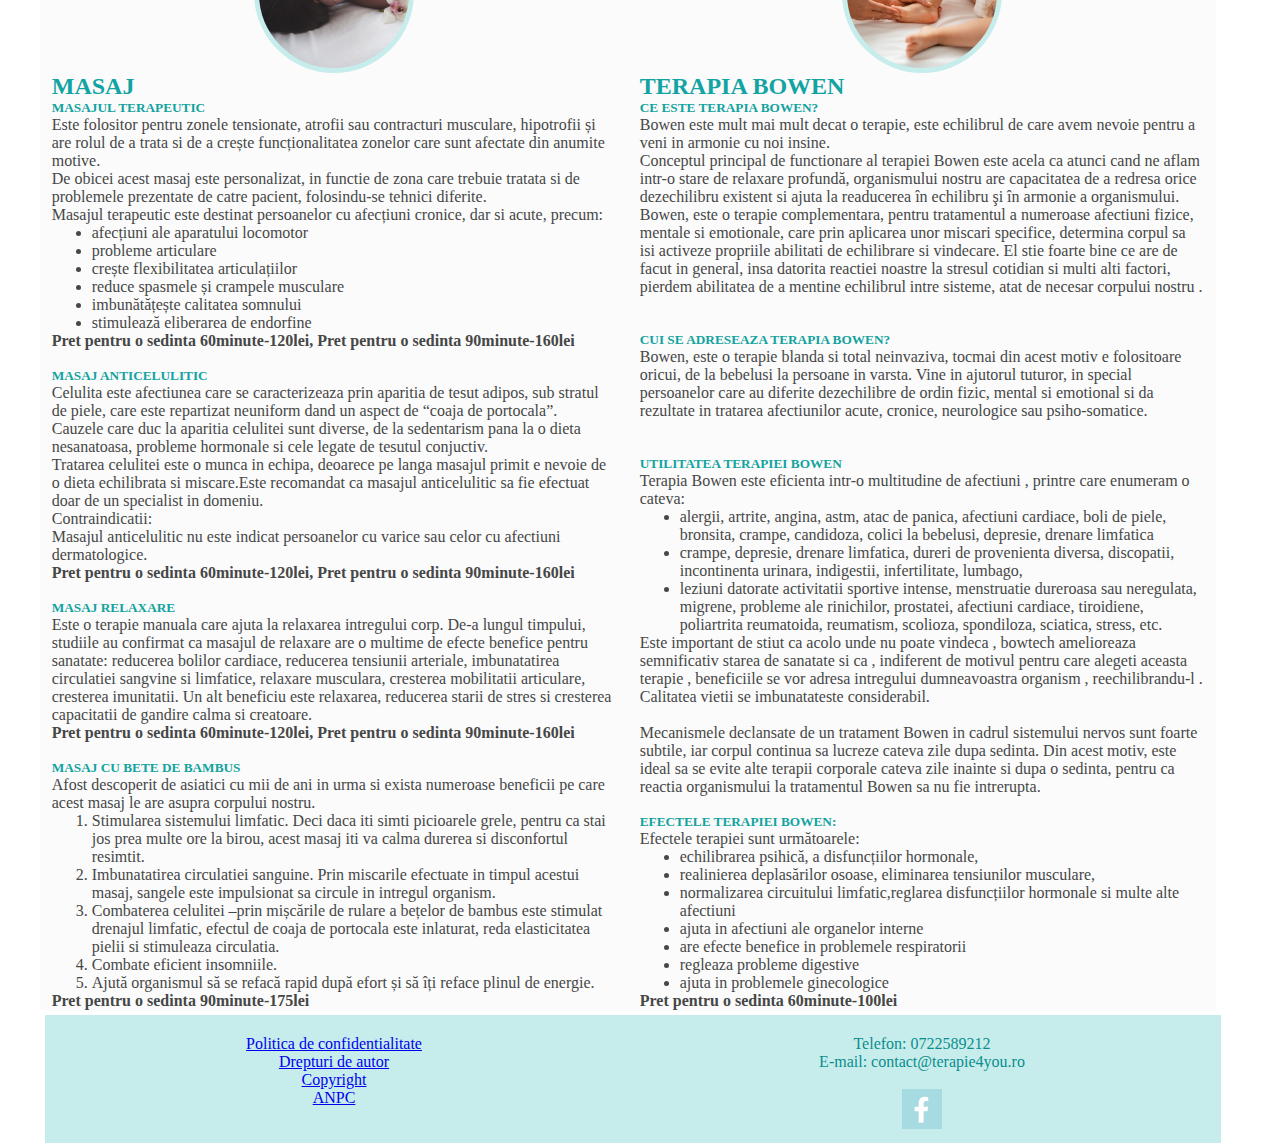
<file: Servicii.html>
<!doctype html>
<html>
<head>
<meta charset="utf-8">
<title>Servicii</title>
	
	<link rel="stylesheet" href="style-servicii.css">
	
<!--The following script tag downloads a font from the Adobe Edge Web Fonts server for use within the web page. We recommend that you do not modify it.-->
<script>var __adobewebfontsappname__="dreamweaver"</script>
<script src="http://use.edgefonts.net/actor:n4:default;didact-gothic:n4:default;boogaloo:n4:default.js" type="text/javascript"></script>
</head>

	<body>
		
			
    <div class="page-wrapper-one">
    <div class="page-wrapper-two">
		
		<div class="page-servicii">
	<header class="top-header-servicii">
      <div class="banner-Servicii">
        <div id="logo"><img src="imagini/logo.png" width="100" height="100" alt=""/></div>
          <h1>Servicii</h1> 
      </div>
      <nav class="nav-bar">
        <ul>
            <li><a href="index.html">Acasa</a></li>
            <li><a href="Despre.html">Despre</a></li>
            <li><a href="Galerie.html">Galerie</a></li>
            <li><a href="Servicii.html">Servicii</a></li>
            <li><a href="Contact.html">Contact</a></li>
        </ul>
      </nav>
    </header>
			
			
<main class="main clearfix">	
	
 <section class="servici-images clearfix">
        <div class="servicii-featured">
          <div class="featured">
            <div class="featured-img" id="pic1"></div>
            <h2>REFLEXOTERAPIA</h2>
            <p><h5>REFLEXOTERAPIE SI RELAXARE</h5> 
Masajul reflexogen – presupune aplicarea unor presiuni, rotatii, frictiuni sau miscari de deblocare a energiei. Miscarile se realizeaza cu degetele si nodozitatile mainii pe punctele reflexe ale picioarelor sau mainilor, intr-o o anumita ordine respectand schema de tratament. Scopul acestui masaj este  de a stimula si transmite impulsuri nervoase catre organul tinta. Aceste manevre se alterneaza cu manevre de drenaj si masaj care ajuta la  relaxara pacientului.
				<br>
				<br>
<h5>CUM FUNCTIONEAZA REFLEXOTERAPIA?</h5>
Prin reflexoterapie sunt stimulate punctele reflexe, care produc o reacţie involuntară în organele şi glandele conectate prin căile energetice ale reflexelor specifice.
Acestea din urmă, atunci când sunt corect stimulate pot avea o influenţă profundă asupra sănătății noastre.
<br>
<br>
Reflexoterapia reduce stresul si tensiunea, permite arterelor cardiovasculare dilatarea, pentru ca mai apoi sângele sa fie pompat în mod liber, fără obstacole. Prin reflexoterapie se activează sistemul endocrin, setul de glande care secreta direct toate tipurile de hormoni.
<br>
<br>
În timpul tratamentului de reflexoterapie, au loc mai multe schimbări chimice in organism, dintre care unul este reducerea durerii prin creșterea producției de endorfine.

 O serie de tratamente făcute în mod regulat ajută organismul să se mențină intr-o stare de echilibru și poate preveni transformarea unei afectiuni minore, intr-o problema mai grava.
			  <br>
			  <br>
<h5>REFLEXOTERAPIA ESTE UTILA IN:</h5>
			  <ul>
<li>stres, migrene, insomnii, amețeli, oboseala cronica, depresii, anxietate, atacuri de panica, instabilitate emotionala</li>
<li>afectiuni hepato-biliare</li>
<li>tulburari endocrine: tiroida, paratiroide (caderi de calciu), suprarenale, deficiente de crestere la copii, reglarea ciclului menstrual, osteoporoza</li>
<li>afectiuni ale coloanei, sciatica, lombosciatica, reumatism, artroza, artrita, coxartroza</li>
<li>afectiuni renale, deblocheaza traseul renal</li>
<li>impotenta, frigiditate </li>
<li>tulburari de metabolism, obezitate, diabet</li>
<li>afectiuni digestive, inclusiv constipatia</li>
<li>afectiuni ale urechilor, nasului si gatului: bronșită, astm, rinita, sinuzita,  nevralgii,</li>
<li>probleme de circulatie a sangelui: hipertensiune, hipotensiune, arterioscleroza, dureri de picioare, dureri articulare </li>
<li>crampe musculare, entorse, dureri de spate</li>
<li>ajuta si in cazuri de infertilitate la femei, probleme menstruale, menopauza</li>
<li>constipatie si forme inflamatorii </li>
<li>afectiuni de gastrita, colita</li>
<li>conjunctivita, blefarita, sinuzita</li>			  
</ul>	
</p>
<h4>Pret pentru o sedinta 60minute-120lei</h4>
 </div>
			
			
			
          <div class="featured">
            <div class="featured-img" id="pic2"></div>
            <h2>DRENAJUL LIMFATIC</h2>
            <p><h5>CE ESTE DRENAJUL LIMFATIC?</h5>
Este o actiune mecanica prin care ajutam circulatia limfei, un masaj foarte bland, care trebuie efectut intr-un anumit sens si cu anumita intensitate pentru a avea efectul asteptat.			 
<br>
<br>
<h5>CUM SE REALIZEAZA DRENAJUL LIMFATIC?</h5>
Se efectueaza cu miscari foarte blande intr-un anumit sens si cu anumita intensitate pentru a avea efectul asteptat. 
Este total neinvaziv si foarte relaxant, presiunea fiind adaptata in functie de constitutia pacientului sau de zona pe care se efectueaza.
<br>
<br>
Drenajul limfatic accelerează eliminarea toxinelor și procesul natural de regenerare al organismului.
<br>

<br>
<br>
<h5>BENEFICIILE DRENAJUL LIMFATIC?</h5> 
Pentru ca accelereaza miscarea limfei, drenajul limfatic ajuta la eliminarea toxinelor si a procesului prin care organismul se regenereaza, avand nenumarate efecte positive:
<ul>
<li>ajuta la eliminarea rezidurilor existente in spatiile intracelulare, astfel sistemul imunitar devine mai puternic si este mult mai eficient in lupta cu virusii sau bacteriile;</li> 
<li>elimina oboseala cronica, stress, migrene, insomnii;</li>
<li>este indicat in afectiuni de origine circulatorie: insuficienta venoasa si limfatica;</li>
<li>perioada pre si post operatorie;</li>
<li>nevralgii, cefalee;</li>
<li>afectiuni reumatismale: dureri lombare, gonartroza, coxartroza;</li>
<li>afectiuni ale sistemului nervos;</li>
<li>relaxeaza muschii si stimuleaza digestia;</li>
<li>in tratemente faciale se foloseste impotriva  ridurilor fine, cearcane, pungi sub ochi;</li>
<li>ajuta foarte mult la remodelare corporala si reducerea celulitei;</li>
<li>stimulează digestia prin masajul abdominal care pune în mișcare tractul digestiv și susține buna sa funcționare;</li>
<li>drenajul limfatic ajută mușchii obosiți să se detensioneze, datorită presiunii aplicate în diferite zone ale corpului; </li>	
<li>sechele post accident vascular cerebral;</li>
<li>ajuta la eliminarea lichidului in exces </li>
	<br>
<h5>CONTRAINDICATII</h5>	
<li>tromboflebita;</li>
<li>litiazele biliare si renale;</li>
<li>aplicarea drenajului pe perioada lactatiei sau pe abdomen in perioada sarcinii;</li>
<li>cancer in stadiul incipient si recidive metastatice</li>
<li>inflamatiii acute cauzate de agenti patogeni;bacterii, fungi, virusuri</li>
<li>insuficienta cardiaca</li>
	
	</ul>
<h4> Pret: pentru o sedinta de 90minute-180lei</h4>
	

</p>
          </div>
        </div>
		</section>	
			
		<section class="servici-images clearfix">	
        <div class="servicii-featured">
          <div class="featured">
            <div class="featured-img" id="pic3"></div>
            <h2>MASAJ</h2>
	<h5>MASAJUL TERAPEUTIC</h5>  
Este folositor pentru zonele tensionate, atrofii sau contracturi musculare, hipotrofii și are rolul de a trata si de a crește funcționalitatea zonelor care sunt afectate din anumite motive.<br>
De obicei acest masaj este personalizat, in functie de zona care trebuie tratata si de problemele prezentate de catre pacient, folosindu-se tehnici diferite.<br>
Masajul terapeutic este destinat persoanelor cu  afecțiuni cronice, dar si acute, precum:<ul>
	<li>afecțiuni ale aparatului locomotor</li>
	<li>probleme articulare</li>		  
	<li>crește flexibilitatea articulațiilor</li>		  
	<li> reduce spasmele și crampele musculare</li>		  	  
	<li>imbunătățește calitatea somnului</li>		  
	<li> stimulează eliberarea de endorfine</li>
			    </ul>
 <h4>Pret pentru o sedinta 60minute-120lei, Pret pentru o sedinta 90minute-160lei</h4>
              
			    <br>		  		  
            <p><h5>MASAJ ANTICELULITIC</h5> 
Celulita este afectiunea care se caracterizeaza prin aparitia de tesut adipos, sub stratul de piele, care este repartizat neuniform dand un aspect de “coaja de portocala”.<br>
Cauzele care duc la aparitia celulitei sunt diverse, de la sedentarism pana la o dieta nesanatoasa, probleme hormonale si cele legate de tesutul conjuctiv.<br>
Tratarea celulitei este o munca in echipa, deoarece pe langa masajul primit e nevoie de o dieta echilibrata si miscare.Este recomandat ca masajul anticelulitic sa fie efectuat doar de un specialist in domeniu. <br>
Contraindicatii:<br>
Masajul anticelulitic nu este indicat persoanelor cu varice sau celor cu afectiuni dermatologice.
 <h4>Pret pentru o sedinta 60minute-120lei, Pret pentru o sedinta 90minute-160lei</h4>
			  <br>
<h5>MASAJ RELAXARE</h5>
Este o terapie manuala   care ajuta la relaxarea intregului corp.
De-a lungul timpului, studiile au confirmat ca masajul de relaxare are o multime de efecte benefice pentru sanatate:  reducerea bolilor cardiace, reducerea tensiunii arteriale, imbunatatirea circulatiei sangvine si limfatice, relaxare musculara, cresterea mobilitatii articulare, cresterea imunitatii.
Un alt beneficiu este  relaxarea, reducerea starii de stres si cresterea capacitatii de gandire calma si creatoare.<br>
  <h4>Pret pentru o sedinta 60minute-120lei, Pret pentru o sedinta 90minute-160lei</h4>
 <br>
<h5>MASAJ CU BETE DE BAMBUS</h5>
Afost descoperit de asiatici cu mii de ani in urma si exista numeroase beneficii pe care acest masaj le are asupra corpului nostru.
			  <ol>
 <li>Stimularea sistemului limfatic. Deci daca iti simti picioarele grele, pentru ca stai jos prea multe ore la birou,  acest masaj iti va calma durerea si disconfortul resimtit.</li>
<li> Imbunatatirea circulatiei sanguine.  
Prin miscarile efectuate in timpul acestui masaj, sangele este impulsionat sa circule in intregul organism. </li>
<li>Combaterea celulitei –prin mișcările de rulare a bețelor de bambus este stimulat drenajul limfatic,  efectul de coaja de portocala este inlaturat, reda elasticitatea pielii si stimuleaza circulatia.
</li>
<li>Combate eficient insomniile.
</li>
<li>Ajută organismul să se refacă rapid după efort și să îți reface plinul de energie.</li>
</ol>
 <h4>Pret pentru o sedinta 90minute-175lei</h4>		  
</p>
          </div>
			
			
			
          <div class="featured">
            <div class="featured-img" id="pic4"></div>
            <h2>TERAPIA BOWEN</h2>
            <p><h5>CE ESTE TERAPIA BOWEN?</h5> 
Bowen este mult mai mult decat o terapie, este echilibrul de care avem nevoie pentru a veni in armonie cu noi insine.<br>
Conceptul principal de functionare al terapiei Bowen este acela ca  atunci cand ne aflam intr-o stare de relaxare profundă, organismului nostru are capacitatea de a redresa orice dezechilibru existent si ajuta la readucerea în echilibru şi în armonie a organismului. 
			  <br>
Bowen, este o terapie complementara, pentru tratamentul a numeroase afectiuni fizice, mentale si emotionale, care prin aplicarea unor miscari specifice, determina corpul sa isi activeze propriile  abilitati de echilibrare si vindecare. El stie foarte bine ce are de facut in general, insa datorita reactiei noastre la stresul cotidian si multi alti factori, pierdem abilitatea de a mentine echilibrul intre sisteme, atat de necesar corpului nostru .
<br>
<br>
<br>
 <h5>CUI SE ADRESEAZA TERAPIA BOWEN?</h5>
Bowen, este o terapie blanda si total neinvaziva, tocmai din acest motiv e folositoare oricui, de la bebelusi la persoane in varsta. 
Vine in ajutorul  tuturor, in special persoanelor care au diferite dezechilibre de ordin fizic, mental si emotional si da rezultate in tratarea afectiunilor acute, cronice, neurologice sau psiho-somatice.
<br>
<br>
<br>
<h5>UTILITATEA TERAPIEI BOWEN</h5>
Terapia Bowen este eficienta intr-o multitudine de afectiuni , printre care enumeram o cateva:
				<ul>
<li>alergii, artrite, angina, astm, atac de panica, afectiuni cardiace, boli de piele, bronsita, crampe, candidoza, colici la bebelusi, depresie, drenare limfatica</li>
<li>crampe, depresie, drenare limfatica, dureri de provenienta diversa, discopatii, incontinenta urinara, indigestii, infertilitate, lumbago,</li>
 <li>leziuni datorate activitatii sportive intense, menstruatie dureroasa sau neregulata, migrene, probleme ale rinichilor, prostatei, afectiuni cardiace, tiroidiene, poliartrita reumatoida, reumatism, scolioza, spondiloza, sciatica, stress, etc.</li>
            </ul> 
Este important de stiut ca acolo unde nu poate vindeca , bowtech amelioreaza semnificativ starea de sanatate  si  ca , indiferent de motivul pentru care alegeti aceasta terapie , beneficiile se vor adresa intregului dumneavoastra organism , reechilibrandu-l .  Calitatea vietii se imbunatateste considerabil.
<br>
<br>
Mecanismele declansate de un tratament Bowen in cadrul sistemului nervos sunt foarte subtile, iar corpul continua sa lucreze cateva zile dupa sedinta. Din acest motiv, este ideal sa se evite alte terapii corporale cateva zile inainte si dupa o sedinta, pentru ca reactia organismului la tratamentul Bowen sa nu fie intrerupta.
<br>
<br>
<h5>EFECTELE TERAPIEI BOWEN:</h5>
Efectele terapiei sunt următoarele:
<ul><li>echilibrarea psihică, a disfuncțiilor hormonale, </li>
    <li>realinierea deplasărilor osoase, eliminarea tensiunilor musculare,  </li>
	<li>normalizarea circuitului limfatic,reglarea disfuncțiilor hormonale si multe alte afectiuni </li>
	<li>ajuta in afectiuni ale organelor interne</li>
	<li>are efecte benefice in problemele respiratorii</li>
	<li>regleaza probleme digestive</li>
	<li>ajuta in problemele ginecologice</li>
	
	
	
	
	 </ul>
	 <h4>Pret pentru o sedinta 60minute-100lei</h4>
				  
			  
</p>
          </div>
	  </div>
	</section>	
	 </main>

	  <footer class="footer">
		<div class="footer-wrapper">
			
        <div class="footer-obligatorii">
        <a href="Politica confidentialitate.html">Politica  de confidentialitate</a> 
        <br>
        <a href="Drepturi-autor.html">Drepturi de autor</a>
	    <br>
	    <a href="Copyright.html">Copyright</a>
	    <br>	
        <a href="https://anpc.ro/" target="_blanc">ANPC</a>
	    <br>
	    </div>
	
		  
		      <!--Socializare si contacte-->   
		      <div class="footer-socializare">   
		         <h9>Telefon: 0722589212 </h9> 
				 <br>
		         <h9>E-mail: contact@terapie4you.ro</h9>
				 <br>
				 <br>
                <a href="https://www.facebook.com/Terapeut-Bowen-Lucretia-Bratulescu-101087418155185" target="_blank"> 
		        <img src="imagini/869313c1a28de5e26095ffd744d1e7ba.jpg" width="40" height="40" alt=""/> </a>			  
			  </div>
			
		</div>	  
       </footer> 
			
	

  
   			
	</div>	
	</div>
    </div>
	</body>
    </html>
</file>
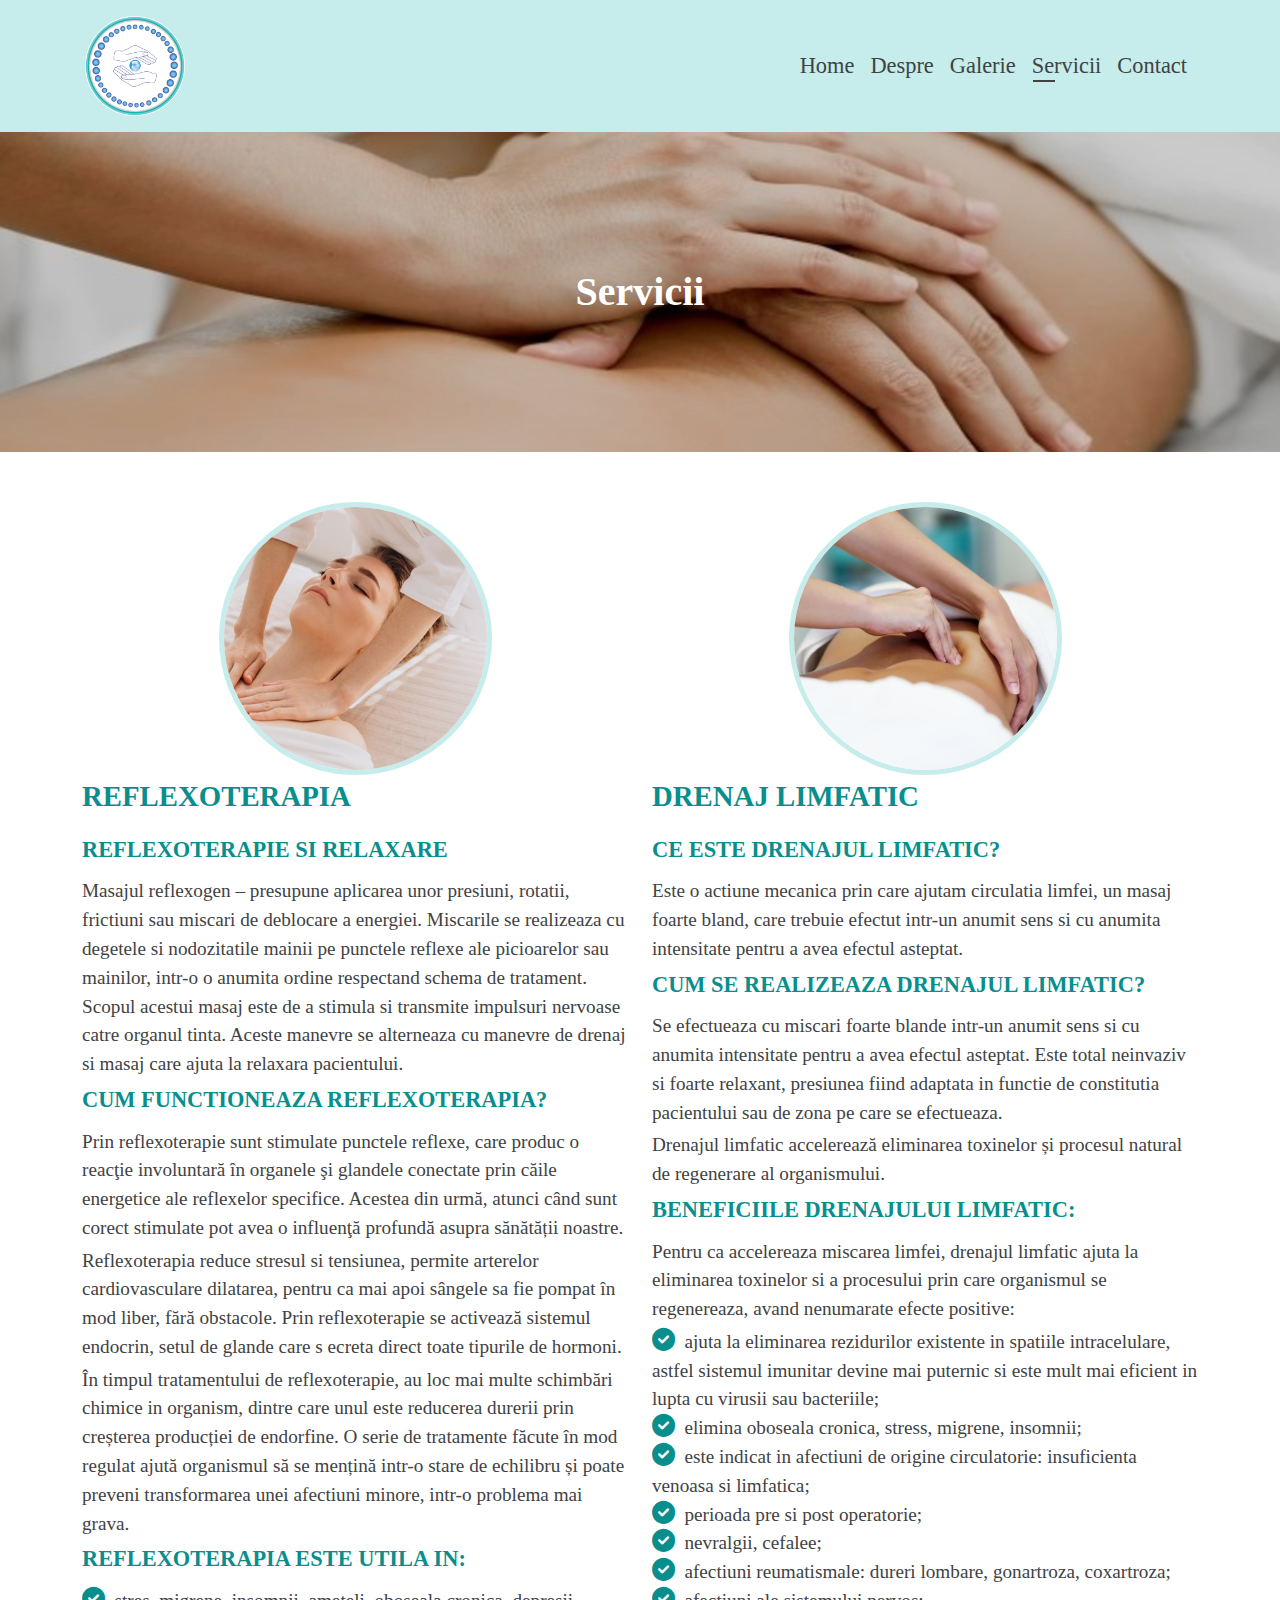
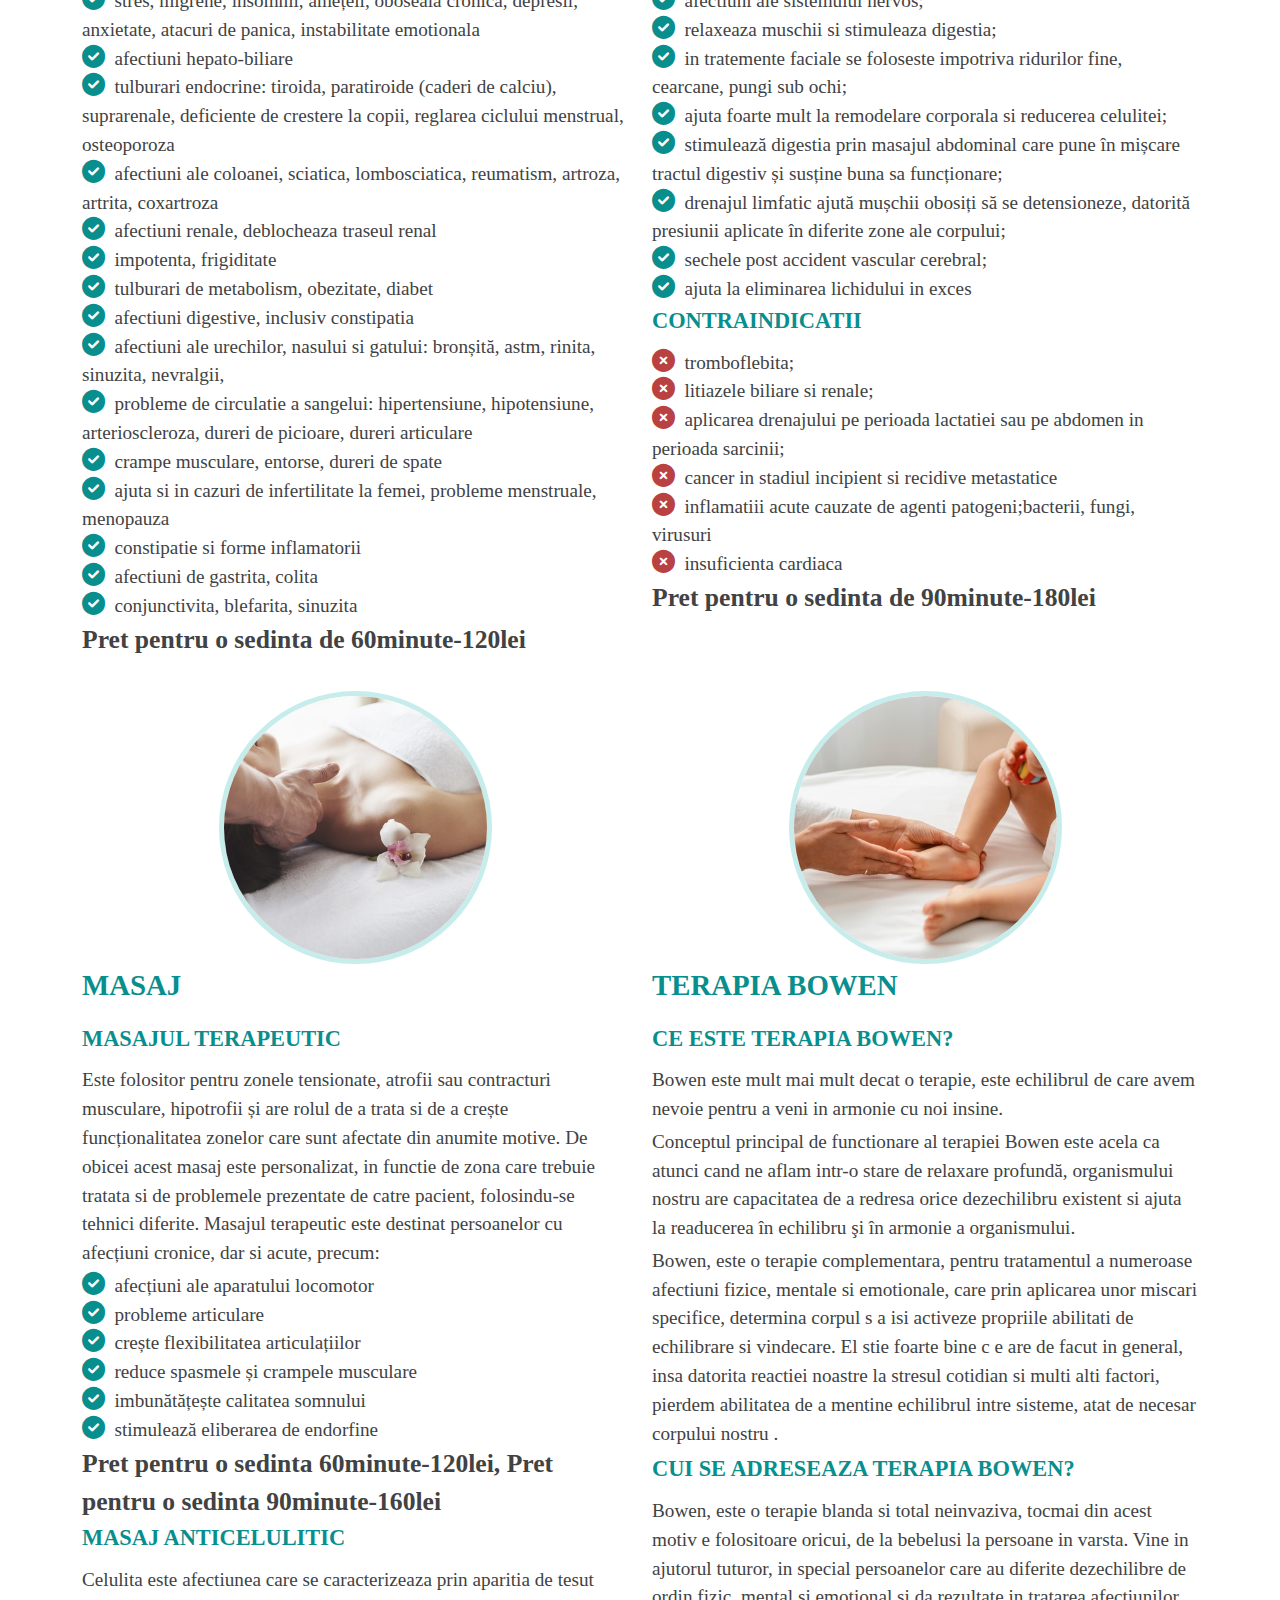
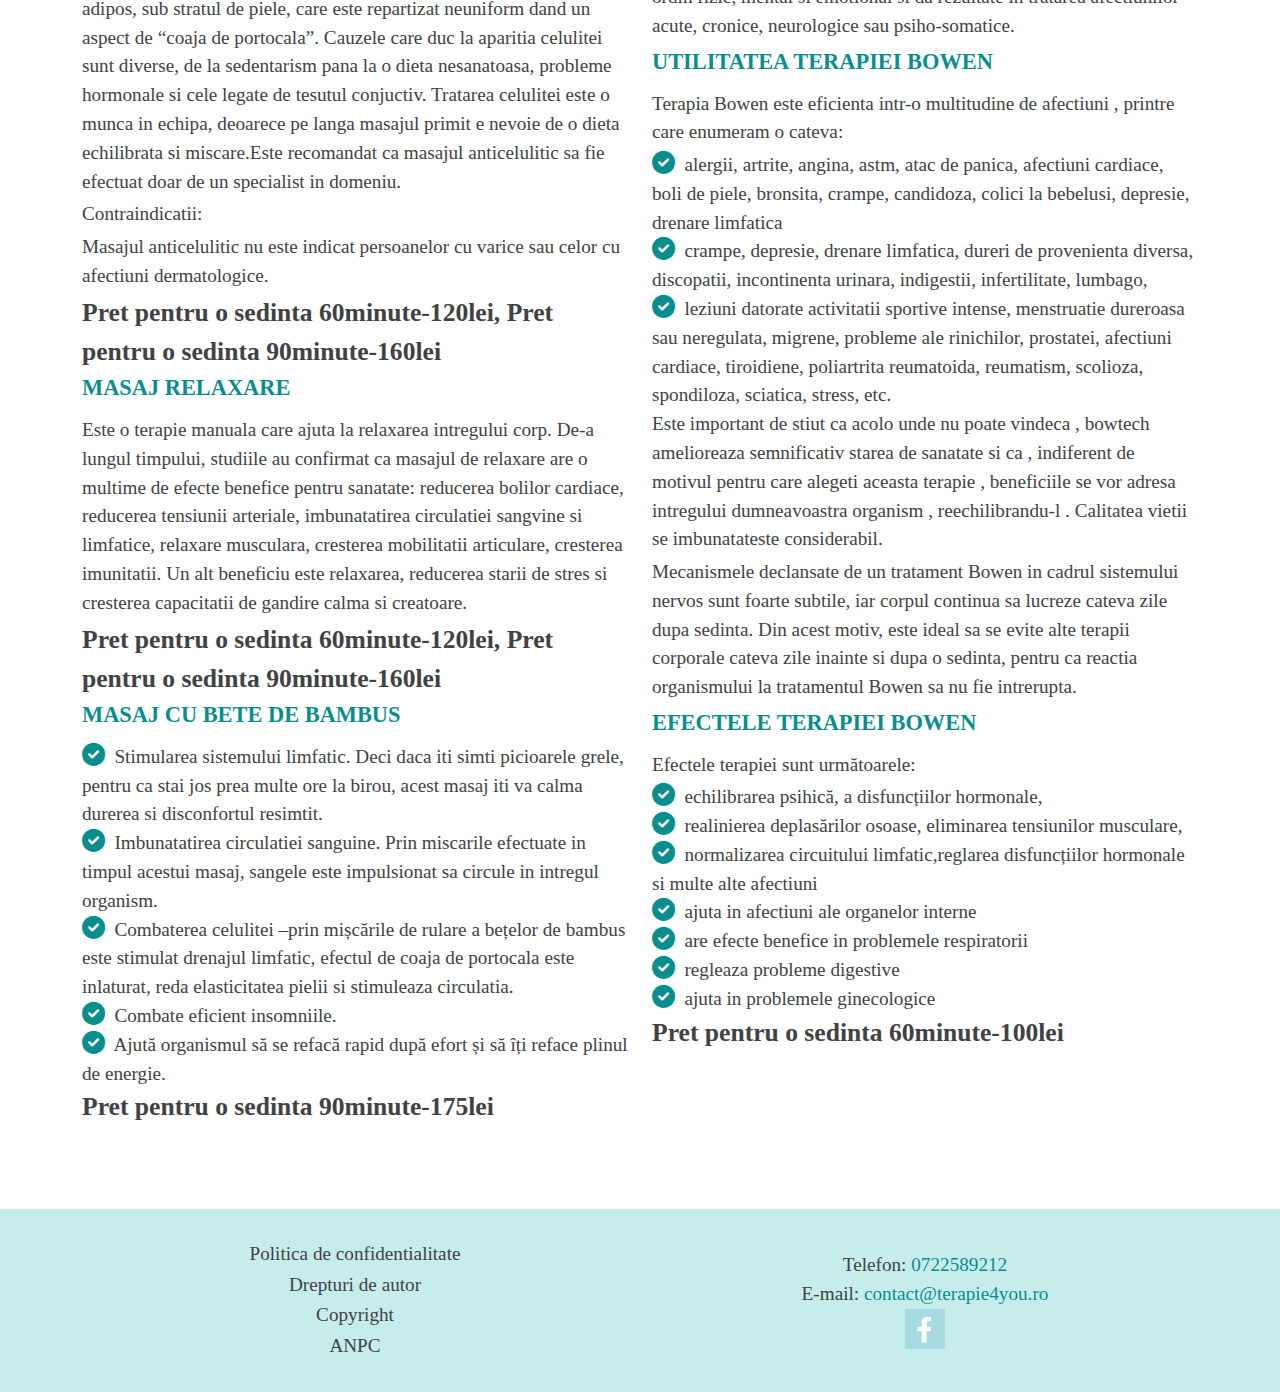
<file: servicii.html>
<!doctype html>
<html>
<head>
<meta charset="utf-8">
<title>Servicii</title>
	<meta name="viewport" content="width=device-width, initial-scale=1.0">
	<link rel="stylesheet" href="style.css">
	<link rel="stylesheet" href="assets/css/bootstrap/bootstrap.min.css">
	<link rel="stylesheet" href="https://cdnjs.cloudflare.com/ajax/libs/OwlCarousel2/2.3.4/assets/owl.carousel.min.css" />

	<link rel="stylesheet" href="./style2.css">
    <link rel="stylesheet" href="./servicii.css">
	<link rel="stylesheet" href="responsive.css">
	<link href="assets/fontawesome/all.min.css" rel="stylesheet">

	<!--The following script tag downloads a font from the Adobe Edge Web Fonts server for use within the web page. We recommend that you do not modify it.-->
	<!-- <script>var __adobewebfontsappname__="dreamweaver"</script> -->
	<script src="assets/js/jquery.js"></script>
	<script src="https://cdnjs.cloudflare.com/ajax/libs/OwlCarousel2/2.3.4/owl.carousel.min.js" ></script>
	<script src="assets/js/bootstrap/bootstrap.min.js"></script>
	<script src="assets/js/main.js" defer></script>
	
	<script src="http://use.edgefonts.net/boogaloo:n4:default;didact-gothic:n4:default.js" type="text/javascript"></script>
</head>
<body>
    <!-- header -->
	<header>
		<div class="header-logo-menu-wrapper">
			<div class="container header-logo-meniu">
						<div class="row">
							<nav class="navbar navbar-expand-lg">
								<div class="col-lg-3 col-md-3 col-4 header-logo-wrapper">
									<div class="header-logo">
										<a class="navbar-brand" href="">
											<img src="imagini/logo.png" width="100px">
										</a>
									</div>
								</div>
								<div class="col-lg-9 col-md-9 col-8 header-meniu-wrapper">
									<div class="header-meniu">
										<button class="navbar-toggler" type="button" data-bs-toggle="collapse" data-bs-target="#navbarNav" aria-controls="navbarNav" aria-expanded="false" aria-label="Toggle navigation">
										<span class="navbar-toggler-icon">
											<i class="fa-solid fa-grip-lines"></i>
										</span>
										</button>
										<div class="collapse navbar-collapse" id="navbarNav">
											<div class="close-navbar-wrapper">
												<div class="close-navbar">
													<i class="fa-solid fa-xmark"></i>
												</div>
											</div>
											<ul class="navbar-nav">
												<li class="nav-item ">
													<a class="nav-link" href="./index.html">Home</a>
												</li>
												<li class="nav-item">
													<a class="nav-link" href="./despre.html">Despre</a>
												</li>
												<li class="nav-item">
													<a class="nav-link" href="./galerie.html">Galerie</a>
												</li>
												<li class="nav-item">
													<a class="nav-link" href="./servicii.html">Servicii</a>
												</li>
												<li class="nav-item">
													<a class="nav-link" href="./contact.html">Contact</a>
												</li>
											</ul>
										</div>
									</div>
								</div>
							</nav>

						</div>
			</div>
		</div>
	</header>
	<!-- end of header -->
    <section class="page-img-wrapper">
        <div class="container-fluid">
            <div class="row">
                <div class="col-12 p-0">
                    <div class="page-img-content-wrapper">
                        <div class="page-img-content">
                            <div class="page-img servicii">
                                <div class="overlay-page-img">
                                    <div class="overlay-page-img-titlu">
                                        Servicii
                                    </div>
                                </div>
                            </div>
                        </div>
                    </div>
                </div>
            </div>
        </div>
    </section>
    <!-- servicii content -->
    <section id="servicii-content">
        <div class="container servicii-content-wrapper">
            <div class="row servicii-content-rand">
                <div class="col-lg-6 col-md-6 col-12 servicii-content-item-wrapper">
                    <div class="servicii-content-item">
                        <div class="servicii-content-item-img-wrapper">
                            <div class="servicii-content-item-img serv-reflexoterapie"></div>
                        </div>
                        <div class="servicii-content-item-text-wrapper">
                            <div class="servicii-content-item-titlu">
                                Reflexoterapia
                            </div>
                            <div class="servicii-content-item-subtitlu">
                                Reflexoterapie si relaxare
                            </div>
                            <div class="servicii-content-item-subtitlu-text">
                                Masajul reflexogen – presupune aplicarea unor presiuni, rotatii, frictiuni 
                                sau miscari de deblocare a energiei. Miscarile se realizeaza cu degetele si 
                                nodozitatile mainii pe punctele reflexe ale picioarelor sau mainilor, intr-o o 
                                anumita ordine respectand schema de tratament. Scopul acestui masaj este de a 
                                stimula si transmite impulsuri nervoase catre organul tinta. Aceste manevre se 
                                alterneaza cu manevre de drenaj si masaj care ajuta la relaxara pacientului.
                            </div>
                            <div class="servicii-content-item-subtitlu">
                                Cum functioneaza reflexoterapia?
                            </div>
                            <div class="servicii-content-item-subtitlu-text">
                                Prin reflexoterapie sunt stimulate punctele reflexe, care produc o reacţie involuntară 
                                în organele şi glandele conectate prin căile energetice ale reflexelor specifice. 
                                Acestea din urmă, atunci când sunt corect stimulate pot avea o influenţă profundă 
                                asupra sănătății noastre.
                            </div>
                            <div class="servicii-content-item-subtitlu-text">
                                Reflexoterapia reduce stresul si tensiunea, permite arterelor cardiovasculare dilatarea,
                                 pentru ca mai apoi sângele sa fie pompat în mod liber, fără obstacole. 
                                 Prin reflexoterapie se activează sistemul endocrin, setul de glande care s
                                 ecreta direct toate tipurile de hormoni.
                            </div>
                            <div class="servicii-content-item-subtitlu-text">
                                În timpul tratamentului de reflexoterapie, au loc mai multe schimbări chimice in organism, 
                                dintre care unul este reducerea durerii prin creșterea producției de endorfine. 
                                O serie de tratamente făcute în mod regulat ajută organismul să se mențină 
                                intr-o stare de echilibru și poate preveni transformarea unei afectiuni 
                                minore, intr-o problema mai grava.
                            </div>
                            <div class="servicii-content-item-subtitlu">
                                Reflexoterapia este utila in:
                            </div>
                            <ul class="servicii-lista">
                                <li>
                                    stres, migrene, insomnii, amețeli, oboseala cronica, depresii, anxietate, atacuri de panica, instabilitate emotionala
                                </li>
                                <li>
                                    afectiuni hepato-biliare 
                                </li>
                                <li>
                                    tulburari endocrine: tiroida, paratiroide (caderi de calciu), suprarenale, deficiente de crestere la copii, reglarea ciclului menstrual, osteoporoza
                                </li>
                                <li>
                                    afectiuni ale coloanei, sciatica, lombosciatica, reumatism, artroza, artrita, coxartroza
                                </li>
                                <li>
                                    afectiuni renale, deblocheaza traseul renal
                                </li>
                                <li>
                                    impotenta, frigiditate
                                </li>
                                <li>
                                    tulburari de metabolism, obezitate, diabet
                                </li>
                                <li>
                                    afectiuni digestive, inclusiv constipatia
                                </li>
                                <li>
                                    afectiuni ale urechilor, nasului si gatului: bronșită, astm, rinita, sinuzita, nevralgii,
                                </li>
                                <li>
                                    probleme de circulatie a sangelui: hipertensiune, hipotensiune, arterioscleroza, dureri de picioare, dureri articulare
                                </li>
                                <li>
                                    crampe musculare, entorse, dureri de spate
                                </li>
                                <li>
                                    ajuta si in cazuri de infertilitate la femei, probleme menstruale, menopauza
                                </li>
                                <li>
                                    constipatie si forme inflamatorii
                                </li>
                                <li>
                                    afectiuni de gastrita, colita
                                </li>
                                <li>
                                    conjunctivita, blefarita, sinuzita
                                </li>
                            </ul>
                            <div class="serv-pret">
                                Pret pentru o sedinta de 60minute-120lei
                            </div>
                        </div>
                    </div>
                </div>
                <!--################################################### serviciu 2 ############################################################-->
                <div class="col-lg-6 col-md-6 col-12 servicii-content-item-wrapper">
                    <div class="servicii-content-item">
                        <div class="servicii-content-item-img-wrapper">
                            <div class="servicii-content-item-img serv-drenaj-limfatic"></div>
                        </div>
                        <div class="servicii-content-item-text-wrapper">
                            <div class="servicii-content-item-titlu">
                                Drenaj limfatic
                            </div>
                            <div class="servicii-content-item-subtitlu">
                                Ce este drenajul limfatic?
                            </div>
                            <div class="servicii-content-item-subtitlu-text">
                                Este o actiune mecanica prin care ajutam circulatia limfei, un masaj foarte bland, 
                                care trebuie efectut intr-un anumit sens si cu anumita intensitate pentru a avea efectul asteptat.
                            </div>
                            <div class="servicii-content-item-subtitlu">
                                CUM SE REALIZEAZA DRENAJUL LIMFATIC?
                            </div>
                            <div class="servicii-content-item-subtitlu-text">
                                Se efectueaza cu miscari foarte blande intr-un anumit sens si cu anumita intensitate pentru 
                                a avea efectul asteptat. Este total neinvaziv si foarte relaxant, presiunea fiind adaptata 
                                in functie de constitutia pacientului sau de zona pe care se efectueaza.
                            </div>
                            <div class="servicii-content-item-subtitlu-text">
                                Drenajul limfatic accelerează eliminarea toxinelor și procesul natural de regenerare al organismului.
                            </div>
                            
                            <div class="servicii-content-item-subtitlu">
                                Beneficiile drenajului limfatic:
                            </div>
                            <div class="servicii-content-item-subtitlu-text">
                                Pentru ca accelereaza miscarea limfei, drenajul limfatic ajuta la eliminarea 
                                toxinelor si a procesului prin care organismul se regenereaza, avand nenumarate efecte positive:
                            </div>
                            <ul class="servicii-lista">
                                <li>
                                    ajuta la eliminarea rezidurilor existente in spatiile intracelulare, astfel 
                                    sistemul imunitar devine mai puternic si este mult mai eficient in lupta cu virusii sau bacteriile;
                                </li>
                                <li>
                                    elimina oboseala cronica, stress, migrene, insomnii;
                                </li>
                                <li>
                                    este indicat in afectiuni de origine circulatorie: insuficienta venoasa si limfatica;
                                </li>
                                <li>
                                    perioada pre si post operatorie;
                                </li>
                                <li>
                                    nevralgii, cefalee;
                                </li>
                                <li>
                                    afectiuni reumatismale: dureri lombare, gonartroza, coxartroza;
                                </li>
                                <li>
                                    afectiuni ale sistemului nervos;
                                </li>
                                <li>
                                    relaxeaza muschii si stimuleaza digestia;
                                </li>
                                <li>
                                    in tratemente faciale se foloseste impotriva ridurilor fine, cearcane, pungi sub ochi;
                                </li>
                                <li>
                                    ajuta foarte mult la remodelare corporala si reducerea celulitei;
                                </li>
                                <li>
                                    stimulează digestia prin masajul abdominal care pune în mișcare tractul digestiv și susține buna sa funcționare;
                                </li>
                                <li>
                                    drenajul limfatic ajută mușchii obosiți să se detensioneze, datorită presiunii aplicate în diferite zone ale corpului;
                                </li>
                                <li>
                                    sechele post accident vascular cerebral;
                                </li>
                                <li>
                                    ajuta la eliminarea lichidului in exces
                                </li>
                               
                            </ul>
                            <div class="servicii-content-item-subtitlu">
                                Contraindicatii
                            </div>
                            <ul class="contraindicatii">
                                <li>
                                    tromboflebita;
                                </li>
                                <li>
                                    litiazele biliare si renale;
                                </li>
                                <li>
                                    aplicarea drenajului pe perioada lactatiei sau pe abdomen in perioada sarcinii;
                                </li>
                                <li>
                                    cancer in stadiul incipient si recidive metastatice
                                </li>
                                <li>
                                    inflamatiii acute cauzate de agenti patogeni;bacterii, fungi, virusuri
                                </li>
                                <li>
                                    insuficienta cardiaca
                                </li>
                            </ul>

                            <div class="serv-pret">
                                Pret pentru o sedinta de 90minute-180lei
                            </div>
                        </div>
                    </div>
                </div>
                <!--################################################### end of serviciu 2 ############################################################-->
                <!--######################################################## serviciu 3###############################################################-->
                <div class="col-lg-6 col-md-6 col-12 servicii-content-item-wrapper">
                    <div class="servicii-content-item">
                        <div class="servicii-content-item-img-wrapper">
                            <div class="servicii-content-item-img serv-masaj"></div>
                        </div>
                        <div class="servicii-content-item-text-wrapper">
                            <div class="servicii-content-item-titlu">
                                Masaj
                            </div>
                            <div class="servicii-content-item-subtitlu">
                                Masajul terapeutic
                            </div>
                            <div class="servicii-content-item-subtitlu-text">
                                Este folositor pentru zonele tensionate, atrofii sau contracturi musculare, 
                                hipotrofii și are rolul de a trata si de a crește funcționalitatea zonelor care sunt afectate din anumite motive.
                                De obicei acest masaj este personalizat, in functie de zona care trebuie 
                                tratata si de problemele prezentate de catre pacient, folosindu-se tehnici diferite.
                                Masajul terapeutic este destinat persoanelor cu afecțiuni cronice, dar si acute, precum:
                            </div>
                            <ul class="servicii-lista">
                                <li>
                                    afecțiuni ale aparatului locomotor
                                </li>
                                <li>
                                    probleme articulare
                                </li>
                                <li>
                                    crește flexibilitatea articulațiilor
                                </li>
                                <li>
                                    reduce spasmele și crampele musculare
                                </li>
                                <li>
                                    imbunătățește calitatea somnului
                                </li>
                                <li>
                                    stimulează eliberarea de endorfine
                                </li>
                            </ul>
                            <div class="serv-pret">
                                Pret pentru o sedinta 60minute-120lei, Pret pentru o sedinta 90minute-160lei
                            </div>

                            <div class="servicii-content-item-subtitlu">
                                Masaj anticelulitic
                            </div>
                            <div class="servicii-content-item-subtitlu-text">
                                Celulita este afectiunea care se caracterizeaza prin aparitia de tesut adipos, 
                                sub stratul de piele, care este repartizat neuniform dand un aspect de “coaja de portocala”.
                                Cauzele care duc la aparitia celulitei sunt diverse, de la sedentarism pana la o dieta nesanatoasa,
                                 probleme hormonale si cele legate de tesutul conjuctiv.
                                Tratarea celulitei este o munca in echipa, deoarece pe langa masajul primit e nevoie de o dieta 
                                echilibrata si miscare.Este recomandat ca masajul anticelulitic sa fie efectuat doar de un specialist in domeniu.
                            </div>
                            <div class="servicii-content-item-subtitlu-text">
                                Contraindicatii:
                            </div>
                            <div class="servicii-content-item-subtitlu-text">
                                Masajul anticelulitic nu este indicat persoanelor cu varice sau celor cu afectiuni dermatologice.
                            </div>
                            <div class="serv-pret">
                                Pret pentru o sedinta 60minute-120lei, Pret pentru o sedinta 90minute-160lei
                            </div>
                            <div class="servicii-content-item-subtitlu">
                                Masaj relaxare
                            </div>
                            <div class="servicii-content-item-subtitlu-text">
                                Este o terapie manuala care ajuta la relaxarea intregului corp. De-a lungul timpului, 
                                studiile au confirmat ca masajul de relaxare are o multime de efecte benefice pentru sanatate: 
                                reducerea bolilor cardiace, reducerea tensiunii arteriale, imbunatatirea circulatiei sangvine si 
                                limfatice, relaxare musculara, cresterea mobilitatii articulare, cresterea imunitatii. Un alt 
                                beneficiu este relaxarea, reducerea starii de stres si cresterea capacitatii de gandire calma si creatoare.
                            </div>
                            <div class="serv-pret">
                                Pret pentru o sedinta 60minute-120lei, Pret pentru o sedinta 90minute-160lei
                            </div>
                            <div class="servicii-content-item-subtitlu">
                                Masaj cu bete de bambus
                            </div>
                            <ol class="servicii-lista">
                                <li>
                                    Stimularea sistemului limfatic. Deci daca iti simti picioarele grele, pentru ca stai jos prea multe ore la birou, acest masaj iti va calma durerea si disconfortul resimtit.
                                </li>
                                <li>
                                    Imbunatatirea circulatiei sanguine. Prin miscarile efectuate in timpul acestui masaj, sangele este impulsionat sa circule in intregul organism.
                                </li>
                                <li>
                                    Combaterea celulitei –prin mișcările de rulare a bețelor de bambus este stimulat drenajul limfatic, efectul de coaja de portocala este inlaturat, reda elasticitatea pielii si stimuleaza circulatia.
                                </li>
                                <li>
                                    Combate eficient insomniile.
                                </li>
                                <li>
                                    Ajută organismul să se refacă rapid după efort și să îți reface plinul de energie.
                                </li>
                            </ol>
                            <div class="serv-pret">
                                Pret pentru o sedinta 90minute-175lei
                            </div>
                        </div>
                    </div>
                </div>
                <!--######################################################## end of serviciu 3###############################################################-->
                <!--######################################################## serviciu 4 #################################################################-->
                <div class="col-lg-6 col-md-6 col-12 servicii-content-item-wrapper">
                    <div class="servicii-content-item">
                        <div class="servicii-content-item-img-wrapper">
                            <div class="servicii-content-item-img serv-terapia-bowen"></div>
                        </div>
                        <div class="servicii-content-item-text-wrapper">
                            <div class="servicii-content-item-titlu">
                                Terapia bowen
                            </div>
                            <div class="servicii-content-item-subtitlu">
                                CE ESTE TERAPIA BOWEN?
                            </div>
                            <div class="servicii-content-item-subtitlu-text">
                                Bowen este mult mai mult decat o terapie, este echilibrul de 
                                care avem nevoie pentru a veni in armonie cu noi insine.
                            </div>
                            <div class="servicii-content-item-subtitlu-text">
                                Conceptul principal de functionare al terapiei Bowen este acela ca atunci cand ne aflam 
                                intr-o stare de relaxare profundă, organismului nostru are capacitatea de a redresa orice
                                dezechilibru existent si ajuta la readucerea în echilibru şi în armonie a organismului.
                            </div>
                            <div class="servicii-content-item-subtitlu-text">
                                Bowen, este o terapie complementara, pentru tratamentul a numeroase afectiuni fizice, 
                                mentale si emotionale, care prin aplicarea unor miscari specifice, determina corpul s
                                a isi activeze propriile abilitati de echilibrare si vindecare. El stie foarte bine c
                                e are de facut in general, insa datorita reactiei noastre la stresul cotidian si multi 
                                alti factori, pierdem abilitatea de a mentine echilibrul intre sisteme, atat de necesar corpului nostru .
                            </div>
                            <div class="servicii-content-item-subtitlu">
                                Cui se adreseaza terapia bowen?
                            </div>
                            <div class="servicii-content-item-subtitlu-text">
                                Bowen, este o terapie blanda si total neinvaziva, tocmai din acest motiv e folositoare oricui, 
                                de la bebelusi la persoane in varsta. Vine in ajutorul tuturor, in special persoanelor care au 
                                diferite dezechilibre de ordin fizic, mental si emotional si da rezultate in tratarea afectiunilor
                                acute, cronice, neurologice sau psiho-somatice.
                            </div>
                            <div class="servicii-content-item-subtitlu">
                                Utilitatea terapiei bowen
                            </div>
                            <div class="servicii-content-item-subtitlu-text">
                                Terapia Bowen este eficienta intr-o multitudine de afectiuni , printre care enumeram o cateva:
                            </div>
                            <ul class="servicii-lista">
                                <li>
                                    alergii, artrite, angina, astm, atac de panica, afectiuni cardiace, boli de piele, 
                                    bronsita, crampe, candidoza, colici la bebelusi, depresie, drenare limfatica
                                </li>
                                <li>
                                    crampe, depresie, drenare limfatica, dureri de provenienta diversa, 
                                    discopatii, incontinenta urinara, indigestii, infertilitate, lumbago,
                                </li>
                                <li>
                                    leziuni datorate activitatii sportive intense, menstruatie dureroasa 
                                    sau neregulata, migrene, probleme ale rinichilor, prostatei, afectiuni 
                                    cardiace, tiroidiene, poliartrita reumatoida, reumatism, scolioza, spondiloza, sciatica, stress, etc.
                                </li>
                            </ul>
                            <div class="servicii-content-item-subtitlu-text">
                                Este important de stiut ca acolo unde nu poate vindeca , bowtech amelioreaza 
                                semnificativ starea de sanatate si ca , indiferent de motivul pentru care alegeti 
                                aceasta terapie , beneficiile se vor adresa intregului dumneavoastra organism , reechilibrandu-l . 
                                Calitatea vietii se imbunatateste considerabil.
                            </div>
                            <div class="servicii-content-item-subtitlu-text">
                                Mecanismele declansate de un tratament Bowen in cadrul sistemului nervos sunt foarte subtile, 
                                iar corpul continua sa lucreze cateva zile dupa sedinta. Din acest motiv, este ideal sa se evite 
                                alte terapii corporale cateva zile inainte si dupa o sedinta, pentru ca reactia organismului la 
                                tratamentul Bowen sa nu fie intrerupta.
                            </div>
                            <div class="servicii-content-item-subtitlu">
                                Efectele terapiei bowen
                            </div>
                            <div class="servicii-content-item-subtitlu-text">
                                Efectele terapiei sunt următoarele:
                            </div>
                            <ul class="servicii-lista">
                                <li>
                                    echilibrarea psihică, a disfuncțiilor hormonale,
                                </li>
                                <li>
                                    realinierea deplasărilor osoase, eliminarea tensiunilor musculare,
                                </li>
                                <li>
                                    normalizarea circuitului limfatic,reglarea disfuncțiilor hormonale si multe alte afectiuni
                                </li>
                                <li>
                                    ajuta in afectiuni ale organelor interne
                                </li>
                                <li>
                                    are efecte benefice in problemele respiratorii
                                </li>
                                <li>
                                    regleaza probleme digestive
                                </li>
                                <li>
                                    ajuta in problemele ginecologice
                                </li>
                            </ul>
                            <div class="serv-pret">
                                Pret pentru o sedinta 60minute-100lei
                            </div>
                        </div>
                    </div>
                </div>
                <!--############################################################## end of serviciu 4 ####################################################-->
            </div>
        </div>
    </section>
    <!-- end of servicii content -->
    <!-- footer -->
	<footer>
		<div class="container">
			<div class="row footer-rand">
				<div class="col-lg-6 col-md-6 col-12 footer-utile-wrapper">
					<div class="footer-utile">
						<ul class="utile-list">
							<li class="footer-utile-item">
								<a href="./politica_confidentialitate.html" class="footer-utile-link">
									Politica de confidentialitate
								</a>
							</li>
							<li class="footer-utile-item">
								<a href="" class="footer-utile-link">
									Drepturi de autor
								</a>
							</li>
							<li class="footer-utile-item">
								<a href="" class="footer-utile-link">
									Copyright
								</a>
							</li>
							<li class="footer-utile-item">
								<a href="" class="footer-utile-link">
									ANPC
								</a>
							</li>
						</ul>
					</div>
				</div>
				<div class="col-lg-6 col-md-6 col-12 footer-contact-wrapper">
					<div class="footer-contact">
						<ul class="footer-contact-list">
							<li class="footer-contact-item">
								<span class="contact-item-text">Telefon: </span>
								<span class="contact-item-tel">
									<a href="tel:0722589212" class="footer-contact-link">
										0722589212
									</a>	
								</span>
							</li>
							<li class="footer-contact-item">
								<span class="contact-item-text">E-mail: </span>
								<span class="contact-item-email">
									<a href="mailto:contact@terapie4you.ro" class="footer-contact-link">
										contact@terapie4you.ro
									</a>	
								</span>
							</li>
							<li class="footer-contact-item">
								<span class="contact-item-fb">
									<a href="https://www.facebook.com/Terapeut-Bowen-Lucretia-Bratulescu-101087418155185" target="_blank"> 
										<img src="imagini/869313c1a28de5e26095ffd744d1e7ba.jpg" width="40" height="40" alt=""/> </a>	
								</span>
							</li>
							
						</ul>
					</div>
				</div>
			</div>
		</div>
	</footer>
	<!-- end of footer -->
</body>
</html>
</file>
<file: style.css>
@charset "utf-8";
/* CSS Document */

*{
	margin: 0;

}

body{
    font-family: didact-gothic;
    font-style: normal;
    font-weight: 400;
	color: #414243;
	background-color: #fff;
	
}
/* .clearfix {
  overflow: auto;
}
.clearfix::after {
  content: "";
  clear: both;
  display: table;
}

.page-wrapper-one{
	margin-top: 2em;
	margin-right: 2.5em;
	margin-left: 2.5em;
	
}

.page-wrapper-two{
	max-width: 1300px;
	margin-left: auto;
	margin-right: auto;
	
}

.top-banner{
	width: 94%;
	height: 350px;
	background-image: url("imagini/banner.jpg");
	background-position: center;
	background-size: cover;
	background-repeat: no-repeat;
	padding-top: 10px;
	padding-left: 20px;
	margin-right: auto;
	margin-left: auto;
}

logo{
	display: flex;
	padding-top: 15px;
	padding-left: 20px;

	}

.top-banner h1{
    /*color: #22b3aa;
    font-style: normal;
    font-weight: 400;
    text-align: center;
    font-size: 4em;
    color: #fff;
    padding-top: 30px;
    font-family: boogaloo;
}
/* nav ul{
	display: block;
	
}
nav ul li{
	flex: 0;
	margin: 3px;
	
	
}


.nav-bar ul{
	display: block;
    text-align: center;
    text-decoration: none;
    list-style-type: none;
    padding-left: 20px;

}


nav a{
    color: #098E8E;
    text-decoration: none;
    background-color: #C6EDEB;
    display: block;
    padding-bottom: 5px;
    padding-top: 5px;
    margin-top: 2px;
	font-family: "didact-gothic";
	font-style: normal;
	font-weight: 400;
	cursor: pointer;
	font-size: 2em;
	
}
nav a:hover{
	background-color: #EFEFEF;
	color:#fff;
}
	



 h2{
	color: #12a3a3;
	font-family: "didact-gothic";
	font-style: normal;
	font-weight: 500;
}  

p{
	text-align: left;
}
.main{
	width: 100%;
	margin-right: auto;
	margin-left: auto;

}
.featured-images{
	width: 100%;
	display: block;
	/* Display Block-Pune elementele unul sub altul*/
	/*Display inline,flex- Pune  pe aceeasi linie-unul dupa altul*/
	/* text-align: center;	
} */
/* .container-featured{
    margin-top: 2%;
}
#pic1{
    background-image: url("imagini/pic1.jpg");
}
#pic2{
    background-image: url("imagini/pic2.jpg");
   		
}
#pic3{
	background-image: url("imagini/pic3.jpg");
}
#pic4{
    background-image: url("imagini/pic4.jpg");
 
}

.featured-img{
    width: 150px;
    height: 150px;
	border-radius: 100%;
	color: #12a3a3;
	background-size: cover;
	border-style: solid;
	border-width: thick;
	border-color: #c6edeb;
	margin-left: auto;
	margin-right: auto;
    text-align: left;
}
.featured{
	width: 48%;
	margin-right: 1%;
	margin-left: 1%;	
	float: left;

	
	
}


#topic-one-img{
    width: 100%;
    background-image: url(imagini/blog2.jpg);
	background-size: cover;
	height: 300px;
	
	
}


#topic-two-img{
    width: 100%;
    background-image: url(imagini/blog3.jpg);
	background-size: cover;
	height: 300px;
	
	
}
h3{
	font-family: "didact-gothic";
	font-style: normal;
	text-align: center;
	font-weight: 400;
	font-size: 25px;
}

.footer{
	width: 100%;
	background-color: #c6edeb;
    padding-top: 10px;
	color: #098e8e;
	font-family: "didact-gothic";
	font-style: bold;
	font-weight:500;  
	text-align: center;
	margin-top: 5px;
	margin-left: 5px;
	margin-right: 5px;
	margin-bottom: 5px;
	
}

.footer-obligatorii{
	display: block;
    width: 48%;
	margin-right: 1%;
	margin-left: 1%;	
	float: left;
	padding-top: 10px;
	padding-right: 10px;
	padding-bottom: 10px;
}


.footer-socializare{
	display: block;
    width: 48%;
	margin-right: 1%;
	margin-left: 1%;
	text-align: center;
	padding-top: 10px;
	padding-right: 10px;
	padding-bottom: 10px;
}

.footer-wrapper{
	display: flex;
}


@media screen and (min-width:768px){  */
	/*Acesta este pentru tableta*/
	/*
	nav a{
		width: 19.5%;
		float: left;
		margin: 0.5px;
	}
	
	    nav ul{
        display: flex;
    }
    nav ul li{
        flex: 1;
      /*  margin: 5px;*//*Aici face spatierea la nav intre butoane*/
	/* } */
	

	
	/*
	.container-featured{
		float: left;
		width: 48%;
		margin-left: 1%;
		margin-right: 1%;
		display: flex;
	}
	
	.topic-one{
		width: 80%;
		margin-top: 20%;
		margin-left: auto;
		margin-right: auto;
			
	}
	#topic-two-img{
		width: 48%;
		float: left;
		margin-right: 2%;
		margin-bottom: 20px;
		margin-top: 20px;
	}
	.topic-two h3{
		margin-top: 20px;
	}
	
	.topic-one{
		margin-top: 20px;
	}
	
	
                              }

@media screen and (min-width:960px){*/
	/*Aceasta este varianta Desktop*/
	
	/*.container-featured{
		float: left;
		width: 48%;
		margin-left: 1%;
		margin-right: 1%;
		
	}
	
	.topic-one, .topic-two{
		width: 48%;
		margin-left: 1%;
		margin-right: 1%;
		float: left;
	}
	#topic-one-img, #topic-two-img{
		width: 100%;
	}
	
	#topic-two-img{
		margin-bottom: 0;
	}
}
	      
	
	
	
	
	
	
	
	
	
	
	
 */
</file>
<file: style2.css>
*{
	margin: 0;

}

body{
    font-family: didact-gothic;
    font-style: normal;
    font-weight: 400;
	color: #414243;
	background-color: #fff;
    font-size: 16px;
	
}

::-webkit-scrollbar {
    width: .5em;
  }
  
  /* Track */
  /* ::-webkit-scrollbar-track {
    box-shadow: inset 0 0 5px #098e8e;
    border-radius: .2em;
  } */
  
  /* Handle */
  ::-webkit-scrollbar-thumb {
    background: #12a3a3;
    border-radius: .5em;
  }

/* header */
header{
    position: relative;
    width: 100%;
    z-index: 20;
    background: #c6edeb;
    
}
.navbar-collapse{
    justify-content: flex-end;

}

.navbar-expand-lg .navbar-nav .nav-link.contact{
    padding-right: 0;
}

.navbar-expand-lg.navbar{
    padding: 1em 15px;
}

.navbar-expand-lg .navbar-nav .nav-link{
    color: #414243;
    text-decoration: none;
    font-size:1.4em;
    position: relative;
    z-index:1;
}

.navbar-expand-lg .navbar-nav .nav-link::before{
    position: absolute;
    top: 100%;
    left:0.4em;
    height: 2px;
    background-color: #414243;
    content:'';
    width: 0;
    margin-top: -0.5em;
    transition: all .5s;

}

.navbar-expand-lg .navbar-nav .nav-link:hover::before,
.navbar-expand-lg .navbar-nav .nav-link.active::before{
    width: 1em

}
.navbar-toggler{
    border: none;
    padding: 0;
}
.navbar-toggler:focus{
    box-shadow: none;
    border: none;
}

.navbar-toggler-icon i{
    font-size: 1.4em;
}

.header-meniu{
    text-align: right;
}

.close-navbar-wrapper{
    display: flex;
    justify-content: flex-end;
    background:rgb(18, 163, 163)
}

.close-navbar{
    width: 2em;
    height: 2em;
    display: flex;
    align-items: center;
    justify-content: center;
}



.close-navbar i{
    font-size:1.5em;
    cursor: pointer;
    display: block;
    cursor: pointer;
}

.close-navbar-wrapper{
    display: none;
}


.sticky{
    position: fixed;
    top: 0;
    left: 0;
    width: 100%;
    z-index: 30;
    animation-name: sticky-animation;
    animation-duration: 1s;
}

@keyframes sticky-animation{
    0%{
        transform: translateY(-100%)
    }
    100%{
        transform: translateY(0);
    }
}

header .navbar-brand img{
    width: 100px;
}

header.sticky .navbar-brand img{
    width: 60px;
}

header.sticky .navbar-expand-lg.navbar{
    padding: .5em 0;
}


/* slider home */
.slider-home-img{
    background-position: center;
    background-size: cover;
    background-repeat: no-repeat;
    position: relative;
    z-index: 1
}

.slider-home-img::before{
    display: block;
    content: '';
    padding-bottom: 36%;
}

.slider1{
    background-image: url('imagini/banner.jpg');
}

.slider2{
    background-image: url('imagini/despre.jpg');
}

.slider3{
    background-image: url('imagini/gallery.png');
}

.slider4{
    background-image: url('imagini/servicii.jpg');
}

.overlay-slider-home{
    position: absolute;
    top: 0;
    left: 0;
    right: 0;
    height: 100%;
    content: '';
    background: rgba(0,0,0,.2);
    display: flex;
    flex-direction: column;
    justify-content: center;
    text-align: center;
    color: #fff;
}

.overlay-slider-home-subtitlu{
    font-size: 1.2em;
}

.overlay-titlu-link{
    font-size: 1.8em;
    font-weight: 700;
    text-decoration: none;
    color: #fff;
    display: block;
    transition: all .5s;
}

.overlay-titlu-link:hover{
    color: #fff;
    letter-spacing: .1em;
}

.overlay-slider-home-text{
    font-size: 1.4em;
    width: 80%;
    text-align: center;
    margin: 0 auto;
}

#slider-home.owl-carousel{
    position: relative;
    z-index: 1;
} 

#slider-home .owl-nav{
    display: flex;
    position: absolute;
    bottom: 0;
    right: 0;
}

.owl-dots{
    display: none;
    
}

#slider-home  .owl-prev,
#slider-home  .owl-next{
    width: 3rem;
    height: 3rem;
    background: #fff;
    font-size: 1.8em;
    display: flex;
    align-items: center;
    justify-content: center;
    border-radius: 50%;
    transition: all .5s;

}

#slider-home  .owl-prev:hover,
#slider-home  .owl-next:hover{
    background: #c6edeb;
    color:#414243;
}

#slider-home  .owl-prev span,
#slider-home  .owl-next span{
    display: flex;
    align-self: stretch;
    width: 100%;
    justify-content: center;

}



/* modul servicii */
#m-servicii{
    padding: 50px 0;
}

.m-servicii-item-img-wrapper{
    overflow: hidden;
    position: relative;
    z-index: 1;
    border-radius: 50%;
    border: 5px solid #c6edeb;

}

.m-servicii-img-link{
    display: block;
    border-radius: 50%;
    position: relative;
    z-index: 1;
}


.m-servicii-item{
    border: none;
    border-bottom: 1px solid rgba(18, 163, 163,.2);
    height: 100%;
    position: relative;
    z-index: 1;

}

.m-servicii-item .m-servicii-item-img{
    background-size: cover;
    background-position: center;
    background-repeat: no-repeat;
    width: 100%;
    position: relative;
    border-radius: 50%;
    overflow: hidden;
    transition: all .5s;
}

.m-servicii-item:hover .m-servicii-item-img{
    transform: scale(1.2) rotate(5deg)
}

.reflexoterapie{
    background-image: url('imagini/pic1.jpg')
}
.drenaj{
    background-image: url('imagini/pic2.jpg')
}
.masaj{
    background-image: url('imagini/pic3.jpg')
}
.terapia-bowen{
    background-image: url('imagini/pic4.jpg')
}

.m-servicii-item-img::before{
    display: block;
    padding-bottom: 100%;
    content: '';
    overflow: hidden;
    border-radius: 50%
}

.m-title{
    font-size: 2.4em;
    margin-bottom: 2em;
    font-weight: 600;
}

.m-subtitle{
    font-size: 1.8em;
    margin-top: 1.5em;
    font-weight: 600;
}

.m-subtitle-link{
    text-decoration: none;
    color: #12a3a3;
    transition: all .5s;
}

.m-subtitle-link:hover{
    color:#098e8e
}

.m-servicii-item-text{
    font-size: 1.2em;
    padding-bottom:10px;
    position: relative;
    z-index: 1
}

.m-servicii-item::before{
    content: '';
    position: absolute;
    top: 100%;
    left: 50%;
    right: 50%;
    height: 1px;
    background: rgb(18,163,163);
    transition: all .5s;
}

.m-servicii-item:hover::before{
    left: 0;
    right: 0;
}

/* modul bowen */
#m-bowen{
    padding-bottom:50px;
}

.m-bowen-item{
    height: 100%;

}

.m-bowen-item .m-bowen-item-img-wrapper{
    overflow: hidden;
}

.m-bowen-item .m-bowen-item-img{
    background-size: cover;
    background-position: center;
    background-repeat: no-repeat;
    width: 100%;
    position: relative;
    z-index: 1;
    transition: all .5s;
}

.m-bowen-item .m-bowen-item-img::before{
    display: block;
    content: '';
    z-index: 2;
    padding-bottom: 50%;
}

.m-bowen-item:hover .m-bowen-item-img{
    transform: scale(1.2) rotate(5deg)
}

.m-bowen-item-text{
    font-size: 1.2em;
}

.utilitate{
    background-image: url('imagini/blog2.jpg')
}

.efecte{
    background-image: url('imagini/blog3.jpg')
}

/* footer */
footer{
    padding: 30px 0;
    background-color: #c6edeb;
}

.row.footer-rand{
    align-items: center;
}

.footer-contact-list,
.utile-list{
    list-style: none;
    padding: 0;
    margin: 0;
    text-align: center;
}

.footer-utile-item{
    line-height: 1.6;
}

.footer-utile-link{
    text-decoration: none;
    transition: all.5s;
    position: relative;
    z-index: 1;
    color: #414243;
    font-weight: 500;
    font-size: 1.2em;
}

.footer-utile-link:hover{
    letter-spacing: 0.5px;
    color: #414243;

}

.footer-contact-item{
    font-size: 1.2em;
}

.footer-contact-link{
    text-decoration: none;
    color: #098e8e;
    transition: all .5s;
}

.footer-contact-link:hover{
    text-decoration: none;
    color: #098e8e;
}

.contact-item-text{
    font-weight: 500;
}

.contact-item-fb a img{
    transition: all .5s
}


.contact-item-fb a img:hover{
    filter: grayscale(100%)
}

/* page-img-wrapper */
.page-img-wrapper{
    position: relative;
    z-index: 1;
}

.page-img{
    background-position: center;
    background-size: cover;
    background-repeat: no-repeat;
    position: relative;
    z-index: 1;
}

.page-img::before{
    padding-bottom: 25%;
    content: '';
    display: block
}

.despre{
    background-image: url('./imagini/despre_b.jpg');
}

.servicii{
    background-image: url('./imagini/servicii_b.jpg');
}

.contact{
    background-image: url('./imagini/contact_b.jpg');
}

.politica-confidentialitate{
    background-image: url('./imagini/banner.jpg');

}



.overlay-page-img{
    position: absolute;
    top: 0;
    left: 0;
    width: 100%;
    height: 100%;
    z-index: 2;
    background: rgba(0,0,0, .2);
    display: flex;
    align-items: center;
    justify-content: center;
}

.overlay-page-img-titlu{
    font-size: 2.5em;
    color: #fff;
    font-weight: 600;
}
/* pagini footer css */
#politica-wrapper{
    padding: 50px 0;
}

.page-titlu{
    font-size: 2.4em;
    font-weight: 600;
    text-align: center;
    margin-bottom: 1.5em;
}

.page-subtitlu{
    font-size: 1.8em;
    font-weight: 600;
    color: #098e8e;
    text-transform: uppercase;
    
}

.page-paragraph{
    font-size: 1.2em;
    color: #414243;
    margin-bottom: 1em;
}

.page-paragraph.atentionare{
    font-weight: 600;
}

.page-list li,
ol li{
    font-size: 1.2em
}
</file>
<file: responsive.css>
@media screen and (max-width:991px){

    
    header .navbar-brand img{
        width: 80px;
    }

     header .navbar-expand-lg.navbar{
        padding: .5em 15px;
    }
    
    .collapse:not(.show){
        display: inherit;
    }

    .navbar-collapse{
        background: rgb(255,255,255);
        position: fixed;
        width: 300px;
        left: 0px;
        top: 0px;
        height: 100vh;
        transform:translateX(-100%);
        transition: all .5s;
        visibility: hidden
    }

    .navbar-collapse.show{
        transform: translateX(0);
        visibility: visible;
    }

    .navbar-nav{
        height: 100vh;
        text-align: left;
        padding: 0 15px;

    }

    .navbar-expand-lg .navbar-nav .nav-link{
        font-size: 1.2em;
        line-height: 1.2;
    }
    .navbar-expand-lg .navbar-nav .nav-link::before,
    .navbar-expand-lg .navbar-nav .nav-link.active::before{
        left: 0;
    }

    .close-navbar-wrapper{
        display: flex;
    }

    .slider-home-img::before{
        padding-bottom: 40vh;
    }

    /* modul servicii */
    .m-servicii-item-wrapper{
        margin-bottom: 3em;
    }

    .m-servicii-item-img-wrapper{
        width: 70%;
        margin: auto;
    }

    /* modul bowen */
    .m-bowen-item-wrapper{
        margin-bottom: 3em
    }

    

}

@media screen and (max-width:767px){
    .container{
        max-width: 100%
    }


    /* modul bowen */
    .footer-utile-wrapper{
        margin-bottom: 1em;
    }
}

@media screen and (max-width:575px){
    .slider-home-img::before {
        padding-bottom: 30vh;

    }

    #slider-home .owl-nav{
        display: none;
    }

    .overlay-slider-home-subtitlu{
        font-size: 1em;
    }

    .overlay-titlu-link{
        font-size: 1.4em;
    }

    .overlay-slider-home-text{
        font-size: 1.2em;
        width: 95%;
    }

    #slider-home .owl-dots{
        display: flex;
        position: relative;
        bottom: 0;
        right: 0;
        justify-content: center;
        width: 100%;
        margin-top: -2em;
    }

    #slider-home .owl-dots .owl-dot{
        width: 0.8em;
        height: 0.8em;
        background: #fff;
        margin-right: .3em;
        border-radius: 50%;
    }

    #slider-home .owl-dots .owl-dot.active{
        background: #c6edeb;
    }


}

@media screen and (max-width:480px){
    .col-6{
        width: 100%;
    }

    .navbar-collapse.show{
        width: 100%;
    }

    .m-servicii-item-img-wrapper{
        width: 60%;
    }
}
</file>
<file: style-contact.css>
@charset "utf-8";
/* CSS Document */


*{
	margin: 0;

}

body{
    font-family: didact-gothic;
    font-style: normal;
    font-weight: 400;
	color: #414243;
	background-color: #fff;
	
}
.clearfix {
  overflow: auto;
}
.clearfix::after {
  content: "";
  clear: both;
  display: table;
}

.page-wrapper-one{
	margin-top: 2em;
	margin-right: 2.5em;
	margin-left: 2.5em;
	
}

.page-wrapper-two{
	max-width: 1300px;
	margin-left: auto;
	margin-right: auto;
	
}


#logo{
	display: flex;
	padding-top: 15px;
	padding-left: 20px;

	}

.top-banner h1{
    /*color: #22b3aa;*/	
    font-style: normal;
    font-weight: 400;
    text-align: center;
    font-size: 4em;
    color: #fff;
    padding-top: 30px;
    font-family: boogaloo;
}
nav ul{
	display: block;
	
}
nav ul li{
	flex: 1;
	margin: 1px;
	
	
}


.nav-bar ul{
	/*display: block;*/
    text-align: center;
    text-decoration: none;
    list-style-type: none;
    padding-left: 0;

}
nav a{
    color: #098E8E;
    text-decoration: none;
    background-color: #C6EDEB;
    display: block;
    padding-bottom: 5px;
    padding-top: 5px;
    margin-top: 2px;
	font-family: "didact-gothic";
	font-style: normal;
	font-weight: 400;
	cursor: pointer;
	font-size: 2em;
	
}
nav a:hover{
	background-color: #EFEFEF;
	color:#fff;
}



.banner-Contact{
	background-image: url("imagini/contact.jpg");
	height: 400px;
	width: 99.5%;
	background-size: cover;
	background-position: center;	
             }

.banner-Contact h1{
	color: white;
    font-weight: 400;
	font-size: 4em;
    padding-top: 7px;
	text-align: center;
    font-style: normal;
    font-family: boogaloo;
                 }
.main-contact{
	width: 100%;
	
}


.container-fluid-contact-one{
	width: 100%;
	height: 130px;
	background-color: #fbfbfb;
	text-align: center;
	color: #949494;
	font-size: 2em;
	
}

.container-fluid-contact-two{
	width: 100%;
    height: 130px;
	background-color: #fbfbfb;
	text-align: center;
	color: #949494;
	font-size: 2em;
	margin-top: 5px;
	
	
}

.footer{
	width: 100%;
	background-color: #c6edeb;
    padding-top: 10px;
	color: #098e8e;
	font-family: "didact-gothic";
	font-style: bold;
	font-weight:500;  
	text-align: center;
	margin-top: 5px;
	margin-left: 0px;
	margin-right: 8px;
	margin-bottom: 5px;
	
}

.footer-obligatorii{
	display: block;
    width: 48%;
	margin-right: 1%;
	margin-left: 1%;	
	float: left;
	padding-top: 10px;
	padding-right: 10px;
	padding-bottom: 10px;
}


.footer-socializare{
	display: block;
    width: 48%;
	margin-right: 1%;
	margin-left: 1%;
	text-align: center;
	padding-top: 10px;
	padding-right: 10px;
	padding-bottom: 10px;
}

.footer-wrapper{
	display: flex;
}


@media screen and (min-width:768px){ 
	/*Acesta este pentru tableta*/

	
	    nav ul{
        display: flex;
    }
    nav ul li{
        flex: 1;
        margin: 4px;
	}
	
	
	
	
	.container-featured{
		float: left;
		width: 48%;
		margin-left: 1%;
		margin-right: 1%;
		
	}
	
	
	
	
                              }

@media screen and (min-width:960px){
	/*Aceasta este varianta Desktop*/
	
	.container-featured{
		float: left;
		width: 48%;
		margin-left: 1%;
		margin-right: 1%;
		
	}
	

}
</file>
<file: contact.css>
#contact-content{
    padding: 50px 0;
    height: 1000px;
}

.contact-content-subtitlu{
    font-size: 1.4em;
    font-weight: 600;
 
}

.contact-content{
    margin-bottom: 1em;
    font-size: 1.2em;
}

.contact-content a{
    text-decoration: none;
    color:#12a3a3;
    transition: all .5s;
    font-weight: 600;
    font-size: 1.2em;
}

.contact-content a:hover{
    letter-spacing: .3px;
}

#contactForm .form-group{
    margin-bottom: 1em;
}

#contactForm .form-group label{
    font-size: 1.4em;
    margin-bottom: .2em;
    font-weight: 600;
}

#btn-trimite.btn-primary{
    background:#12a3a3;
    border-color: #12a3a3;
    font-size: 1.2em;
}

.contact-content-text,
.contact-content-form{
    height: 100%;
}

.contact-content-text{
    border: 5px solid #12a3a3;
    background: rgba(18,163, 163, .3);
}

.contact-content-icon i{
    display: inline-block;
    width: 1.8rem;
    font-size: 1.4em;
}
</file>
<file: style-copyright.css>
@charset "utf-8";
/* CSS Document */

*{
   margin: 0;
}

body{
    font-style: normal;
    font-weight: 400;
    color: #414243;
    background-color: #ffffff;
    font-family: didact-gothic;  
}


.clearfix {
  overflow: auto;
}

.clearfix::after {
  content: "";
  clear: both;
  display: table;
}

.page-wrapper{
    max-width: 1300px;
    margin-left: auto;
    margin-right: auto;
}
.top-banner{
    width: 100%;
    height: 410px;
    background-image: url("imagini/banner.jpg");
    background-position: center;
    background-size: cover;
    background-repeat: no-repeat;
    margin-right: auto;
	margin-left: auto;
	
}

#logo{
	display: flex;
	padding-top: 15px;
	padding-left: 20px;

}
.top-banner h1{
    color: white;
    font-weight: 400;
    font-size: 4em;
    padding-top: 30px;
    text-align: center;
    /* padding-left: 20px;  */
    font-style: normal;
    font-family: boogaloo;    
}


nav ul{
	display: block;
	
}
nav ul li{
	flex: 1;
	margin: 3px;
	
}


.nav-bar ul{
	display: flex;
    text-align: center;
    text-decoration: none;
    list-style-type: none;
    padding-left: 0;
}
nav a{
    color: #098E8E;
    text-decoration: none;
    background-color: #C6EDEB;
    display: block;
    padding-bottom: 5px;
    padding-top: 5px;
    margin-top: 2px;
	font-family: "didact-gothic";
	font-style: normal;
	font-weight: 400;
	cursor: pointer;
	font-size: 2em;
	
}
nav a:hover{
	background-color: #EFEFEF;
}

.main{
	background-color: #fbfbfb;
}

.container-drepturi-autor{
	text-align: center;
	width: 60%;
	margin-left: 18%;
	margin-right: 15%;
    margin-top: 3%;
}
	
.footer{
	width: 100%;
	background-color: #c6edeb;
    padding-top: 10px;
	color: #098e8e;
	font-family: "didact-gothic";
	font-style: bold;
	font-weight:500;  
	text-align: center;
	margin-top: 5px;
	margin-left: 5px;
	margin-right: 5px;
	margin-bottom: 5px;
	
}

.footer-obligatorii{
	display: block;
    width: 48%;
	margin-right: 1%;
	margin-left: 1%;	
	float: left;
	padding-top: 10px;
	padding-right: 10px;
	padding-bottom: 10px;
}


.footer-socializare{
	display: block;
    width: 48%;
	margin-right: 1%;
	margin-left: 1%;
	text-align: center;
	padding-top: 10px;
	padding-right: 10px;
	padding-bottom: 10px;
}

.footer-wrapper{
	display: flex;
}

	
	
	
h9{
	font-family: "didact-gothic";
	font-style: normal;
	text-align: center;	
	font-size: 19px;

}
</file>
<file: style-despre.css>
@charset "utf-8";
/* CSS Document */

*{
	margin: 0;

}

body{
    font-family: didact-gothic;
    font-style: normal;
    font-weight: 400;
	color: #414243;
	background-color: #fff;
	
}
.clearfix {
  overflow: auto;
}
.clearfix::after {
  content: "";
  clear: both;
  display: table;
}

.page-wrapper-one{
	margin-top: 2em;
	margin-right: 2.5em;
	margin-left: 2.5em;
	
}

.page-wrapper-two{
	max-width: 1350px;
	margin-left: auto;
	margin-right: auto;
	
}




.banner-despre{ 
	width: 96%;
	height: 350px;
	background-image: url("imagini/despre.jpg");
	background-position: center;
	background-size: cover;
	background-repeat: no-repeat;
	padding-top: 10px;
	padding-left: 20px;
	margin-right: auto;
}


.banner-despre h1{
    /*color: #22b3aa;*/	
    font-style: normal;
    font-weight: 400;
    text-align: center;
    font-size: 4em;
    color: #fff;
    padding-top: 30px;
    font-family: boogaloo;   
}


#logo{
	display: flex;
	padding-top: 15px;
	padding-left: 20px;

	}

nav ul{
	display: block;
	
}
nav ul li{
	flex: 1px;
	margin: 1px;
	
	
}


.nav-bar ul{
	display: block;
    text-align: center;
    text-decoration: none;
    list-style-type: none;
    padding-left: 0;

}
nav a{
    color: #098E8E;
    text-decoration: none;
    background-color: #C6EDEB;
    display: block;
    padding-bottom: 5px;
    padding-top: 5px;
    margin-top: 2px;
	font-family: "didact-gothic";
	font-style: normal;
	font-weight: 400;
	cursor: pointer;
	font-size: 2em;
	
}
nav a:hover{
	background-color: #EFEFEF;
	color:#fff;
}


.container-despre{
	display: block;

}



.img-despre{
	width: 100%;
	padding-top: 20px;
	padding-right: 20px;
	padding-bottom: 20px;
	padding-left: 20px;

}	

.text-despre {
font-family: "didact-gothic";
text-align: left;
color: #22B3AA;
font-weight: bold;
font-size: 1.2em;
padding-top: 30px;
padding-left: 70px;
 

}
h4{
	font-size: 3em;
}

.footer{
	width: 98%;
	background-color: #c6edeb;
    padding-top: 10px;
	color: #098e8e;
	font-family: "didact-gothic";
	font-style: bold;
	font-weight:500;  
	text-align: center;
	margin-top: 5px;
	margin-left: 5px;
	margin-right: 5px;
	margin-bottom: 5px;
	
}

.footer-obligatorii{
	display: block;
    width: 48%;
	margin-right: 1%;
	margin-left: 1%;	
	float: left;
	padding-top: 10px;
	padding-right: 10px;
	padding-bottom: 10px;
}


.footer-socializare{
	display: block;
    width: 48%;
	margin-right: 1%;
	margin-left: 1%;
	text-align: center;
	padding-top: 10px;
	padding-right: 10px;
	padding-bottom: 10px;
}

.footer-wrapper{
	display: flex;
}




@media screen and (min-width:768px){ 
	/*Acesta este pentru tableta*/
	
	nav a{
		width: 19.5%;
		float: left;
		margin: 0.5px;
	}
	
	.img-despre{
		display: flex;
	}
	
	.text-despre{
		float: left;
		width: 70%;
		margin-left: 1%;
		margin-right: 1%;

	}                      





}




@media screen and (min-width:960px){
	/*Aceasta este varianta Desktop*/
	

}
</file>
<file: despre.css>
/* despre continut */
#despre-content{
    padding: 50px 0;
}

.despre-content-img-wrapper .despre-content-img-big{
    overflow: hidden;
    position: relative;
    z-index: 1;
    border-radius: 50%;

}
.despre-content-img-wrapper .despre-content-img{
    overflow: hidden;
    background-image: url('./imagini/images/a1.jpg');
    background-size: cover;
    background-position: center;
    background-repeat: no-repeat;
    position: relative;
    z-index: 1;
    border-radius: 50%;
    border: 5px solid #c6edeb;
    transition: all .5s;
}

.despre-content-img-wrapper:hover .despre-content-img{
    transform: scale(1.2);
}

.despre-content-img-wrapper .despre-content-img::before{
    content: '';
    display: block;
    padding-bottom: 100%;
}

.row.rand-despre-content{
    align-items: center;
}

.despre-content-titlu{
    font-size: 3em;
    color: #098e8e;
    font-weight: 600;
    text-transform: capitalize;
}

.despre-content-titlu span{
    display: block;
}

.despre-content-subtitlu{
    color: #414243;
    font-weight: 600;
    font-size: 1.4em;
    margin-bottom: 3em;
}

.despre-content-citat{
    font-size: 1.6em;
}

/* responsive */
@media screen and (max-width: 991px) {
    .despre-content-img-wrapper .despre-content-img-big{
        width: 70%;
        margin: auto;
    }

    .despre-content-titlu{
        font-size: 2.4em;
    }
}

@media screen and (max-width: 767px) {
    .despre-content-titlu{
        font-size: 1.8em;
    }
}

@media screen and (max-width: 575px) {
    .despre-content-titlu{
        font-size: 1.6em;
    }
    .despre-content-subtitlu{
        font-size: 1.2em;
    }

    .despre-content-citat{
        font-size: 1.2em;
    }
}
</file>
<file: style-drepturi-autor.css>
@charset "utf-8";
/* CSS Document */

*{
   margin: 0;
}

body{
    font-style: normal;
    font-weight: 400;
    color: #414243;
    background-color: #ffffff;
    font-family: didact-gothic;  
}


.clearfix {
  overflow: auto;
}

.clearfix::after {
  content: "";
  clear: both;
  display: table;
}

.page-wrapper{
    max-width: 1300px;
    margin-left: auto;
    margin-right: auto;
}
.top-banner{
    width: 100%;
    height: 410px;
    background-image: url("imagini/banner.jpg");
    background-position: center;
    background-size: cover;
    background-repeat: no-repeat;
    margin-right: auto;
	margin-left: auto;
	
}

#logo{
	display: flex;
	padding-top: 15px;
	padding-left: 20px;

}
.top-banner h1{
    color: white;
    font-weight: 400;
    font-size: 4em;
    padding-top: 30px;
    text-align: center;
    /* padding-left: 20px;  */
    font-style: normal;
    font-family: boogaloo;    
}


nav ul{
	display: block;
	
}
nav ul li{
	flex: 1;
	margin: 3px;
	
}


.nav-bar ul{
	display: flex;
    text-align: center;
    text-decoration: none;
    list-style-type: none;
    padding-left: 0;
}
nav a{
    color: #098E8E;
    text-decoration: none;
    background-color: #C6EDEB;
    display: block;
    padding-bottom: 5px;
    padding-top: 5px;
    margin-top: 2px;
	font-family: "didact-gothic";
	font-style: normal;
	font-weight: 400;
	cursor: pointer;
	font-size: 2em;
	
}
nav a:hover{
	background-color: #EFEFEF;
}

.main{
	background-color: #fbfbfb;
}

.container-drepturi-autor{
	text-align: center;
	width: 60%;
	margin-left: 18%;
	margin-right: 15%;
    margin-top: 3%;
}
	
	
.footer{
	width: 100%;
	background-color: #c6edeb;
    padding-top: 10px;
	color: #098e8e;
	font-family: "didact-gothic";
	font-style: bold;
	font-weight:500;  
	text-align: center;
	margin-top: 5px;
	margin-left: 5px;
	margin-right: 5px;
	margin-bottom: 5px;
	
}

.footer-obligatorii{
	display: block;
    width: 48%;
	margin-right: 1%;
	margin-left: 1%;	
	float: left;
	padding-top: 10px;
	padding-right: 10px;
	padding-bottom: 10px;
}


.footer-socializare{
	display: block;
    width: 48%;
	margin-right: 1%;
	margin-left: 1%;
	text-align: center;
	padding-top: 10px;
	padding-right: 10px;
	padding-bottom: 10px;
}

.footer-wrapper{
	display: flex;
}

	
	
	
h9{
	font-family: "didact-gothic";
	font-style: normal;
	text-align: center;	
	font-size: 19px;

}
</file>
<file: style-galerie.css>
@charset "utf-8";
/* CSS Document */



*{
	margin: 0;

}

body{
    font-family: didact-gothic;
    font-style: normal;
    font-weight: 400;
	color: #414243;
	background-color: #fff;
	align-content: center;
}
.clearfix {
  overflow: auto;
}



.clearfix::after {
  content: "";
  clear: both;
  display: table;
}

.page-wrapper-one{
	margin-top: 2em;
	margin-right: 2.5em;
	margin-left: 2.5em;
	
}

.page-wrapper-two{
	max-width: 1300px;
	margin-left: auto;
	margin-right: auto;
	
}



#logo{
	display: flex;
	padding-top: 15px;
	padding-left: 20px;

	}

nav ul{
	display: block;
}
nav ul li{
	flex: 1;
	margin: 1px;

	
}


.nav-bar ul{
	display: block;
    text-align: center;
    text-decoration: none;
    list-style-type: none;
    padding-left: 0;

}
nav a{
    color: #098E8E;
    text-decoration: none;
    background-color: #C6EDEB;
    display: block;
    padding-bottom: 5px;
    padding-top: 5px;
    margin-top: 2px;
	font-family: "didact-gothic";
	font-style: normal;
	font-weight: 400;
	cursor: pointer;
	font-size: 2em;
	
}
nav a:hover{
	background-color: #EFEFEF;
	color:#fff;
}


.banner-galerie{
    background-image: url("imagini/gallery.png");
	height: 400px;
	width: 100%;
	background-size: cover;
	background-position: center;	
              }
.footer{
	width: 100%;
	background-color: #c6edeb;
    padding-top: 10px;
	color: #098e8e;
	font-family: "didact-gothic";
	font-style: bold;
	font-weight:500;  
	text-align: center;
	margin-top: 5px;
	margin-left: 5px;
	margin-right: 5px;
	margin-bottom: 5px;
	
}

.footer-obligatorii{
	display: block;
    width: 48%;
	margin-right: 1%;
	margin-left: 1%;	
	float: left;
	padding-top: 10px;
	padding-right: 10px;
	padding-bottom: 10px;
}


.footer-socializare{
	display: block;
    width: 48%;
	margin-right: 1%;
	margin-left: 1%;
	text-align: center;
	padding-top: 10px;
	padding-right: 10px;
	padding-bottom: 10px;
}

.footer-wrapper{
	display: flex;
}





@media screen and (min-width:768px){ 
	/*Acesta este pentru tableta*/
	
	nav a{
		width: 19.9%;
		float: left;
		margin: 0.5px;
	}
	
	
.galerie-img {
text-align: left;

	}

	.banner-galerie{
		display: flex;
	}
	
                              }

@media screen and (min-width:960px){
	/*Aceasta este varianta Desktop*/
	

.galerie-img {
text-align: center;
}	
	
	.banner-galerie{
		display: flex;
	}
	
}
</file>
<file: style-politica-cofidentialitate.css>
@charset "UTF-8";
/* CSS Document */
*{
   margin: 0;
}


body{
    font-style: bold;
    font-weight: 300;
    background-color: #ffffff;   
	font-family: "didact-gothic";
}



.clearfix {
  overflow: auto;
}

.clearfix::after {
  content: "";
  clear: both;
  display: table;
}

.politica-wrapper{
    max-width: 1300px;
    margin-left: auto;
    margin-right: auto;
}
.politica-banner{
    width: 100%;
    height: 410px;
    background-image: url("imagini/banner.jpg");
    background-position: center;
    background-size: cover;
    background-repeat: no-repeat;
    margin-right: auto;
	margin-left: auto;
	
}

#logo{
	display: flex;
	padding-top: 15px;
	padding-left: 20px;

}
.politica-banner h1{
    color: white;
    font-weight: 400;
    font-size: 4em;
    padding-top: 30px;
    text-align: center;
    font-style: normal;
    font-family: boogaloo;    
}

nav ul{
	display: block;
	
}
nav ul li{
	flex: 1;
	margin: 3px;
	
}


.nav-bar ul{
	display: flex;
    text-align: center;
    text-decoration: none;
    list-style-type: none;
    padding-left: 0;
}
nav a{
    color: #098E8E;
    text-decoration: none;
    background-color: #C6EDEB;
    display: block;
    padding-bottom: 5px;
    padding-top: 5px;
    margin-top: 2px;
	margin-bottom: 5px;
	font-family: "didact-gothic";
	font-style: normal;
	font-weight: 400;
	cursor: pointer;
	font-size: 2em;
	
}
nav a:hover{
	background-color: #EFEFEF;}

.main{
	width: 100%;
	margin-right: auto;
	margin-left: auto;
}



.container-fluid-politica-one {
    padding-top: 10px;
    padding-bottom: 20px;
    background-color: #E4F4F1;
    text-align: center;
    color: #949494;	
    font-size: 1em;
}


.container-fluid-politica-two {
    padding-top: 20px;
    padding-bottom: 20px;
    background-color: #fbfbfb;
    text-align: left;
    color: #848484;
    font-size: 1em;
    top: 0px;
  
}

h2{
	/*color: #12a3a3;*/
	font-family: "didact-gothic";
	font-style: normal;
	font-weight: 1em;
	text-align: center;
}

	
h9{
	font-family: "didact-gothic";
	font-style: normal;
	text-align: center;	
	font-size: 19px;

}
	
.footer{
	width: 100%;
	background-color: #c6edeb;
    padding-top: 10px;
	color: #098e8e;
	font-family: "didact-gothic";
	font-style: bold;
	font-weight:500;  
	text-align: center;
	margin-top: 5px;
	margin-left: 5px;
	margin-right: 5px;
	margin-bottom: 5px;
	
}

.footer-obligatorii{
	display: block;
    width: 48%;
	margin-right: 1%;
	margin-left: 1%;	
	float: left;
	padding-top: 10px;
	padding-right: 10px;
	padding-bottom: 10px;
}


.footer-socializare{
	display: block;
    width: 48%;
	margin-right: 1%;
	margin-left: 1%;
	text-align: center;
	padding-top: 10px;
	padding-right: 10px;
	padding-bottom: 10px;
}

.footer-wrapper{
	display: flex;
}
</file>
<file: servicii.css>
#servicii-content{
    padding: 50px 0;
}

.servicii-content-item-wrapper{
    margin-bottom: 2em;
}

.servicii-content-item .servicii-content-item-img-wrapper{
    overflow: hidden;
    border-radius: 50%;
    border: 5px solid #c6edeb;
    width: 50%;
    margin: auto;
    transition: all .5s;
}

.servicii-content-item  .servicii-content-item-img{
    background-size: cover;
    background-position: center;
    background-repeat: no-repeat;
    position: relative;
    z-index: 1;
    transition: all .5s;

}

.servicii-content-item:hover .servicii-content-item-img{
    transform: scale(1.2) rotate(5deg)
}

.serv-reflexoterapie{
    background-image: url('./imagini/pic1.jpg')
}

.serv-drenaj-limfatic{
    background-image: url('./imagini/pic2.jpg');
}

.serv-masaj{
    background-image: url('./imagini/pic3.jpg');
}

.serv-terapia-bowen{
    background-image: url('./imagini/pic4.jpg');
}


.servicii-content-item-img::before{
    content: '';
    display: block;
    padding-bottom: 100%;
}

.servicii-content-item-titlu{
    text-transform: uppercase;
    font-size: 1.8em;
    color: #098e8e;
    margin-bottom: .5em;
    font-weight: 600;

}

.servicii-content-item-subtitlu{
    text-transform: uppercase;
    font-size: 1.4em;
    color: #098e8e;
    margin-bottom: .5em;
    font-weight: 600;

}

.servicii-content-item-subtitlu-text{
    font-size: 1.2em;
    color: #414243;
    margin-bottom: .2em;
}

.serv-pret{
    font-size: 1.6em;
    color: #414243;
    font-weight: 600;
} 
.servicii-lista,
.contraindicatii{
    list-style: none;
    padding: 0;
    margin: 0;
}

.servicii-lista li,
.contraindicatii li{
    font-size: 1.2em;
   
}

.servicii-lista li i,
.contraindicatii li i{
    display: inline-block;
    width: 1.2em;
    font-size: 1.2em;
    color: #098e8e;
}

.contraindicatii li i{
    color: #b94141;
}
</file>
<file: style-servicii.css>
@charset "utf-8";
/* CSS Document */


*{
	margin: 0;

}

body{
    font-family: didact-gothic;
    font-style: normal;
    font-weight: 400;
	color: #464747;
	background-color: #fff;

}

.servici-images{
	background-color: #Fbfbfb;
	width: 98%;
/*aici este culoare background-lapte*/	
}




.clearfix {
  overflow: auto;
}
.clearfix::after {
  content: "";
  clear: both;
  display: table;
}

.page-wrapper-one{
	margin-top: 2em;
	margin-right: 2.5em;
	margin-left: 2.5em;
	
}

.page-wrapper-two{
	max-width: 1350px;
	margin-left: auto;
	margin-right: auto;
	
}


#logo{
	display: flex;
	padding-top: 15px;
	padding-left: 20px;
  
	}


.servici-images{
	padding-top: 10px;
}
  


nav ul{
	display: block;
	
}
nav ul li{
	flex: 1;
	margin: 3px;
	
	
}


.nav-bar ul{
	display: block;
    text-align: center;
    text-decoration: none;
    list-style-type: none;
    padding-left: 0;

}
nav a{
    color: #098E8E;
    text-decoration: none;
    background-color: #C6EDEB;
    display: block;
    padding-bottom: 5px;
    padding-top: 5px;
    margin-top: 2px;
	font-family: "didact-gothic";
	font-style: normal;
	font-weight: 400;
	cursor: pointer;
	font-size: 2em;
	
}
nav a:hover{
	background-color: #EFEFEF;
	color:#fff;
}



h2{
	color: #12a3a3;
}
h5{
	color: #12a3a0;
}
.banner-Servicii{
    background-image: url("imagini/servicii.jpg");
    height: 400px;
	width: 98%;
    background-size: cover;
    background-position: center;
    color: #24C8D0;
	text-align: center;
              }

.banner-Servicii h1{
	color: #fff;
    font-weight: 400;
	font-size: 4em;
    padding-top: 30px;
	text-align: center;
    /* padding-left: 20px;  */
    font-style: normal;
    font-family: boogaloo;
	

                  }

.main{
	width: 100%;
	margin-right: auto;
	margin-left: auto;
}

.featured-img{
	width: 100%;
	display: block;
	text-align: left;
}

.container-featured{
    margin-top: 2%;
}
#pic1{
    background-image: url("imagini/pic1.jpg");
}
#pic2{
    background-image: url("imagini/pic2.jpg");
    background-position: 40% 0%;		
}
#pic3{
	background-image: url("imagini/pic3.jpg");
}
#pic4{
    background-image: url("imagini/pic4.jpg");
    background-position: 70% 0;
}

.featured-img{
    width: 150px;
    height: 150px;
	border-radius: 70%;
	color: #12a3a3;
	background-size: cover;
	border-style: solid;
	border-width: thick;
	border-color: #c6edeb;
	margin-left: auto;
	margin-right: auto;
    text-align: left;
}


.featured{
	width: 48%;
	margin-right: 1%;
	margin-left: 1%;	
	float: left;
	
}



h6{
	text-align: center;
	font-size: 1em;
}

.footer{
	width: 98%;
	background-color: #c6edeb;
    padding-top: 10px;
	color: #098e8e;
	font-family: "didact-gothic";
	font-style: bold;
	font-weight:500;  
	text-align: center;
	margin-top: 5px;
	margin-left: 5px;
	margin-right: 5px;
	margin-bottom: 5px;
	
}

.footer-obligatorii{
	display: block;
    width: 48%;
	margin-right: 1%;
	margin-left: 1%;	
	float: left;
	padding-top: 10px;
	padding-right: 10px;
	padding-bottom: 10px;
}


.footer-socializare{
	display: block;
    width: 48%;
	margin-right: 1%;
	margin-left: 1%;
	text-align: center;
	padding-top: 10px;
	padding-right: 10px;
	padding-bottom: 10px;
}

.footer-wrapper{
	display: flex;
}


@media screen and (min-width:768px){ 
	/*Acesta este pentru tableta*/
	
	nav a{
		width: 19.5%;
		float: left;
		margin: 1px;
	}
	
	.container-featured{
		float: left;
		width: 48%;
		margin-left: 1%;
		margin-right: 1%;
		
	}
	
	
	
	
                              }

@media screen and (min-width:960px){
	/*Aceasta este varianta Desktop*/
	
	.container-featured{
		float: left;
		width: 48%;
		margin-left: 1%;
		margin-right: 1%;
		
	
}
	      
}
</file>
